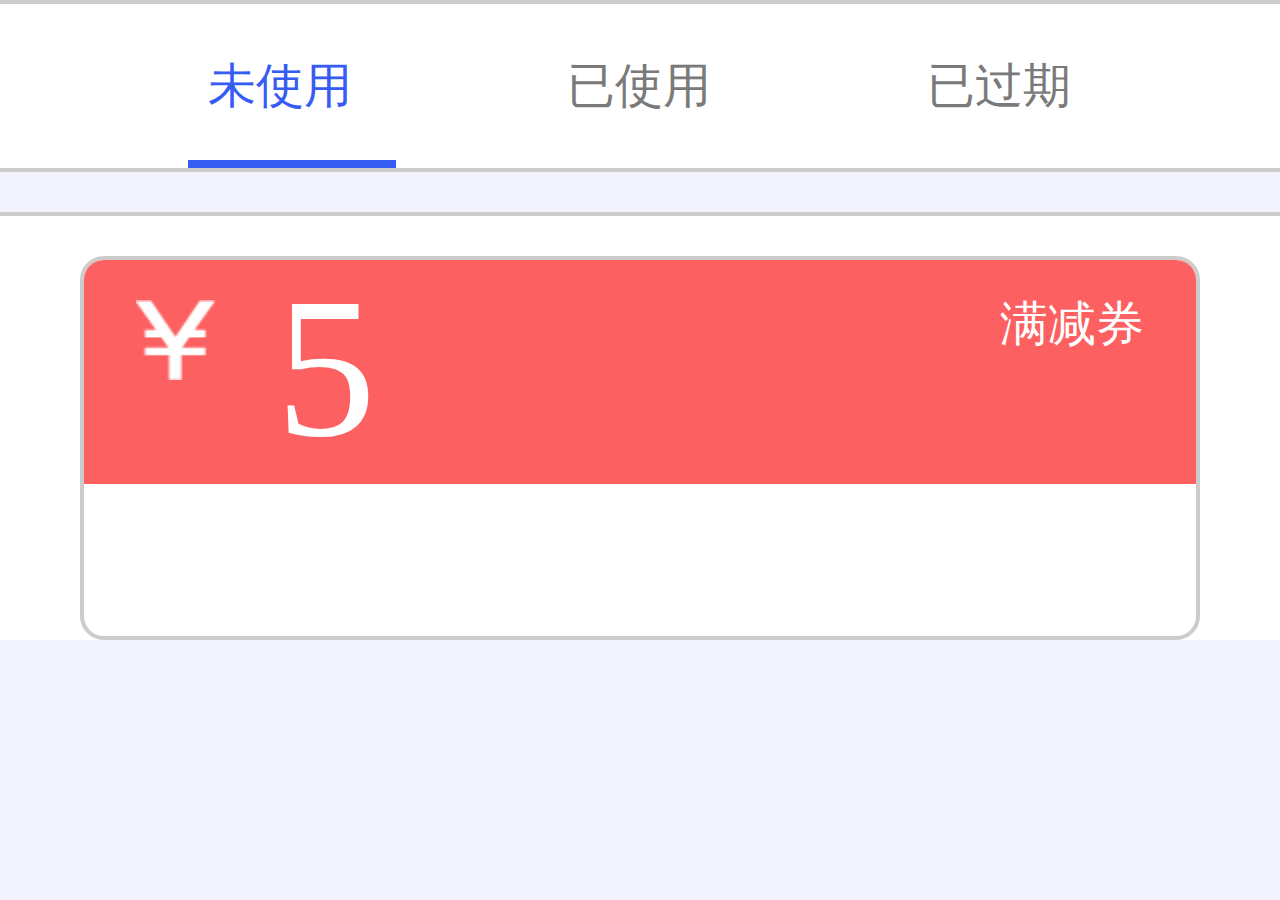
<file: 7.7/index.html>
<!DOCTYPE html>
<html lang="en">
<head>
	<meta charset="UTF-8">
	<title>Document</title>
	<link rel="stylesheet" href="css/style.css">
	<meta name="viewport" content="width=device-width, user-scalable=no, initial-scale=1.0, maximum-scale=1.0, minimum-scale=1.0">
</head>
<body>
	<div class="wrap">
		<header>
			<div class="header">
				<ul>
					<li class="bg">未使用</li>
					<li>已使用</li>
					<li>已过期</li>
					<li class="last"></li>
				</ul>
			</div>
		</header>
		<section>
			<div class="section">
				<div class="content">
					<div class="up">
						<p>
							<span></span>
							<b>5</b>
						</p>
						<strong>满减券</strong>
					</div>
					<div class="down">
						
					</div>
				</div>
			</div>
		</section>
	</div>
	<script>
		document.documentElement.style.fontSize = window.innerWidth/3.20+ 'px';
		window.onresize=function(){
			document.documentElement.style.fontSize = window.innerWidth/3.20+ 'px';
		}
	</script>
</body>
</html>
</file>
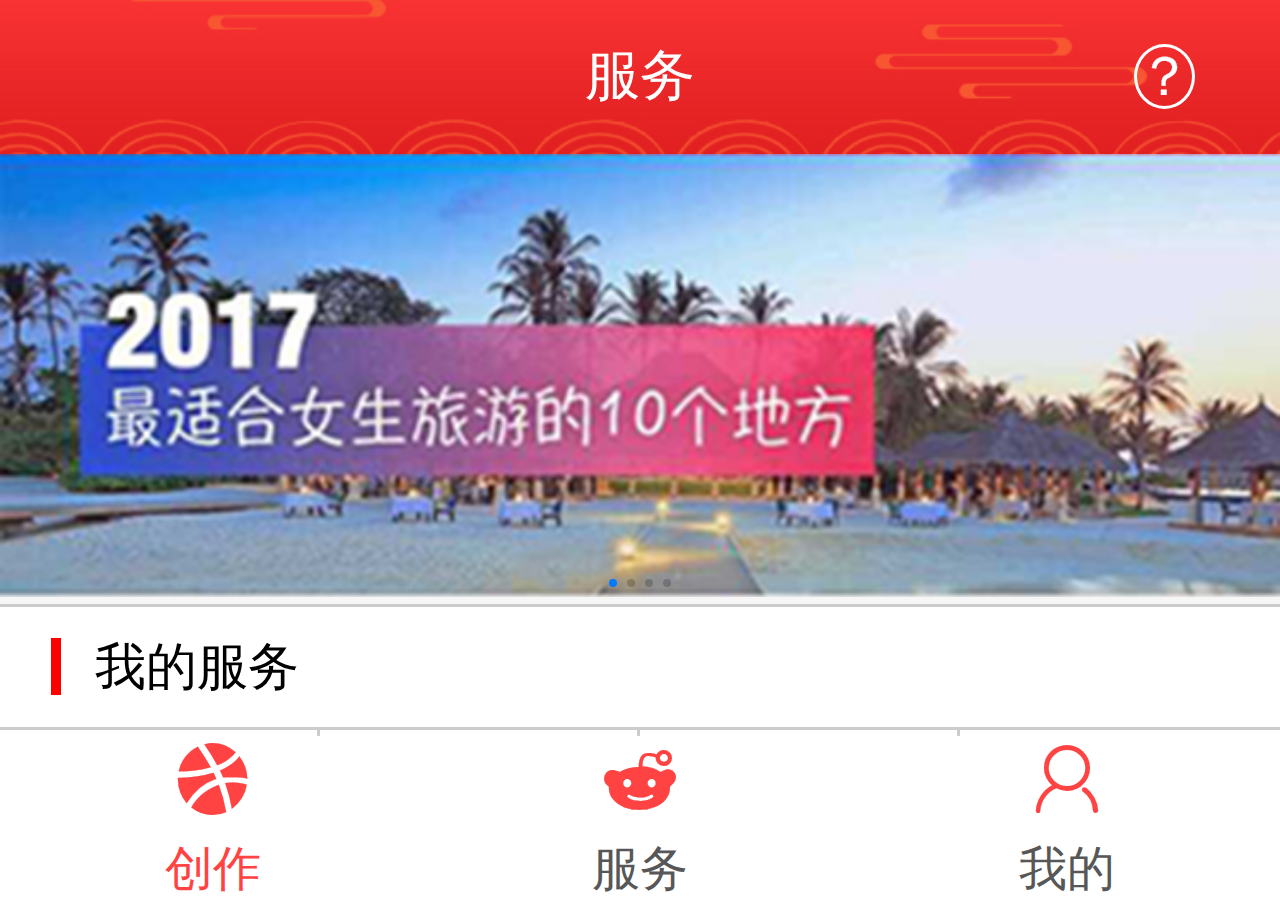
<file: exam-zk/index.html>
<!DOCTYPE html>
<html lang="en">
<head>
	<meta charset="UTF-8">
	<title>Document</title>
	<meta name="viewport" content="width=device-width, user-scalable=no, initial-scale=1.0, maximum-scale=1.0, minimum-scale=1.0">
	<link rel="stylesheet" href="css/style.css">
	<link rel="stylesheet" href="css/swiper.css">
</head>
<body>
	<div class="wrap">
		<header>
			<div class="header">
				<span></span>
				服务
				<span><i class="iconfont">？</i></span>
			</div>
		</header>
		<section>
			<div class="section">
				<div class="swiper-container">
					<div class="swiper-wrapper">
						<div class="swiper-slide"><img src="images/banner_02.jpg" alt=""></div>
						<div class="swiper-slide"><img src="images/banner_02.jpg" alt=""></div>
						<div class="swiper-slide"><img src="images/banner_02.jpg" alt=""></div>
						<div class="swiper-slide"><img src="images/banner_02.jpg" alt=""></div>
					</div>
					<div class="swiper-pagination"></div>
				</div>
				<div class="content">
					<h2><span>我的服务</span></h2>
					<ul>
						<li><i class="iconfont">&#xe6b7;</i>场景审核</li>
						<li><i class="iconfont">&#xe67f;</i>去尾页</li>
						<li><i class="iconfont">&#xe68e;</i>短信推广</li>
						<li class="last"><i class="iconfont">&#xe662;</i>保障服务</li>
						<li><i class="iconfont">&#xe672;</i>红人点点</li>
						<li><i class="iconfont">&#xe67d;</i>秀场推广</li>
						<li></li>
						<li class="last"></li>
					</ul>
				</div>
				<div class="content">
					<h2><span>场景相关</span></h2>
					<ul>
						<li><i class="iconfont">&#xe680;</i>我的场景</li>
						<li><i class="iconfont">&#xe6f8;</i>子账号场景</li>
						<li><i class="iconfont">&#xe6b6;</i>字体商城</li>
						<li class="last"></li>
					</ul>
				</div>
			</div>
		</section>
		<footer>
			<div class="footer">
				<ul>
					<li class="bg"><i class="iconfont">&#xe69f;</i>创作</li>
					<li><i class="iconfont">&#xe6a4;</i>服务</li>
					<li><i class="iconfont">&#xe647;</i>我的</li>
				</ul>
			</div>
		</footer>
	</div>
	<script src='js/swiper.js'></script>
	<script>
		document.documentElement.style.fontSize = window.innerWidth/3.75+ 'px';
		window.onresize=function(){
			document.documentElement.style.fontSize = window.innerWidth/3.75+ 'px';
		}
		new Swiper('.swiper-container',{
			loop:true,
			autoplay:1000,
			speed:1500,
			pagination:'.swiper-pagination'
		})
	</script>
</body>
</html>
</file>
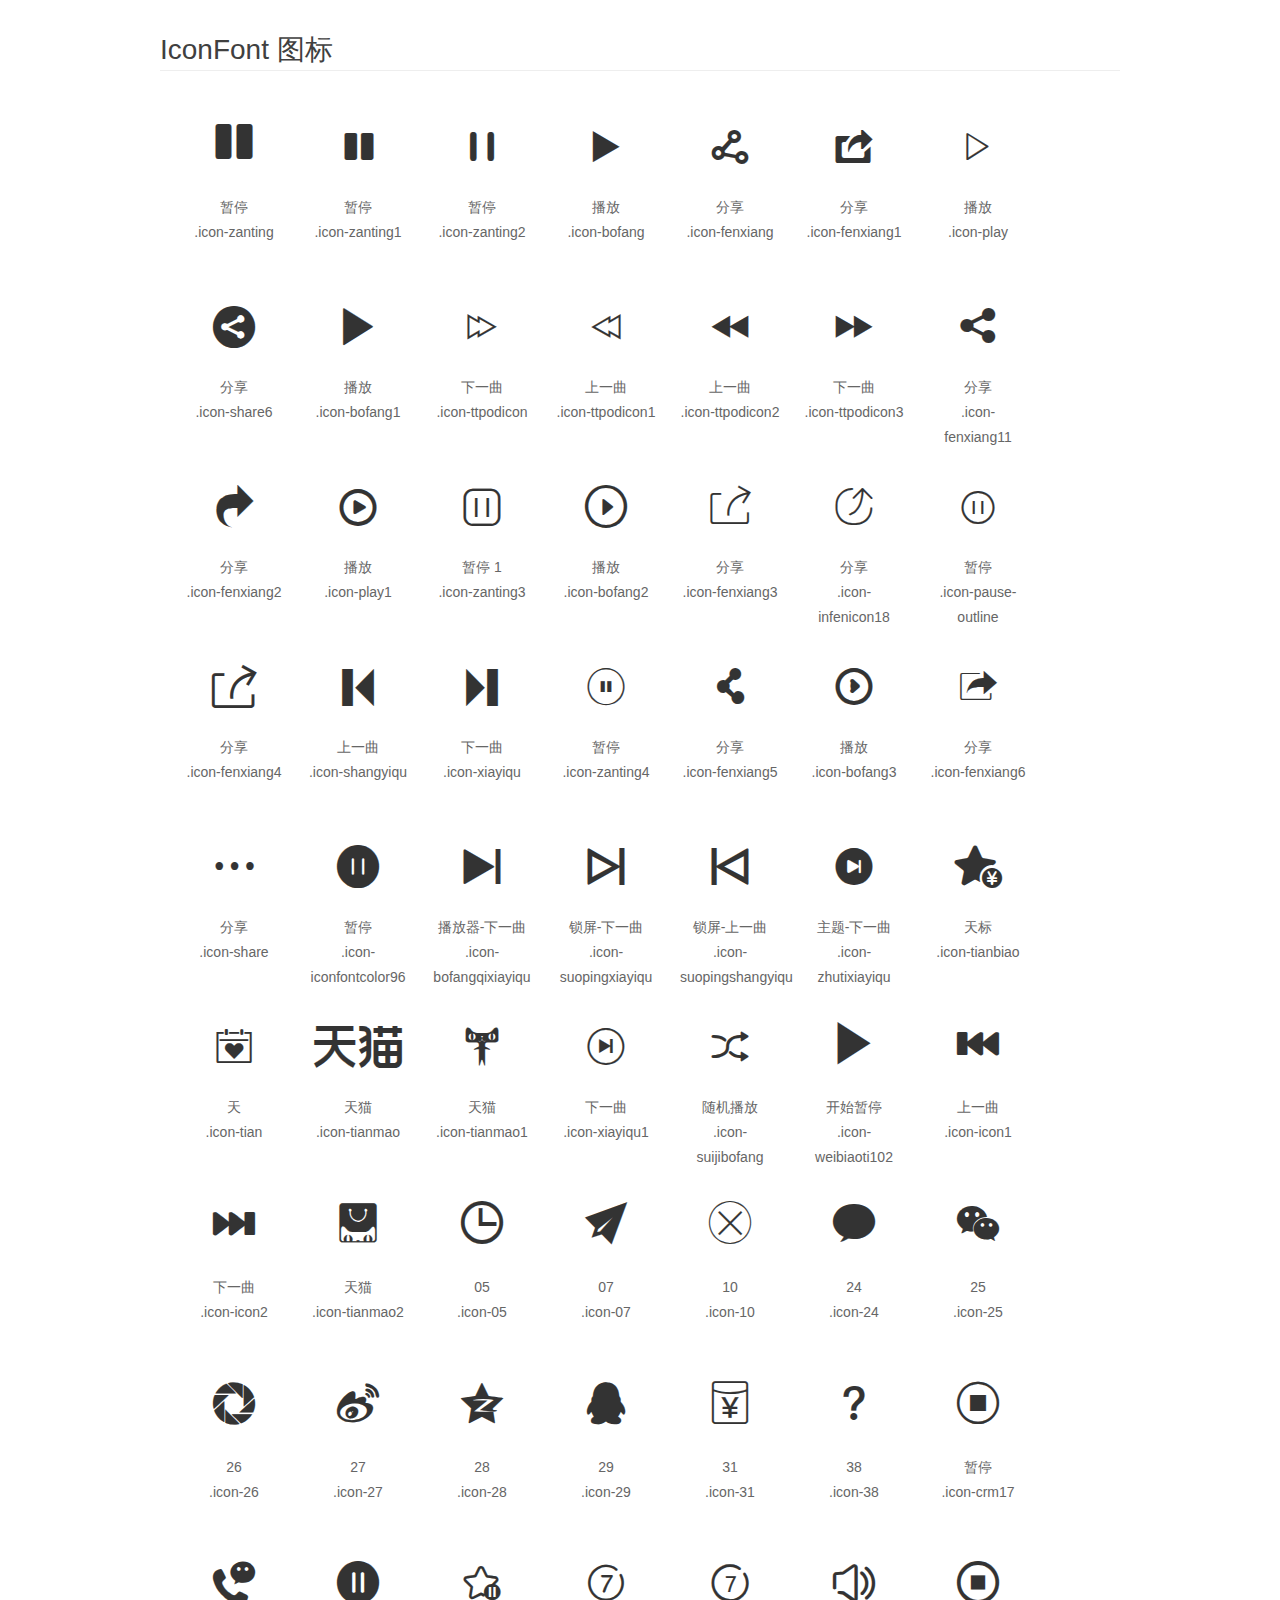
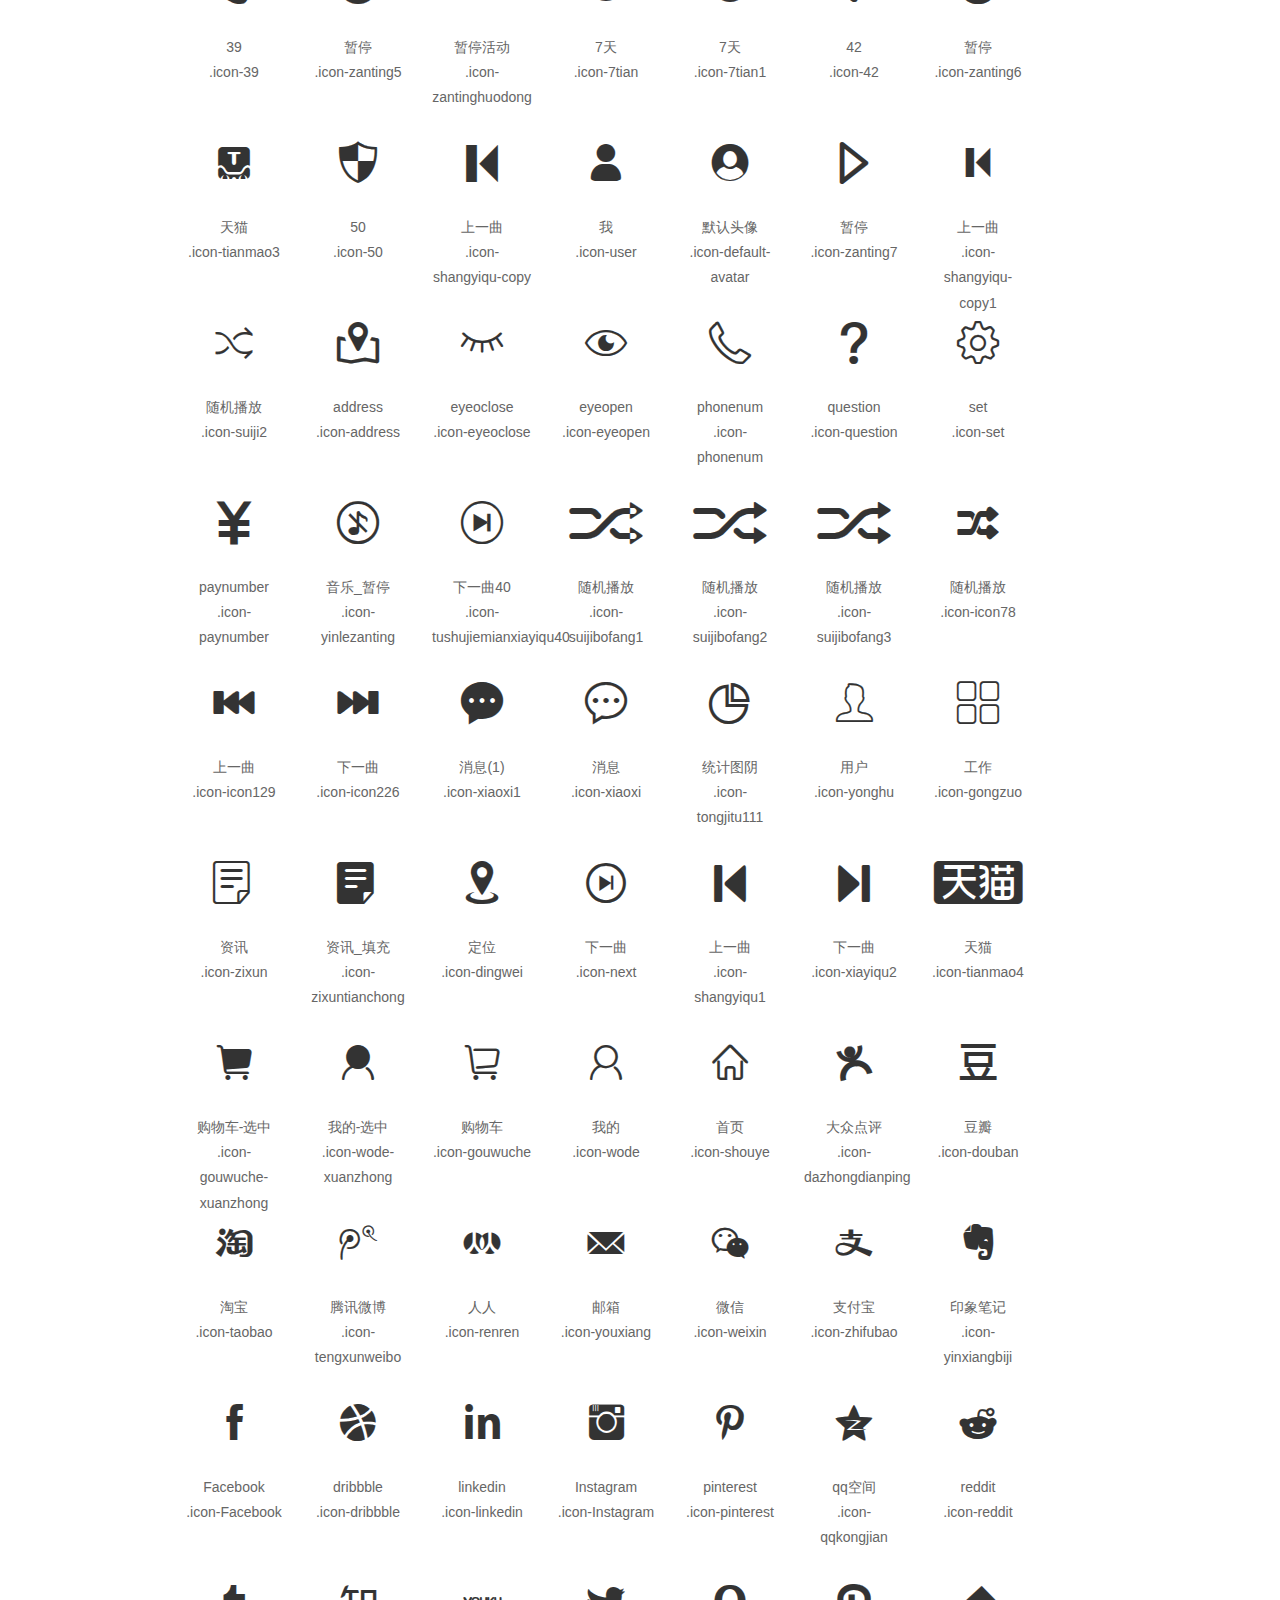
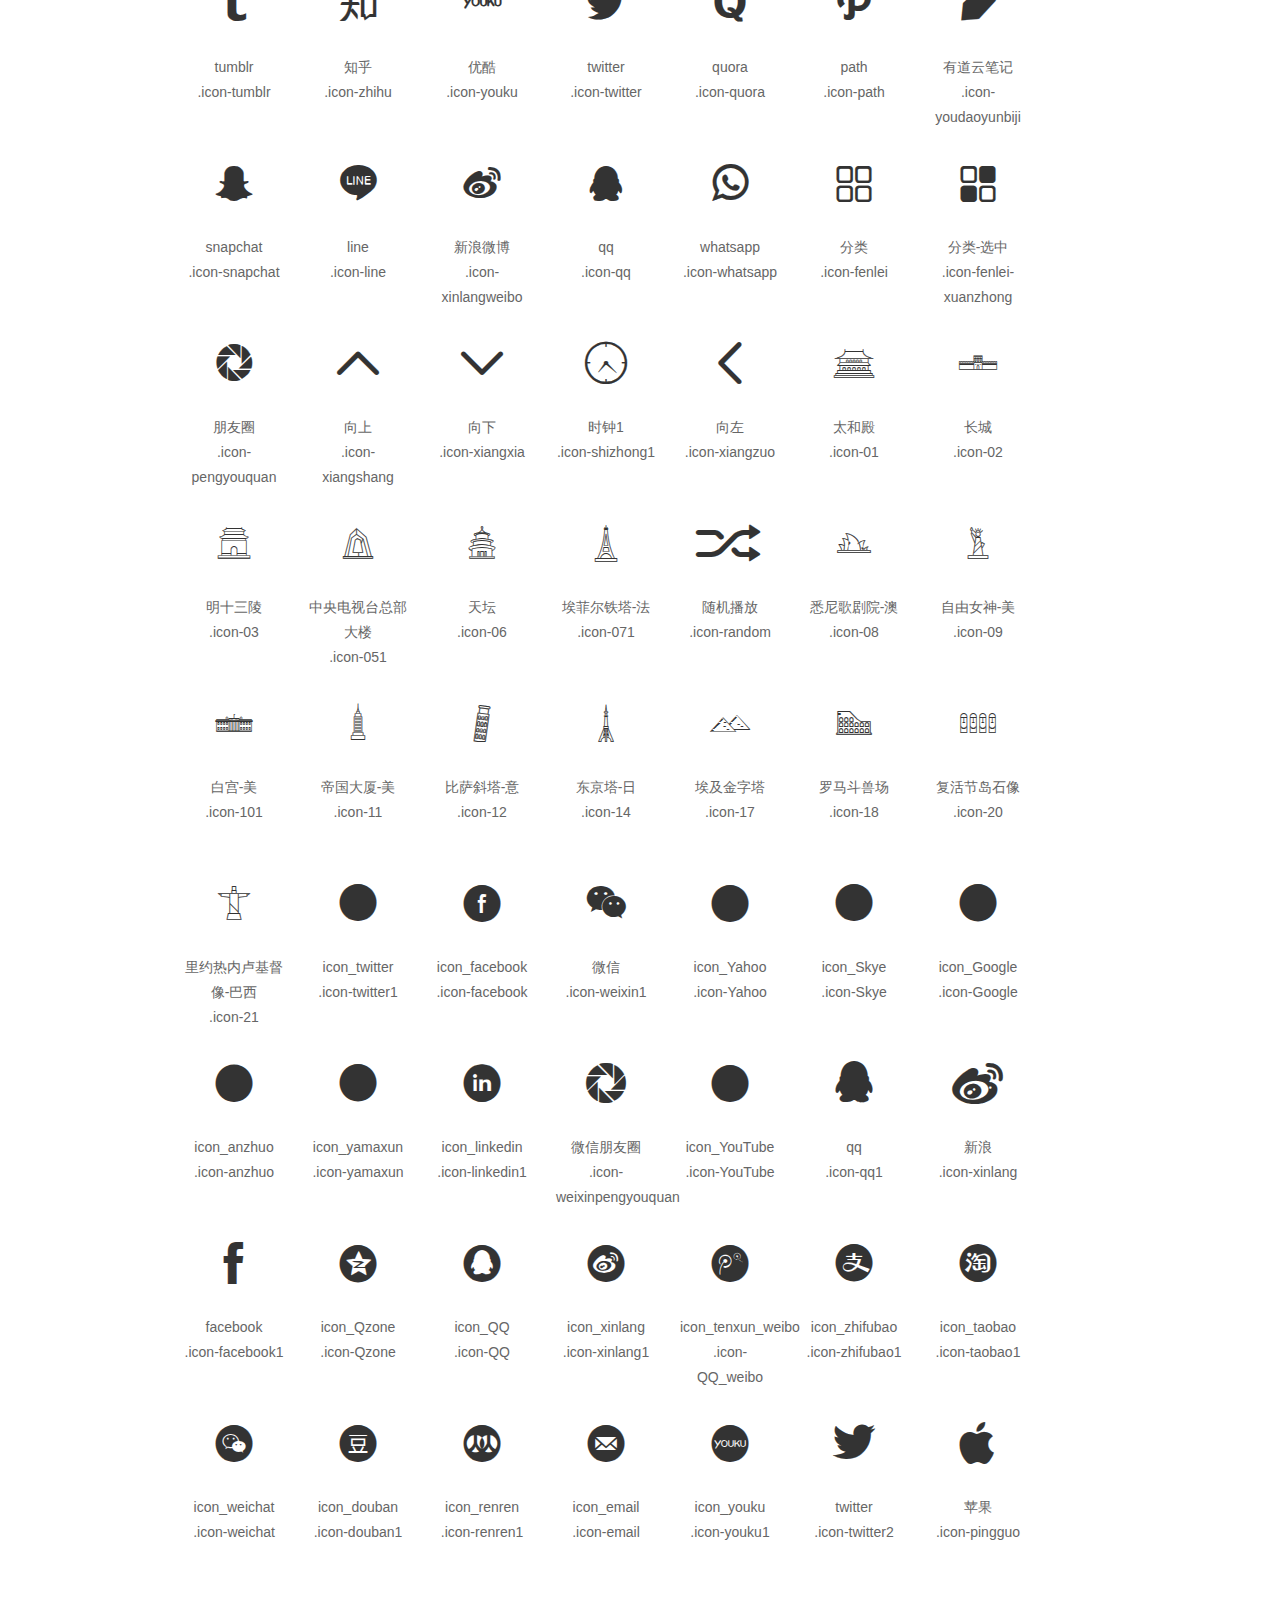
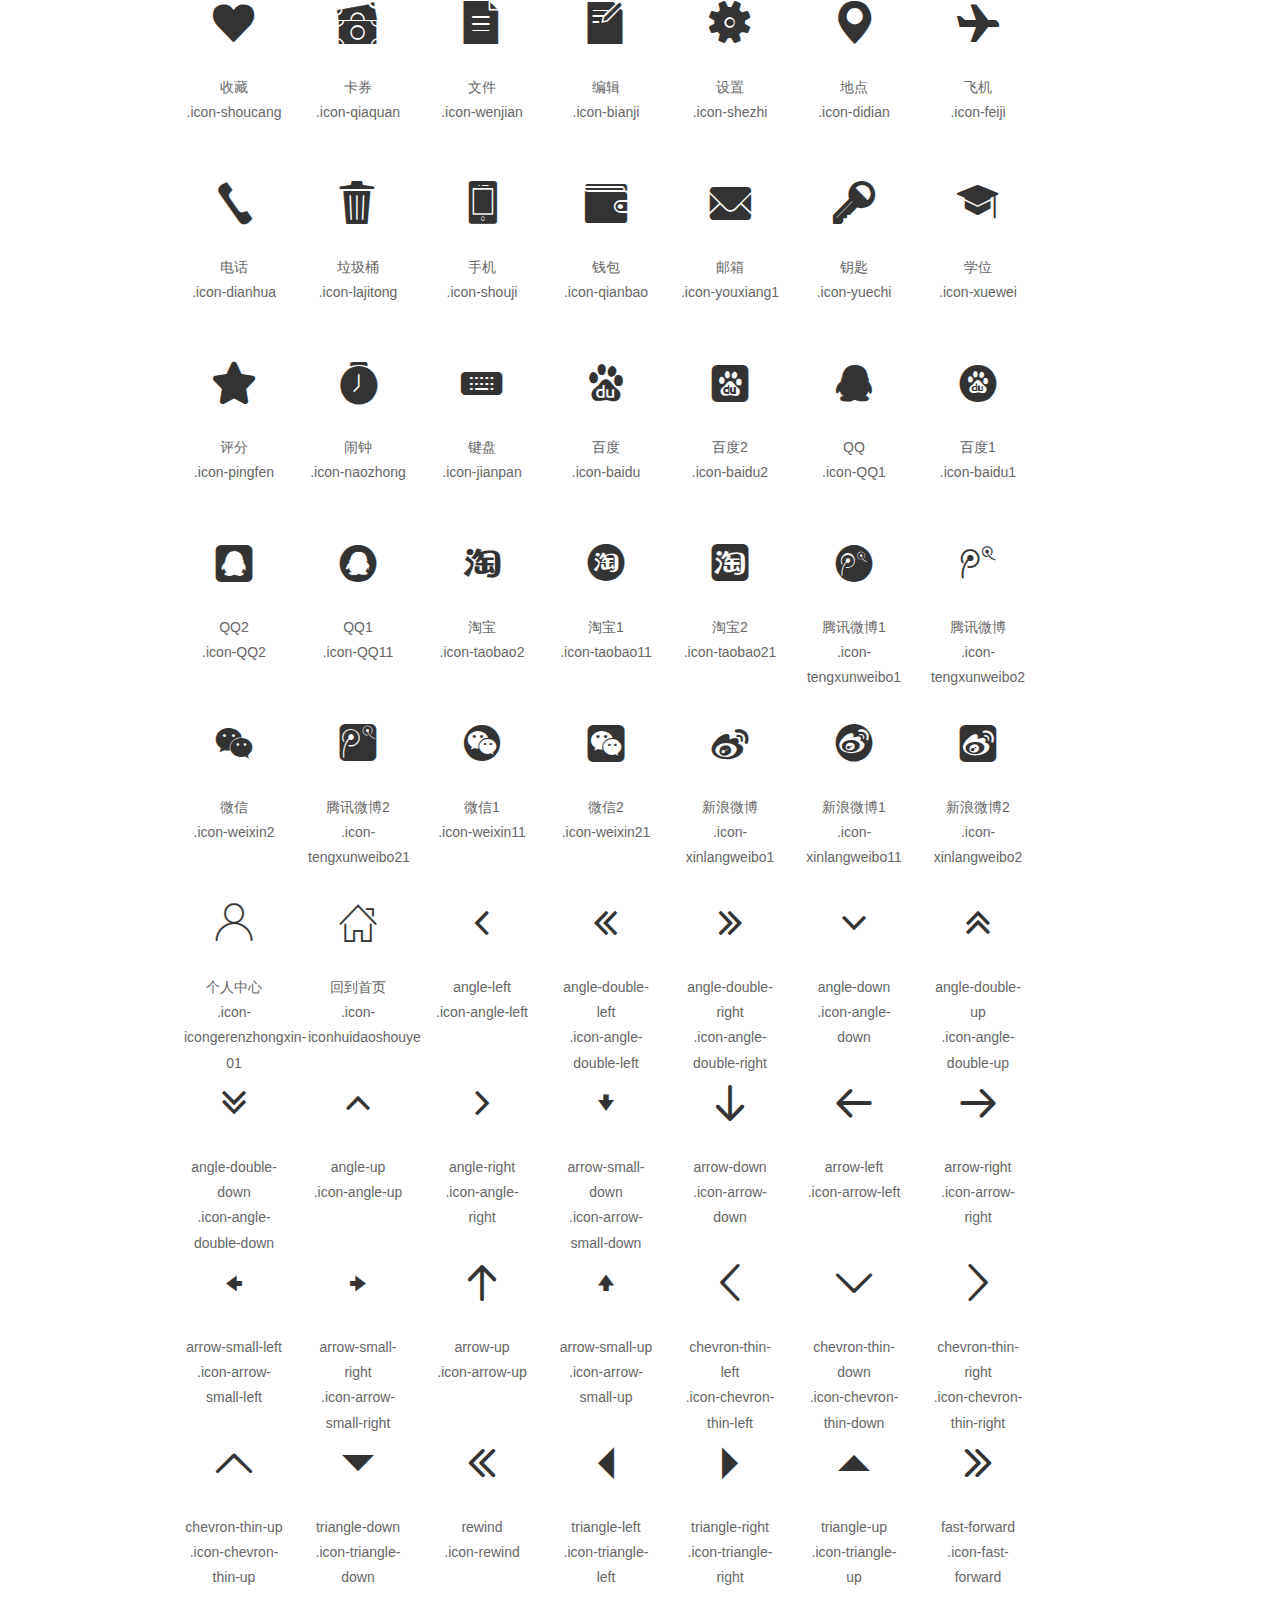
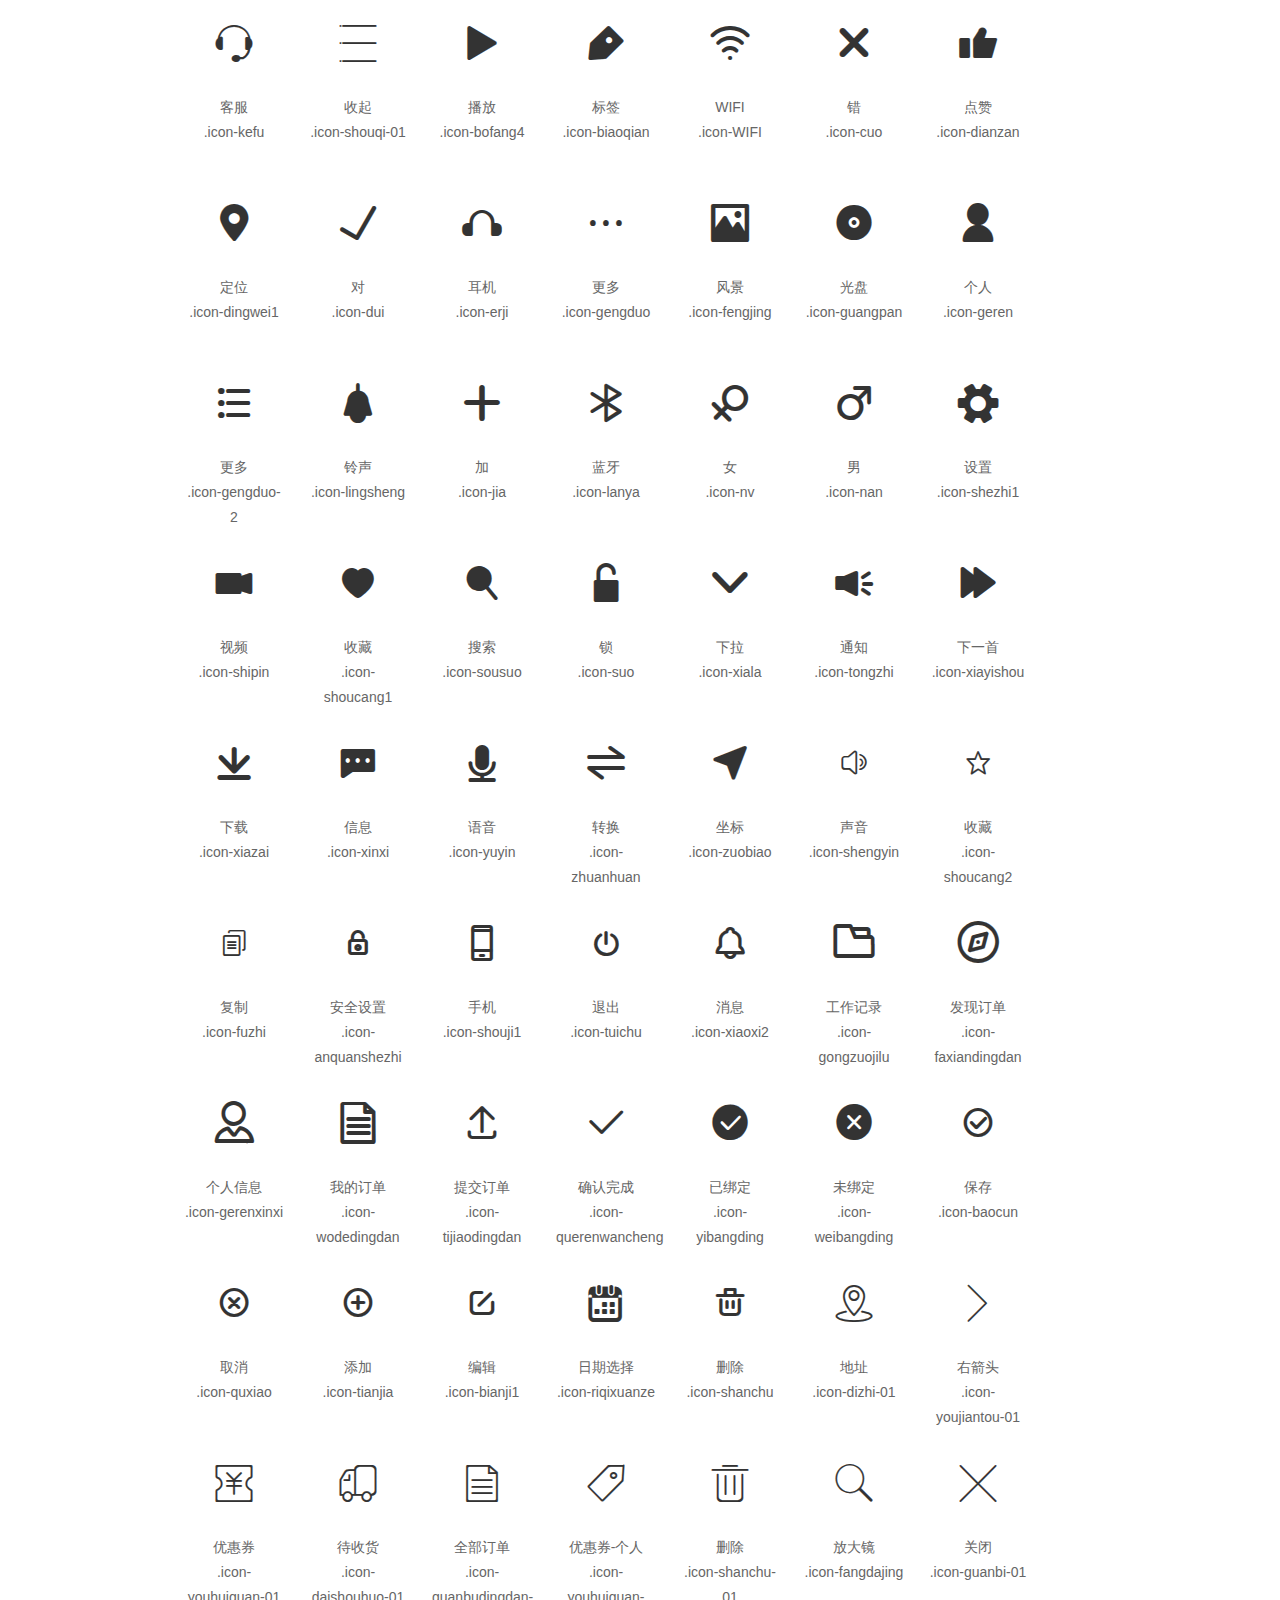
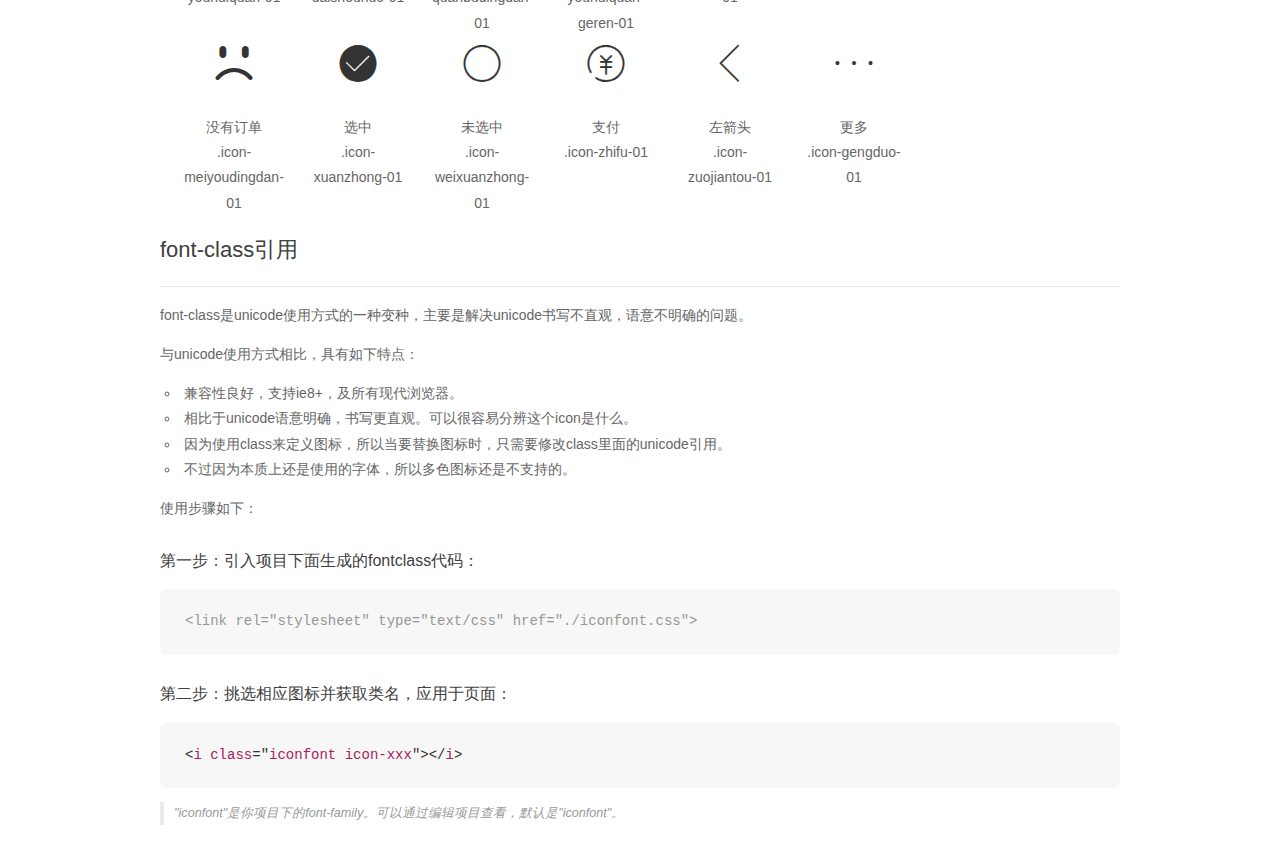
<file: exam-zk/fonts/demo_fontclass.html>
<!DOCTYPE html>
<html>
<head>
    <meta charset="utf-8"/>
    <title>IconFont</title>
    <link rel="stylesheet" href="demo.css">
    <link rel="stylesheet" href="iconfont.css">
</head>
<body>
    <div class="main markdown">
        <h1>IconFont 图标</h1>
        <ul class="icon_lists clear">
            
                <li>
                <i class="icon iconfont icon-zanting"></i>
                    <div class="name">暂停</div>
                    <div class="fontclass">.icon-zanting</div>
                </li>
            
                <li>
                <i class="icon iconfont icon-zanting1"></i>
                    <div class="name">暂停</div>
                    <div class="fontclass">.icon-zanting1</div>
                </li>
            
                <li>
                <i class="icon iconfont icon-zanting2"></i>
                    <div class="name">暂停</div>
                    <div class="fontclass">.icon-zanting2</div>
                </li>
            
                <li>
                <i class="icon iconfont icon-bofang"></i>
                    <div class="name">播放</div>
                    <div class="fontclass">.icon-bofang</div>
                </li>
            
                <li>
                <i class="icon iconfont icon-fenxiang"></i>
                    <div class="name">分享</div>
                    <div class="fontclass">.icon-fenxiang</div>
                </li>
            
                <li>
                <i class="icon iconfont icon-fenxiang1"></i>
                    <div class="name">分享</div>
                    <div class="fontclass">.icon-fenxiang1</div>
                </li>
            
                <li>
                <i class="icon iconfont icon-play"></i>
                    <div class="name">播放</div>
                    <div class="fontclass">.icon-play</div>
                </li>
            
                <li>
                <i class="icon iconfont icon-share6"></i>
                    <div class="name">分享</div>
                    <div class="fontclass">.icon-share6</div>
                </li>
            
                <li>
                <i class="icon iconfont icon-bofang1"></i>
                    <div class="name">播放</div>
                    <div class="fontclass">.icon-bofang1</div>
                </li>
            
                <li>
                <i class="icon iconfont icon-ttpodicon"></i>
                    <div class="name">下一曲</div>
                    <div class="fontclass">.icon-ttpodicon</div>
                </li>
            
                <li>
                <i class="icon iconfont icon-ttpodicon1"></i>
                    <div class="name">上一曲</div>
                    <div class="fontclass">.icon-ttpodicon1</div>
                </li>
            
                <li>
                <i class="icon iconfont icon-ttpodicon2"></i>
                    <div class="name">上一曲</div>
                    <div class="fontclass">.icon-ttpodicon2</div>
                </li>
            
                <li>
                <i class="icon iconfont icon-ttpodicon3"></i>
                    <div class="name">下一曲</div>
                    <div class="fontclass">.icon-ttpodicon3</div>
                </li>
            
                <li>
                <i class="icon iconfont icon-fenxiang11"></i>
                    <div class="name">分享</div>
                    <div class="fontclass">.icon-fenxiang11</div>
                </li>
            
                <li>
                <i class="icon iconfont icon-fenxiang2"></i>
                    <div class="name">分享</div>
                    <div class="fontclass">.icon-fenxiang2</div>
                </li>
            
                <li>
                <i class="icon iconfont icon-play1"></i>
                    <div class="name">播放</div>
                    <div class="fontclass">.icon-play1</div>
                </li>
            
                <li>
                <i class="icon iconfont icon-zanting3"></i>
                    <div class="name">暂停 1</div>
                    <div class="fontclass">.icon-zanting3</div>
                </li>
            
                <li>
                <i class="icon iconfont icon-bofang2"></i>
                    <div class="name">播放</div>
                    <div class="fontclass">.icon-bofang2</div>
                </li>
            
                <li>
                <i class="icon iconfont icon-fenxiang3"></i>
                    <div class="name">分享</div>
                    <div class="fontclass">.icon-fenxiang3</div>
                </li>
            
                <li>
                <i class="icon iconfont icon-infenicon18"></i>
                    <div class="name">分享</div>
                    <div class="fontclass">.icon-infenicon18</div>
                </li>
            
                <li>
                <i class="icon iconfont icon-pause-outline"></i>
                    <div class="name">暂停</div>
                    <div class="fontclass">.icon-pause-outline</div>
                </li>
            
                <li>
                <i class="icon iconfont icon-fenxiang4"></i>
                    <div class="name">分享</div>
                    <div class="fontclass">.icon-fenxiang4</div>
                </li>
            
                <li>
                <i class="icon iconfont icon-shangyiqu"></i>
                    <div class="name">上一曲</div>
                    <div class="fontclass">.icon-shangyiqu</div>
                </li>
            
                <li>
                <i class="icon iconfont icon-xiayiqu"></i>
                    <div class="name">下一曲</div>
                    <div class="fontclass">.icon-xiayiqu</div>
                </li>
            
                <li>
                <i class="icon iconfont icon-zanting4"></i>
                    <div class="name">暂停</div>
                    <div class="fontclass">.icon-zanting4</div>
                </li>
            
                <li>
                <i class="icon iconfont icon-fenxiang5"></i>
                    <div class="name">分享</div>
                    <div class="fontclass">.icon-fenxiang5</div>
                </li>
            
                <li>
                <i class="icon iconfont icon-bofang3"></i>
                    <div class="name">播放</div>
                    <div class="fontclass">.icon-bofang3</div>
                </li>
            
                <li>
                <i class="icon iconfont icon-fenxiang6"></i>
                    <div class="name">分享</div>
                    <div class="fontclass">.icon-fenxiang6</div>
                </li>
            
                <li>
                <i class="icon iconfont icon-share"></i>
                    <div class="name">分享</div>
                    <div class="fontclass">.icon-share</div>
                </li>
            
                <li>
                <i class="icon iconfont icon-iconfontcolor96"></i>
                    <div class="name">暂停</div>
                    <div class="fontclass">.icon-iconfontcolor96</div>
                </li>
            
                <li>
                <i class="icon iconfont icon-bofangqixiayiqu"></i>
                    <div class="name">播放器-下一曲</div>
                    <div class="fontclass">.icon-bofangqixiayiqu</div>
                </li>
            
                <li>
                <i class="icon iconfont icon-suopingxiayiqu"></i>
                    <div class="name">锁屏-下一曲</div>
                    <div class="fontclass">.icon-suopingxiayiqu</div>
                </li>
            
                <li>
                <i class="icon iconfont icon-suopingshangyiqu"></i>
                    <div class="name">锁屏-上一曲</div>
                    <div class="fontclass">.icon-suopingshangyiqu</div>
                </li>
            
                <li>
                <i class="icon iconfont icon-zhutixiayiqu"></i>
                    <div class="name">主题-下一曲</div>
                    <div class="fontclass">.icon-zhutixiayiqu</div>
                </li>
            
                <li>
                <i class="icon iconfont icon-tianbiao"></i>
                    <div class="name">天标</div>
                    <div class="fontclass">.icon-tianbiao</div>
                </li>
            
                <li>
                <i class="icon iconfont icon-tian"></i>
                    <div class="name">天</div>
                    <div class="fontclass">.icon-tian</div>
                </li>
            
                <li>
                <i class="icon iconfont icon-tianmao"></i>
                    <div class="name">天猫</div>
                    <div class="fontclass">.icon-tianmao</div>
                </li>
            
                <li>
                <i class="icon iconfont icon-tianmao1"></i>
                    <div class="name">天猫</div>
                    <div class="fontclass">.icon-tianmao1</div>
                </li>
            
                <li>
                <i class="icon iconfont icon-xiayiqu1"></i>
                    <div class="name">下一曲</div>
                    <div class="fontclass">.icon-xiayiqu1</div>
                </li>
            
                <li>
                <i class="icon iconfont icon-suijibofang"></i>
                    <div class="name">随机播放</div>
                    <div class="fontclass">.icon-suijibofang</div>
                </li>
            
                <li>
                <i class="icon iconfont icon-weibiaoti102"></i>
                    <div class="name">开始暂停</div>
                    <div class="fontclass">.icon-weibiaoti102</div>
                </li>
            
                <li>
                <i class="icon iconfont icon-icon1"></i>
                    <div class="name">上一曲</div>
                    <div class="fontclass">.icon-icon1</div>
                </li>
            
                <li>
                <i class="icon iconfont icon-icon2"></i>
                    <div class="name">下一曲</div>
                    <div class="fontclass">.icon-icon2</div>
                </li>
            
                <li>
                <i class="icon iconfont icon-tianmao2"></i>
                    <div class="name">天猫</div>
                    <div class="fontclass">.icon-tianmao2</div>
                </li>
            
                <li>
                <i class="icon iconfont icon-05"></i>
                    <div class="name">05</div>
                    <div class="fontclass">.icon-05</div>
                </li>
            
                <li>
                <i class="icon iconfont icon-07"></i>
                    <div class="name">07</div>
                    <div class="fontclass">.icon-07</div>
                </li>
            
                <li>
                <i class="icon iconfont icon-10"></i>
                    <div class="name">10</div>
                    <div class="fontclass">.icon-10</div>
                </li>
            
                <li>
                <i class="icon iconfont icon-24"></i>
                    <div class="name">24</div>
                    <div class="fontclass">.icon-24</div>
                </li>
            
                <li>
                <i class="icon iconfont icon-25"></i>
                    <div class="name">25</div>
                    <div class="fontclass">.icon-25</div>
                </li>
            
                <li>
                <i class="icon iconfont icon-26"></i>
                    <div class="name">26</div>
                    <div class="fontclass">.icon-26</div>
                </li>
            
                <li>
                <i class="icon iconfont icon-27"></i>
                    <div class="name">27</div>
                    <div class="fontclass">.icon-27</div>
                </li>
            
                <li>
                <i class="icon iconfont icon-28"></i>
                    <div class="name">28</div>
                    <div class="fontclass">.icon-28</div>
                </li>
            
                <li>
                <i class="icon iconfont icon-29"></i>
                    <div class="name">29</div>
                    <div class="fontclass">.icon-29</div>
                </li>
            
                <li>
                <i class="icon iconfont icon-31"></i>
                    <div class="name">31</div>
                    <div class="fontclass">.icon-31</div>
                </li>
            
                <li>
                <i class="icon iconfont icon-38"></i>
                    <div class="name">38</div>
                    <div class="fontclass">.icon-38</div>
                </li>
            
                <li>
                <i class="icon iconfont icon-crm17"></i>
                    <div class="name">暂停</div>
                    <div class="fontclass">.icon-crm17</div>
                </li>
            
                <li>
                <i class="icon iconfont icon-39"></i>
                    <div class="name">39</div>
                    <div class="fontclass">.icon-39</div>
                </li>
            
                <li>
                <i class="icon iconfont icon-zanting5"></i>
                    <div class="name">暂停</div>
                    <div class="fontclass">.icon-zanting5</div>
                </li>
            
                <li>
                <i class="icon iconfont icon-zantinghuodong"></i>
                    <div class="name">暂停活动</div>
                    <div class="fontclass">.icon-zantinghuodong</div>
                </li>
            
                <li>
                <i class="icon iconfont icon-7tian"></i>
                    <div class="name">7天</div>
                    <div class="fontclass">.icon-7tian</div>
                </li>
            
                <li>
                <i class="icon iconfont icon-7tian1"></i>
                    <div class="name">7天</div>
                    <div class="fontclass">.icon-7tian1</div>
                </li>
            
                <li>
                <i class="icon iconfont icon-42"></i>
                    <div class="name">42</div>
                    <div class="fontclass">.icon-42</div>
                </li>
            
                <li>
                <i class="icon iconfont icon-zanting6"></i>
                    <div class="name">暂停</div>
                    <div class="fontclass">.icon-zanting6</div>
                </li>
            
                <li>
                <i class="icon iconfont icon-tianmao3"></i>
                    <div class="name">天猫</div>
                    <div class="fontclass">.icon-tianmao3</div>
                </li>
            
                <li>
                <i class="icon iconfont icon-50"></i>
                    <div class="name">50</div>
                    <div class="fontclass">.icon-50</div>
                </li>
            
                <li>
                <i class="icon iconfont icon-shangyiqu-copy"></i>
                    <div class="name">上一曲</div>
                    <div class="fontclass">.icon-shangyiqu-copy</div>
                </li>
            
                <li>
                <i class="icon iconfont icon-user"></i>
                    <div class="name">我</div>
                    <div class="fontclass">.icon-user</div>
                </li>
            
                <li>
                <i class="icon iconfont icon-default-avatar"></i>
                    <div class="name">默认头像</div>
                    <div class="fontclass">.icon-default-avatar</div>
                </li>
            
                <li>
                <i class="icon iconfont icon-zanting7"></i>
                    <div class="name">暂停</div>
                    <div class="fontclass">.icon-zanting7</div>
                </li>
            
                <li>
                <i class="icon iconfont icon-shangyiqu-copy1"></i>
                    <div class="name">上一曲</div>
                    <div class="fontclass">.icon-shangyiqu-copy1</div>
                </li>
            
                <li>
                <i class="icon iconfont icon-suiji2"></i>
                    <div class="name">随机播放</div>
                    <div class="fontclass">.icon-suiji2</div>
                </li>
            
                <li>
                <i class="icon iconfont icon-address"></i>
                    <div class="name">address</div>
                    <div class="fontclass">.icon-address</div>
                </li>
            
                <li>
                <i class="icon iconfont icon-eyeoclose"></i>
                    <div class="name">eyeoclose</div>
                    <div class="fontclass">.icon-eyeoclose</div>
                </li>
            
                <li>
                <i class="icon iconfont icon-eyeopen"></i>
                    <div class="name">eyeopen</div>
                    <div class="fontclass">.icon-eyeopen</div>
                </li>
            
                <li>
                <i class="icon iconfont icon-phonenum"></i>
                    <div class="name">phonenum</div>
                    <div class="fontclass">.icon-phonenum</div>
                </li>
            
                <li>
                <i class="icon iconfont icon-question"></i>
                    <div class="name">question</div>
                    <div class="fontclass">.icon-question</div>
                </li>
            
                <li>
                <i class="icon iconfont icon-set"></i>
                    <div class="name">set</div>
                    <div class="fontclass">.icon-set</div>
                </li>
            
                <li>
                <i class="icon iconfont icon-paynumber"></i>
                    <div class="name">paynumber</div>
                    <div class="fontclass">.icon-paynumber</div>
                </li>
            
                <li>
                <i class="icon iconfont icon-yinlezanting"></i>
                    <div class="name">音乐_暂停</div>
                    <div class="fontclass">.icon-yinlezanting</div>
                </li>
            
                <li>
                <i class="icon iconfont icon-tushujiemianxiayiqu40"></i>
                    <div class="name">下一曲40</div>
                    <div class="fontclass">.icon-tushujiemianxiayiqu40</div>
                </li>
            
                <li>
                <i class="icon iconfont icon-suijibofang1"></i>
                    <div class="name">随机播放</div>
                    <div class="fontclass">.icon-suijibofang1</div>
                </li>
            
                <li>
                <i class="icon iconfont icon-suijibofang2"></i>
                    <div class="name">随机播放</div>
                    <div class="fontclass">.icon-suijibofang2</div>
                </li>
            
                <li>
                <i class="icon iconfont icon-suijibofang3"></i>
                    <div class="name">随机播放</div>
                    <div class="fontclass">.icon-suijibofang3</div>
                </li>
            
                <li>
                <i class="icon iconfont icon-icon78"></i>
                    <div class="name">随机播放</div>
                    <div class="fontclass">.icon-icon78</div>
                </li>
            
                <li>
                <i class="icon iconfont icon-icon129"></i>
                    <div class="name">上一曲</div>
                    <div class="fontclass">.icon-icon129</div>
                </li>
            
                <li>
                <i class="icon iconfont icon-icon226"></i>
                    <div class="name">下一曲</div>
                    <div class="fontclass">.icon-icon226</div>
                </li>
            
                <li>
                <i class="icon iconfont icon-xiaoxi1"></i>
                    <div class="name">消息(1)</div>
                    <div class="fontclass">.icon-xiaoxi1</div>
                </li>
            
                <li>
                <i class="icon iconfont icon-xiaoxi"></i>
                    <div class="name">消息</div>
                    <div class="fontclass">.icon-xiaoxi</div>
                </li>
            
                <li>
                <i class="icon iconfont icon-tongjitu111"></i>
                    <div class="name">统计图阴</div>
                    <div class="fontclass">.icon-tongjitu111</div>
                </li>
            
                <li>
                <i class="icon iconfont icon-yonghu"></i>
                    <div class="name">用户</div>
                    <div class="fontclass">.icon-yonghu</div>
                </li>
            
                <li>
                <i class="icon iconfont icon-gongzuo"></i>
                    <div class="name">工作</div>
                    <div class="fontclass">.icon-gongzuo</div>
                </li>
            
                <li>
                <i class="icon iconfont icon-zixun"></i>
                    <div class="name">资讯</div>
                    <div class="fontclass">.icon-zixun</div>
                </li>
            
                <li>
                <i class="icon iconfont icon-zixuntianchong"></i>
                    <div class="name">资讯_填充</div>
                    <div class="fontclass">.icon-zixuntianchong</div>
                </li>
            
                <li>
                <i class="icon iconfont icon-dingwei"></i>
                    <div class="name">定位</div>
                    <div class="fontclass">.icon-dingwei</div>
                </li>
            
                <li>
                <i class="icon iconfont icon-next"></i>
                    <div class="name">下一曲</div>
                    <div class="fontclass">.icon-next</div>
                </li>
            
                <li>
                <i class="icon iconfont icon-shangyiqu1"></i>
                    <div class="name">上一曲</div>
                    <div class="fontclass">.icon-shangyiqu1</div>
                </li>
            
                <li>
                <i class="icon iconfont icon-xiayiqu2"></i>
                    <div class="name">下一曲</div>
                    <div class="fontclass">.icon-xiayiqu2</div>
                </li>
            
                <li>
                <i class="icon iconfont icon-tianmao4"></i>
                    <div class="name">天猫</div>
                    <div class="fontclass">.icon-tianmao4</div>
                </li>
            
                <li>
                <i class="icon iconfont icon-gouwuche-xuanzhong"></i>
                    <div class="name">购物车-选中</div>
                    <div class="fontclass">.icon-gouwuche-xuanzhong</div>
                </li>
            
                <li>
                <i class="icon iconfont icon-wode-xuanzhong"></i>
                    <div class="name">我的-选中</div>
                    <div class="fontclass">.icon-wode-xuanzhong</div>
                </li>
            
                <li>
                <i class="icon iconfont icon-gouwuche"></i>
                    <div class="name">购物车</div>
                    <div class="fontclass">.icon-gouwuche</div>
                </li>
            
                <li>
                <i class="icon iconfont icon-wode"></i>
                    <div class="name">我的</div>
                    <div class="fontclass">.icon-wode</div>
                </li>
            
                <li>
                <i class="icon iconfont icon-shouye"></i>
                    <div class="name">首页</div>
                    <div class="fontclass">.icon-shouye</div>
                </li>
            
                <li>
                <i class="icon iconfont icon-dazhongdianping"></i>
                    <div class="name">大众点评</div>
                    <div class="fontclass">.icon-dazhongdianping</div>
                </li>
            
                <li>
                <i class="icon iconfont icon-douban"></i>
                    <div class="name">豆瓣</div>
                    <div class="fontclass">.icon-douban</div>
                </li>
            
                <li>
                <i class="icon iconfont icon-taobao"></i>
                    <div class="name">淘宝</div>
                    <div class="fontclass">.icon-taobao</div>
                </li>
            
                <li>
                <i class="icon iconfont icon-tengxunweibo"></i>
                    <div class="name">腾讯微博</div>
                    <div class="fontclass">.icon-tengxunweibo</div>
                </li>
            
                <li>
                <i class="icon iconfont icon-renren"></i>
                    <div class="name">人人</div>
                    <div class="fontclass">.icon-renren</div>
                </li>
            
                <li>
                <i class="icon iconfont icon-youxiang"></i>
                    <div class="name">邮箱</div>
                    <div class="fontclass">.icon-youxiang</div>
                </li>
            
                <li>
                <i class="icon iconfont icon-weixin"></i>
                    <div class="name">微信</div>
                    <div class="fontclass">.icon-weixin</div>
                </li>
            
                <li>
                <i class="icon iconfont icon-zhifubao"></i>
                    <div class="name">支付宝</div>
                    <div class="fontclass">.icon-zhifubao</div>
                </li>
            
                <li>
                <i class="icon iconfont icon-yinxiangbiji"></i>
                    <div class="name">印象笔记</div>
                    <div class="fontclass">.icon-yinxiangbiji</div>
                </li>
            
                <li>
                <i class="icon iconfont icon-Facebook"></i>
                    <div class="name">Facebook</div>
                    <div class="fontclass">.icon-Facebook</div>
                </li>
            
                <li>
                <i class="icon iconfont icon-dribbble"></i>
                    <div class="name">dribbble</div>
                    <div class="fontclass">.icon-dribbble</div>
                </li>
            
                <li>
                <i class="icon iconfont icon-linkedin"></i>
                    <div class="name">linkedin</div>
                    <div class="fontclass">.icon-linkedin</div>
                </li>
            
                <li>
                <i class="icon iconfont icon-Instagram"></i>
                    <div class="name">Instagram</div>
                    <div class="fontclass">.icon-Instagram</div>
                </li>
            
                <li>
                <i class="icon iconfont icon-pinterest"></i>
                    <div class="name">pinterest</div>
                    <div class="fontclass">.icon-pinterest</div>
                </li>
            
                <li>
                <i class="icon iconfont icon-qqkongjian"></i>
                    <div class="name">qq空间</div>
                    <div class="fontclass">.icon-qqkongjian</div>
                </li>
            
                <li>
                <i class="icon iconfont icon-reddit"></i>
                    <div class="name">reddit</div>
                    <div class="fontclass">.icon-reddit</div>
                </li>
            
                <li>
                <i class="icon iconfont icon-tumblr"></i>
                    <div class="name">tumblr</div>
                    <div class="fontclass">.icon-tumblr</div>
                </li>
            
                <li>
                <i class="icon iconfont icon-zhihu"></i>
                    <div class="name">知乎</div>
                    <div class="fontclass">.icon-zhihu</div>
                </li>
            
                <li>
                <i class="icon iconfont icon-youku"></i>
                    <div class="name">优酷</div>
                    <div class="fontclass">.icon-youku</div>
                </li>
            
                <li>
                <i class="icon iconfont icon-twitter"></i>
                    <div class="name">twitter</div>
                    <div class="fontclass">.icon-twitter</div>
                </li>
            
                <li>
                <i class="icon iconfont icon-quora"></i>
                    <div class="name">quora</div>
                    <div class="fontclass">.icon-quora</div>
                </li>
            
                <li>
                <i class="icon iconfont icon-path"></i>
                    <div class="name">path</div>
                    <div class="fontclass">.icon-path</div>
                </li>
            
                <li>
                <i class="icon iconfont icon-youdaoyunbiji"></i>
                    <div class="name">有道云笔记</div>
                    <div class="fontclass">.icon-youdaoyunbiji</div>
                </li>
            
                <li>
                <i class="icon iconfont icon-snapchat"></i>
                    <div class="name">snapchat</div>
                    <div class="fontclass">.icon-snapchat</div>
                </li>
            
                <li>
                <i class="icon iconfont icon-line"></i>
                    <div class="name">line</div>
                    <div class="fontclass">.icon-line</div>
                </li>
            
                <li>
                <i class="icon iconfont icon-xinlangweibo"></i>
                    <div class="name">新浪微博</div>
                    <div class="fontclass">.icon-xinlangweibo</div>
                </li>
            
                <li>
                <i class="icon iconfont icon-qq"></i>
                    <div class="name">qq</div>
                    <div class="fontclass">.icon-qq</div>
                </li>
            
                <li>
                <i class="icon iconfont icon-whatsapp"></i>
                    <div class="name">whatsapp</div>
                    <div class="fontclass">.icon-whatsapp</div>
                </li>
            
                <li>
                <i class="icon iconfont icon-fenlei"></i>
                    <div class="name">分类</div>
                    <div class="fontclass">.icon-fenlei</div>
                </li>
            
                <li>
                <i class="icon iconfont icon-fenlei-xuanzhong"></i>
                    <div class="name">分类-选中</div>
                    <div class="fontclass">.icon-fenlei-xuanzhong</div>
                </li>
            
                <li>
                <i class="icon iconfont icon-pengyouquan"></i>
                    <div class="name">朋友圈</div>
                    <div class="fontclass">.icon-pengyouquan</div>
                </li>
            
                <li>
                <i class="icon iconfont icon-xiangshang"></i>
                    <div class="name">向上</div>
                    <div class="fontclass">.icon-xiangshang</div>
                </li>
            
                <li>
                <i class="icon iconfont icon-xiangxia"></i>
                    <div class="name">向下</div>
                    <div class="fontclass">.icon-xiangxia</div>
                </li>
            
                <li>
                <i class="icon iconfont icon-shizhong1"></i>
                    <div class="name">时钟1</div>
                    <div class="fontclass">.icon-shizhong1</div>
                </li>
            
                <li>
                <i class="icon iconfont icon-xiangzuo"></i>
                    <div class="name">向左</div>
                    <div class="fontclass">.icon-xiangzuo</div>
                </li>
            
                <li>
                <i class="icon iconfont icon-01"></i>
                    <div class="name">太和殿</div>
                    <div class="fontclass">.icon-01</div>
                </li>
            
                <li>
                <i class="icon iconfont icon-02"></i>
                    <div class="name">长城</div>
                    <div class="fontclass">.icon-02</div>
                </li>
            
                <li>
                <i class="icon iconfont icon-03"></i>
                    <div class="name">明十三陵</div>
                    <div class="fontclass">.icon-03</div>
                </li>
            
                <li>
                <i class="icon iconfont icon-051"></i>
                    <div class="name">中央电视台总部大楼</div>
                    <div class="fontclass">.icon-051</div>
                </li>
            
                <li>
                <i class="icon iconfont icon-06"></i>
                    <div class="name">天坛</div>
                    <div class="fontclass">.icon-06</div>
                </li>
            
                <li>
                <i class="icon iconfont icon-071"></i>
                    <div class="name">埃菲尔铁塔-法</div>
                    <div class="fontclass">.icon-071</div>
                </li>
            
                <li>
                <i class="icon iconfont icon-random"></i>
                    <div class="name">随机播放</div>
                    <div class="fontclass">.icon-random</div>
                </li>
            
                <li>
                <i class="icon iconfont icon-08"></i>
                    <div class="name">悉尼歌剧院-澳</div>
                    <div class="fontclass">.icon-08</div>
                </li>
            
                <li>
                <i class="icon iconfont icon-09"></i>
                    <div class="name">自由女神-美</div>
                    <div class="fontclass">.icon-09</div>
                </li>
            
                <li>
                <i class="icon iconfont icon-101"></i>
                    <div class="name">白宫-美</div>
                    <div class="fontclass">.icon-101</div>
                </li>
            
                <li>
                <i class="icon iconfont icon-11"></i>
                    <div class="name">帝国大厦-美</div>
                    <div class="fontclass">.icon-11</div>
                </li>
            
                <li>
                <i class="icon iconfont icon-12"></i>
                    <div class="name">比萨斜塔-意</div>
                    <div class="fontclass">.icon-12</div>
                </li>
            
                <li>
                <i class="icon iconfont icon-14"></i>
                    <div class="name">东京塔-日</div>
                    <div class="fontclass">.icon-14</div>
                </li>
            
                <li>
                <i class="icon iconfont icon-17"></i>
                    <div class="name">埃及金字塔</div>
                    <div class="fontclass">.icon-17</div>
                </li>
            
                <li>
                <i class="icon iconfont icon-18"></i>
                    <div class="name">罗马斗兽场</div>
                    <div class="fontclass">.icon-18</div>
                </li>
            
                <li>
                <i class="icon iconfont icon-20"></i>
                    <div class="name">复活节岛石像</div>
                    <div class="fontclass">.icon-20</div>
                </li>
            
                <li>
                <i class="icon iconfont icon-21"></i>
                    <div class="name">里约热内卢基督像-巴西</div>
                    <div class="fontclass">.icon-21</div>
                </li>
            
                <li>
                <i class="icon iconfont icon-twitter1"></i>
                    <div class="name">icon_twitter</div>
                    <div class="fontclass">.icon-twitter1</div>
                </li>
            
                <li>
                <i class="icon iconfont icon-facebook"></i>
                    <div class="name">icon_facebook</div>
                    <div class="fontclass">.icon-facebook</div>
                </li>
            
                <li>
                <i class="icon iconfont icon-weixin1"></i>
                    <div class="name">微信</div>
                    <div class="fontclass">.icon-weixin1</div>
                </li>
            
                <li>
                <i class="icon iconfont icon-Yahoo"></i>
                    <div class="name">icon_Yahoo</div>
                    <div class="fontclass">.icon-Yahoo</div>
                </li>
            
                <li>
                <i class="icon iconfont icon-Skye"></i>
                    <div class="name">icon_Skye</div>
                    <div class="fontclass">.icon-Skye</div>
                </li>
            
                <li>
                <i class="icon iconfont icon-Google"></i>
                    <div class="name">icon_Google</div>
                    <div class="fontclass">.icon-Google</div>
                </li>
            
                <li>
                <i class="icon iconfont icon-anzhuo"></i>
                    <div class="name">icon_anzhuo</div>
                    <div class="fontclass">.icon-anzhuo</div>
                </li>
            
                <li>
                <i class="icon iconfont icon-yamaxun"></i>
                    <div class="name">icon_yamaxun</div>
                    <div class="fontclass">.icon-yamaxun</div>
                </li>
            
                <li>
                <i class="icon iconfont icon-linkedin1"></i>
                    <div class="name">icon_linkedin</div>
                    <div class="fontclass">.icon-linkedin1</div>
                </li>
            
                <li>
                <i class="icon iconfont icon-weixinpengyouquan"></i>
                    <div class="name">微信朋友圈</div>
                    <div class="fontclass">.icon-weixinpengyouquan</div>
                </li>
            
                <li>
                <i class="icon iconfont icon-YouTube"></i>
                    <div class="name">icon_YouTube</div>
                    <div class="fontclass">.icon-YouTube</div>
                </li>
            
                <li>
                <i class="icon iconfont icon-qq1"></i>
                    <div class="name">qq</div>
                    <div class="fontclass">.icon-qq1</div>
                </li>
            
                <li>
                <i class="icon iconfont icon-xinlang"></i>
                    <div class="name">新浪</div>
                    <div class="fontclass">.icon-xinlang</div>
                </li>
            
                <li>
                <i class="icon iconfont icon-facebook1"></i>
                    <div class="name">facebook</div>
                    <div class="fontclass">.icon-facebook1</div>
                </li>
            
                <li>
                <i class="icon iconfont icon-Qzone"></i>
                    <div class="name">icon_Qzone</div>
                    <div class="fontclass">.icon-Qzone</div>
                </li>
            
                <li>
                <i class="icon iconfont icon-QQ"></i>
                    <div class="name">icon_QQ</div>
                    <div class="fontclass">.icon-QQ</div>
                </li>
            
                <li>
                <i class="icon iconfont icon-xinlang1"></i>
                    <div class="name">icon_xinlang</div>
                    <div class="fontclass">.icon-xinlang1</div>
                </li>
            
                <li>
                <i class="icon iconfont icon-QQ_weibo"></i>
                    <div class="name">icon_tenxun_weibo</div>
                    <div class="fontclass">.icon-QQ_weibo</div>
                </li>
            
                <li>
                <i class="icon iconfont icon-zhifubao1"></i>
                    <div class="name">icon_zhifubao</div>
                    <div class="fontclass">.icon-zhifubao1</div>
                </li>
            
                <li>
                <i class="icon iconfont icon-taobao1"></i>
                    <div class="name">icon_taobao</div>
                    <div class="fontclass">.icon-taobao1</div>
                </li>
            
                <li>
                <i class="icon iconfont icon-weichat"></i>
                    <div class="name">icon_weichat</div>
                    <div class="fontclass">.icon-weichat</div>
                </li>
            
                <li>
                <i class="icon iconfont icon-douban1"></i>
                    <div class="name">icon_douban</div>
                    <div class="fontclass">.icon-douban1</div>
                </li>
            
                <li>
                <i class="icon iconfont icon-renren1"></i>
                    <div class="name">icon_renren</div>
                    <div class="fontclass">.icon-renren1</div>
                </li>
            
                <li>
                <i class="icon iconfont icon-email"></i>
                    <div class="name">icon_email</div>
                    <div class="fontclass">.icon-email</div>
                </li>
            
                <li>
                <i class="icon iconfont icon-youku1"></i>
                    <div class="name">icon_youku</div>
                    <div class="fontclass">.icon-youku1</div>
                </li>
            
                <li>
                <i class="icon iconfont icon-twitter2"></i>
                    <div class="name">twitter</div>
                    <div class="fontclass">.icon-twitter2</div>
                </li>
            
                <li>
                <i class="icon iconfont icon-pingguo"></i>
                    <div class="name">苹果</div>
                    <div class="fontclass">.icon-pingguo</div>
                </li>
            
                <li>
                <i class="icon iconfont icon-shoucang"></i>
                    <div class="name">收藏</div>
                    <div class="fontclass">.icon-shoucang</div>
                </li>
            
                <li>
                <i class="icon iconfont icon-qiaquan"></i>
                    <div class="name">卡券</div>
                    <div class="fontclass">.icon-qiaquan</div>
                </li>
            
                <li>
                <i class="icon iconfont icon-wenjian"></i>
                    <div class="name">文件</div>
                    <div class="fontclass">.icon-wenjian</div>
                </li>
            
                <li>
                <i class="icon iconfont icon-bianji"></i>
                    <div class="name">编辑</div>
                    <div class="fontclass">.icon-bianji</div>
                </li>
            
                <li>
                <i class="icon iconfont icon-shezhi"></i>
                    <div class="name">设置</div>
                    <div class="fontclass">.icon-shezhi</div>
                </li>
            
                <li>
                <i class="icon iconfont icon-didian"></i>
                    <div class="name">地点</div>
                    <div class="fontclass">.icon-didian</div>
                </li>
            
                <li>
                <i class="icon iconfont icon-feiji"></i>
                    <div class="name">飞机</div>
                    <div class="fontclass">.icon-feiji</div>
                </li>
            
                <li>
                <i class="icon iconfont icon-dianhua"></i>
                    <div class="name">电话</div>
                    <div class="fontclass">.icon-dianhua</div>
                </li>
            
                <li>
                <i class="icon iconfont icon-lajitong"></i>
                    <div class="name">垃圾桶</div>
                    <div class="fontclass">.icon-lajitong</div>
                </li>
            
                <li>
                <i class="icon iconfont icon-shouji"></i>
                    <div class="name">手机</div>
                    <div class="fontclass">.icon-shouji</div>
                </li>
            
                <li>
                <i class="icon iconfont icon-qianbao"></i>
                    <div class="name">钱包</div>
                    <div class="fontclass">.icon-qianbao</div>
                </li>
            
                <li>
                <i class="icon iconfont icon-youxiang1"></i>
                    <div class="name">邮箱</div>
                    <div class="fontclass">.icon-youxiang1</div>
                </li>
            
                <li>
                <i class="icon iconfont icon-yuechi"></i>
                    <div class="name">钥匙</div>
                    <div class="fontclass">.icon-yuechi</div>
                </li>
            
                <li>
                <i class="icon iconfont icon-xuewei"></i>
                    <div class="name">学位</div>
                    <div class="fontclass">.icon-xuewei</div>
                </li>
            
                <li>
                <i class="icon iconfont icon-pingfen"></i>
                    <div class="name">评分</div>
                    <div class="fontclass">.icon-pingfen</div>
                </li>
            
                <li>
                <i class="icon iconfont icon-naozhong"></i>
                    <div class="name">闹钟</div>
                    <div class="fontclass">.icon-naozhong</div>
                </li>
            
                <li>
                <i class="icon iconfont icon-jianpan"></i>
                    <div class="name">键盘</div>
                    <div class="fontclass">.icon-jianpan</div>
                </li>
            
                <li>
                <i class="icon iconfont icon-baidu"></i>
                    <div class="name">百度</div>
                    <div class="fontclass">.icon-baidu</div>
                </li>
            
                <li>
                <i class="icon iconfont icon-baidu2"></i>
                    <div class="name">百度2</div>
                    <div class="fontclass">.icon-baidu2</div>
                </li>
            
                <li>
                <i class="icon iconfont icon-QQ1"></i>
                    <div class="name">QQ</div>
                    <div class="fontclass">.icon-QQ1</div>
                </li>
            
                <li>
                <i class="icon iconfont icon-baidu1"></i>
                    <div class="name">百度1</div>
                    <div class="fontclass">.icon-baidu1</div>
                </li>
            
                <li>
                <i class="icon iconfont icon-QQ2"></i>
                    <div class="name">QQ2</div>
                    <div class="fontclass">.icon-QQ2</div>
                </li>
            
                <li>
                <i class="icon iconfont icon-QQ11"></i>
                    <div class="name">QQ1</div>
                    <div class="fontclass">.icon-QQ11</div>
                </li>
            
                <li>
                <i class="icon iconfont icon-taobao2"></i>
                    <div class="name">淘宝</div>
                    <div class="fontclass">.icon-taobao2</div>
                </li>
            
                <li>
                <i class="icon iconfont icon-taobao11"></i>
                    <div class="name">淘宝1</div>
                    <div class="fontclass">.icon-taobao11</div>
                </li>
            
                <li>
                <i class="icon iconfont icon-taobao21"></i>
                    <div class="name">淘宝2</div>
                    <div class="fontclass">.icon-taobao21</div>
                </li>
            
                <li>
                <i class="icon iconfont icon-tengxunweibo1"></i>
                    <div class="name">腾讯微博1</div>
                    <div class="fontclass">.icon-tengxunweibo1</div>
                </li>
            
                <li>
                <i class="icon iconfont icon-tengxunweibo2"></i>
                    <div class="name">腾讯微博</div>
                    <div class="fontclass">.icon-tengxunweibo2</div>
                </li>
            
                <li>
                <i class="icon iconfont icon-weixin2"></i>
                    <div class="name">微信</div>
                    <div class="fontclass">.icon-weixin2</div>
                </li>
            
                <li>
                <i class="icon iconfont icon-tengxunweibo21"></i>
                    <div class="name">腾讯微博2</div>
                    <div class="fontclass">.icon-tengxunweibo21</div>
                </li>
            
                <li>
                <i class="icon iconfont icon-weixin11"></i>
                    <div class="name">微信1</div>
                    <div class="fontclass">.icon-weixin11</div>
                </li>
            
                <li>
                <i class="icon iconfont icon-weixin21"></i>
                    <div class="name">微信2</div>
                    <div class="fontclass">.icon-weixin21</div>
                </li>
            
                <li>
                <i class="icon iconfont icon-xinlangweibo1"></i>
                    <div class="name">新浪微博</div>
                    <div class="fontclass">.icon-xinlangweibo1</div>
                </li>
            
                <li>
                <i class="icon iconfont icon-xinlangweibo11"></i>
                    <div class="name">新浪微博1</div>
                    <div class="fontclass">.icon-xinlangweibo11</div>
                </li>
            
                <li>
                <i class="icon iconfont icon-xinlangweibo2"></i>
                    <div class="name">新浪微博2</div>
                    <div class="fontclass">.icon-xinlangweibo2</div>
                </li>
            
                <li>
                <i class="icon iconfont icon-icongerenzhongxin-01"></i>
                    <div class="name">个人中心</div>
                    <div class="fontclass">.icon-icongerenzhongxin-01</div>
                </li>
            
                <li>
                <i class="icon iconfont icon-iconhuidaoshouye"></i>
                    <div class="name">回到首页</div>
                    <div class="fontclass">.icon-iconhuidaoshouye</div>
                </li>
            
                <li>
                <i class="icon iconfont icon-angle-left"></i>
                    <div class="name">angle-left</div>
                    <div class="fontclass">.icon-angle-left</div>
                </li>
            
                <li>
                <i class="icon iconfont icon-angle-double-left"></i>
                    <div class="name">angle-double-left</div>
                    <div class="fontclass">.icon-angle-double-left</div>
                </li>
            
                <li>
                <i class="icon iconfont icon-angle-double-right"></i>
                    <div class="name">angle-double-right</div>
                    <div class="fontclass">.icon-angle-double-right</div>
                </li>
            
                <li>
                <i class="icon iconfont icon-angle-down"></i>
                    <div class="name">angle-down</div>
                    <div class="fontclass">.icon-angle-down</div>
                </li>
            
                <li>
                <i class="icon iconfont icon-angle-double-up"></i>
                    <div class="name">angle-double-up</div>
                    <div class="fontclass">.icon-angle-double-up</div>
                </li>
            
                <li>
                <i class="icon iconfont icon-angle-double-down"></i>
                    <div class="name">angle-double-down</div>
                    <div class="fontclass">.icon-angle-double-down</div>
                </li>
            
                <li>
                <i class="icon iconfont icon-angle-up"></i>
                    <div class="name">angle-up</div>
                    <div class="fontclass">.icon-angle-up</div>
                </li>
            
                <li>
                <i class="icon iconfont icon-angle-right"></i>
                    <div class="name">angle-right</div>
                    <div class="fontclass">.icon-angle-right</div>
                </li>
            
                <li>
                <i class="icon iconfont icon-arrow-small-down"></i>
                    <div class="name">arrow-small-down</div>
                    <div class="fontclass">.icon-arrow-small-down</div>
                </li>
            
                <li>
                <i class="icon iconfont icon-arrow-down"></i>
                    <div class="name">arrow-down</div>
                    <div class="fontclass">.icon-arrow-down</div>
                </li>
            
                <li>
                <i class="icon iconfont icon-arrow-left"></i>
                    <div class="name">arrow-left</div>
                    <div class="fontclass">.icon-arrow-left</div>
                </li>
            
                <li>
                <i class="icon iconfont icon-arrow-right"></i>
                    <div class="name">arrow-right</div>
                    <div class="fontclass">.icon-arrow-right</div>
                </li>
            
                <li>
                <i class="icon iconfont icon-arrow-small-left"></i>
                    <div class="name">arrow-small-left</div>
                    <div class="fontclass">.icon-arrow-small-left</div>
                </li>
            
                <li>
                <i class="icon iconfont icon-arrow-small-right"></i>
                    <div class="name">arrow-small-right</div>
                    <div class="fontclass">.icon-arrow-small-right</div>
                </li>
            
                <li>
                <i class="icon iconfont icon-arrow-up"></i>
                    <div class="name">arrow-up</div>
                    <div class="fontclass">.icon-arrow-up</div>
                </li>
            
                <li>
                <i class="icon iconfont icon-arrow-small-up"></i>
                    <div class="name">arrow-small-up</div>
                    <div class="fontclass">.icon-arrow-small-up</div>
                </li>
            
                <li>
                <i class="icon iconfont icon-chevron-thin-left"></i>
                    <div class="name">chevron-thin-left</div>
                    <div class="fontclass">.icon-chevron-thin-left</div>
                </li>
            
                <li>
                <i class="icon iconfont icon-chevron-thin-down"></i>
                    <div class="name">chevron-thin-down</div>
                    <div class="fontclass">.icon-chevron-thin-down</div>
                </li>
            
                <li>
                <i class="icon iconfont icon-chevron-thin-right"></i>
                    <div class="name">chevron-thin-right</div>
                    <div class="fontclass">.icon-chevron-thin-right</div>
                </li>
            
                <li>
                <i class="icon iconfont icon-chevron-thin-up"></i>
                    <div class="name">chevron-thin-up</div>
                    <div class="fontclass">.icon-chevron-thin-up</div>
                </li>
            
                <li>
                <i class="icon iconfont icon-triangle-down"></i>
                    <div class="name">triangle-down</div>
                    <div class="fontclass">.icon-triangle-down</div>
                </li>
            
                <li>
                <i class="icon iconfont icon-rewind"></i>
                    <div class="name">rewind</div>
                    <div class="fontclass">.icon-rewind</div>
                </li>
            
                <li>
                <i class="icon iconfont icon-triangle-left"></i>
                    <div class="name">triangle-left</div>
                    <div class="fontclass">.icon-triangle-left</div>
                </li>
            
                <li>
                <i class="icon iconfont icon-triangle-right"></i>
                    <div class="name">triangle-right</div>
                    <div class="fontclass">.icon-triangle-right</div>
                </li>
            
                <li>
                <i class="icon iconfont icon-triangle-up"></i>
                    <div class="name">triangle-up</div>
                    <div class="fontclass">.icon-triangle-up</div>
                </li>
            
                <li>
                <i class="icon iconfont icon-fast-forward"></i>
                    <div class="name">fast-forward</div>
                    <div class="fontclass">.icon-fast-forward</div>
                </li>
            
                <li>
                <i class="icon iconfont icon-kefu"></i>
                    <div class="name">客服</div>
                    <div class="fontclass">.icon-kefu</div>
                </li>
            
                <li>
                <i class="icon iconfont icon-shouqi-01"></i>
                    <div class="name">收起</div>
                    <div class="fontclass">.icon-shouqi-01</div>
                </li>
            
                <li>
                <i class="icon iconfont icon-bofang4"></i>
                    <div class="name">播放</div>
                    <div class="fontclass">.icon-bofang4</div>
                </li>
            
                <li>
                <i class="icon iconfont icon-biaoqian"></i>
                    <div class="name">标签</div>
                    <div class="fontclass">.icon-biaoqian</div>
                </li>
            
                <li>
                <i class="icon iconfont icon-WIFI"></i>
                    <div class="name">WIFI</div>
                    <div class="fontclass">.icon-WIFI</div>
                </li>
            
                <li>
                <i class="icon iconfont icon-cuo"></i>
                    <div class="name">错</div>
                    <div class="fontclass">.icon-cuo</div>
                </li>
            
                <li>
                <i class="icon iconfont icon-dianzan"></i>
                    <div class="name">点赞</div>
                    <div class="fontclass">.icon-dianzan</div>
                </li>
            
                <li>
                <i class="icon iconfont icon-dingwei1"></i>
                    <div class="name">定位</div>
                    <div class="fontclass">.icon-dingwei1</div>
                </li>
            
                <li>
                <i class="icon iconfont icon-dui"></i>
                    <div class="name">对</div>
                    <div class="fontclass">.icon-dui</div>
                </li>
            
                <li>
                <i class="icon iconfont icon-erji"></i>
                    <div class="name">耳机</div>
                    <div class="fontclass">.icon-erji</div>
                </li>
            
                <li>
                <i class="icon iconfont icon-gengduo"></i>
                    <div class="name">更多</div>
                    <div class="fontclass">.icon-gengduo</div>
                </li>
            
                <li>
                <i class="icon iconfont icon-fengjing"></i>
                    <div class="name">风景</div>
                    <div class="fontclass">.icon-fengjing</div>
                </li>
            
                <li>
                <i class="icon iconfont icon-guangpan"></i>
                    <div class="name">光盘</div>
                    <div class="fontclass">.icon-guangpan</div>
                </li>
            
                <li>
                <i class="icon iconfont icon-geren"></i>
                    <div class="name">个人</div>
                    <div class="fontclass">.icon-geren</div>
                </li>
            
                <li>
                <i class="icon iconfont icon-gengduo-2"></i>
                    <div class="name">更多</div>
                    <div class="fontclass">.icon-gengduo-2</div>
                </li>
            
                <li>
                <i class="icon iconfont icon-lingsheng"></i>
                    <div class="name">铃声</div>
                    <div class="fontclass">.icon-lingsheng</div>
                </li>
            
                <li>
                <i class="icon iconfont icon-jia"></i>
                    <div class="name">加</div>
                    <div class="fontclass">.icon-jia</div>
                </li>
            
                <li>
                <i class="icon iconfont icon-lanya"></i>
                    <div class="name">蓝牙</div>
                    <div class="fontclass">.icon-lanya</div>
                </li>
            
                <li>
                <i class="icon iconfont icon-nv"></i>
                    <div class="name">女</div>
                    <div class="fontclass">.icon-nv</div>
                </li>
            
                <li>
                <i class="icon iconfont icon-nan"></i>
                    <div class="name">男</div>
                    <div class="fontclass">.icon-nan</div>
                </li>
            
                <li>
                <i class="icon iconfont icon-shezhi1"></i>
                    <div class="name">设置</div>
                    <div class="fontclass">.icon-shezhi1</div>
                </li>
            
                <li>
                <i class="icon iconfont icon-shipin"></i>
                    <div class="name">视频</div>
                    <div class="fontclass">.icon-shipin</div>
                </li>
            
                <li>
                <i class="icon iconfont icon-shoucang1"></i>
                    <div class="name">收藏</div>
                    <div class="fontclass">.icon-shoucang1</div>
                </li>
            
                <li>
                <i class="icon iconfont icon-sousuo"></i>
                    <div class="name">搜索</div>
                    <div class="fontclass">.icon-sousuo</div>
                </li>
            
                <li>
                <i class="icon iconfont icon-suo"></i>
                    <div class="name">锁</div>
                    <div class="fontclass">.icon-suo</div>
                </li>
            
                <li>
                <i class="icon iconfont icon-xiala"></i>
                    <div class="name">下拉</div>
                    <div class="fontclass">.icon-xiala</div>
                </li>
            
                <li>
                <i class="icon iconfont icon-tongzhi"></i>
                    <div class="name">通知</div>
                    <div class="fontclass">.icon-tongzhi</div>
                </li>
            
                <li>
                <i class="icon iconfont icon-xiayishou"></i>
                    <div class="name">下一首</div>
                    <div class="fontclass">.icon-xiayishou</div>
                </li>
            
                <li>
                <i class="icon iconfont icon-xiazai"></i>
                    <div class="name">下载</div>
                    <div class="fontclass">.icon-xiazai</div>
                </li>
            
                <li>
                <i class="icon iconfont icon-xinxi"></i>
                    <div class="name">信息</div>
                    <div class="fontclass">.icon-xinxi</div>
                </li>
            
                <li>
                <i class="icon iconfont icon-yuyin"></i>
                    <div class="name">语音</div>
                    <div class="fontclass">.icon-yuyin</div>
                </li>
            
                <li>
                <i class="icon iconfont icon-zhuanhuan"></i>
                    <div class="name">转换</div>
                    <div class="fontclass">.icon-zhuanhuan</div>
                </li>
            
                <li>
                <i class="icon iconfont icon-zuobiao"></i>
                    <div class="name">坐标</div>
                    <div class="fontclass">.icon-zuobiao</div>
                </li>
            
                <li>
                <i class="icon iconfont icon-shengyin"></i>
                    <div class="name">声音</div>
                    <div class="fontclass">.icon-shengyin</div>
                </li>
            
                <li>
                <i class="icon iconfont icon-shoucang2"></i>
                    <div class="name">收藏</div>
                    <div class="fontclass">.icon-shoucang2</div>
                </li>
            
                <li>
                <i class="icon iconfont icon-fuzhi"></i>
                    <div class="name">复制</div>
                    <div class="fontclass">.icon-fuzhi</div>
                </li>
            
                <li>
                <i class="icon iconfont icon-anquanshezhi"></i>
                    <div class="name">安全设置</div>
                    <div class="fontclass">.icon-anquanshezhi</div>
                </li>
            
                <li>
                <i class="icon iconfont icon-shouji1"></i>
                    <div class="name">手机</div>
                    <div class="fontclass">.icon-shouji1</div>
                </li>
            
                <li>
                <i class="icon iconfont icon-tuichu"></i>
                    <div class="name">退出</div>
                    <div class="fontclass">.icon-tuichu</div>
                </li>
            
                <li>
                <i class="icon iconfont icon-xiaoxi2"></i>
                    <div class="name">消息</div>
                    <div class="fontclass">.icon-xiaoxi2</div>
                </li>
            
                <li>
                <i class="icon iconfont icon-gongzuojilu"></i>
                    <div class="name">工作记录</div>
                    <div class="fontclass">.icon-gongzuojilu</div>
                </li>
            
                <li>
                <i class="icon iconfont icon-faxiandingdan"></i>
                    <div class="name">发现订单</div>
                    <div class="fontclass">.icon-faxiandingdan</div>
                </li>
            
                <li>
                <i class="icon iconfont icon-gerenxinxi"></i>
                    <div class="name">个人信息</div>
                    <div class="fontclass">.icon-gerenxinxi</div>
                </li>
            
                <li>
                <i class="icon iconfont icon-wodedingdan"></i>
                    <div class="name">我的订单</div>
                    <div class="fontclass">.icon-wodedingdan</div>
                </li>
            
                <li>
                <i class="icon iconfont icon-tijiaodingdan"></i>
                    <div class="name">提交订单</div>
                    <div class="fontclass">.icon-tijiaodingdan</div>
                </li>
            
                <li>
                <i class="icon iconfont icon-querenwancheng"></i>
                    <div class="name">确认完成</div>
                    <div class="fontclass">.icon-querenwancheng</div>
                </li>
            
                <li>
                <i class="icon iconfont icon-yibangding"></i>
                    <div class="name">已绑定</div>
                    <div class="fontclass">.icon-yibangding</div>
                </li>
            
                <li>
                <i class="icon iconfont icon-weibangding"></i>
                    <div class="name">未绑定</div>
                    <div class="fontclass">.icon-weibangding</div>
                </li>
            
                <li>
                <i class="icon iconfont icon-baocun"></i>
                    <div class="name">保存</div>
                    <div class="fontclass">.icon-baocun</div>
                </li>
            
                <li>
                <i class="icon iconfont icon-quxiao"></i>
                    <div class="name">取消</div>
                    <div class="fontclass">.icon-quxiao</div>
                </li>
            
                <li>
                <i class="icon iconfont icon-tianjia"></i>
                    <div class="name">添加</div>
                    <div class="fontclass">.icon-tianjia</div>
                </li>
            
                <li>
                <i class="icon iconfont icon-bianji1"></i>
                    <div class="name">编辑</div>
                    <div class="fontclass">.icon-bianji1</div>
                </li>
            
                <li>
                <i class="icon iconfont icon-riqixuanze"></i>
                    <div class="name">日期选择</div>
                    <div class="fontclass">.icon-riqixuanze</div>
                </li>
            
                <li>
                <i class="icon iconfont icon-shanchu"></i>
                    <div class="name">删除</div>
                    <div class="fontclass">.icon-shanchu</div>
                </li>
            
                <li>
                <i class="icon iconfont icon-dizhi-01"></i>
                    <div class="name">地址</div>
                    <div class="fontclass">.icon-dizhi-01</div>
                </li>
            
                <li>
                <i class="icon iconfont icon-youjiantou-01"></i>
                    <div class="name">右箭头</div>
                    <div class="fontclass">.icon-youjiantou-01</div>
                </li>
            
                <li>
                <i class="icon iconfont icon-youhuiquan-01"></i>
                    <div class="name">优惠券</div>
                    <div class="fontclass">.icon-youhuiquan-01</div>
                </li>
            
                <li>
                <i class="icon iconfont icon-daishouhuo-01"></i>
                    <div class="name">待收货</div>
                    <div class="fontclass">.icon-daishouhuo-01</div>
                </li>
            
                <li>
                <i class="icon iconfont icon-quanbudingdan-01"></i>
                    <div class="name">全部订单</div>
                    <div class="fontclass">.icon-quanbudingdan-01</div>
                </li>
            
                <li>
                <i class="icon iconfont icon-youhuiquan-geren-01"></i>
                    <div class="name">优惠券-个人</div>
                    <div class="fontclass">.icon-youhuiquan-geren-01</div>
                </li>
            
                <li>
                <i class="icon iconfont icon-shanchu-01"></i>
                    <div class="name">删除</div>
                    <div class="fontclass">.icon-shanchu-01</div>
                </li>
            
                <li>
                <i class="icon iconfont icon-fangdajing"></i>
                    <div class="name">放大镜</div>
                    <div class="fontclass">.icon-fangdajing</div>
                </li>
            
                <li>
                <i class="icon iconfont icon-guanbi-01"></i>
                    <div class="name">关闭</div>
                    <div class="fontclass">.icon-guanbi-01</div>
                </li>
            
                <li>
                <i class="icon iconfont icon-meiyoudingdan-01"></i>
                    <div class="name">没有订单</div>
                    <div class="fontclass">.icon-meiyoudingdan-01</div>
                </li>
            
                <li>
                <i class="icon iconfont icon-xuanzhong-01"></i>
                    <div class="name">选中</div>
                    <div class="fontclass">.icon-xuanzhong-01</div>
                </li>
            
                <li>
                <i class="icon iconfont icon-weixuanzhong-01"></i>
                    <div class="name">未选中</div>
                    <div class="fontclass">.icon-weixuanzhong-01</div>
                </li>
            
                <li>
                <i class="icon iconfont icon-zhifu-01"></i>
                    <div class="name">支付</div>
                    <div class="fontclass">.icon-zhifu-01</div>
                </li>
            
                <li>
                <i class="icon iconfont icon-zuojiantou-01"></i>
                    <div class="name">左箭头</div>
                    <div class="fontclass">.icon-zuojiantou-01</div>
                </li>
            
                <li>
                <i class="icon iconfont icon-gengduo-01"></i>
                    <div class="name">更多</div>
                    <div class="fontclass">.icon-gengduo-01</div>
                </li>
            
        </ul>

        <h2 id="font-class-">font-class引用</h2>
        <hr>

        <p>font-class是unicode使用方式的一种变种，主要是解决unicode书写不直观，语意不明确的问题。</p>
        <p>与unicode使用方式相比，具有如下特点：</p>
        <ul>
        <li>兼容性良好，支持ie8+，及所有现代浏览器。</li>
        <li>相比于unicode语意明确，书写更直观。可以很容易分辨这个icon是什么。</li>
        <li>因为使用class来定义图标，所以当要替换图标时，只需要修改class里面的unicode引用。</li>
        <li>不过因为本质上还是使用的字体，所以多色图标还是不支持的。</li>
        </ul>
        <p>使用步骤如下：</p>
        <h3 id="-fontclass-">第一步：引入项目下面生成的fontclass代码：</h3>


        <pre><code class="lang-js hljs javascript"><span class="hljs-comment">&lt;link rel="stylesheet" type="text/css" href="./iconfont.css"&gt;</span></code></pre>
        <h3 id="-">第二步：挑选相应图标并获取类名，应用于页面：</h3>
        <pre><code class="lang-css hljs">&lt;<span class="hljs-selector-tag">i</span> <span class="hljs-selector-tag">class</span>="<span class="hljs-selector-tag">iconfont</span> <span class="hljs-selector-tag">icon-xxx</span>"&gt;&lt;/<span class="hljs-selector-tag">i</span>&gt;</code></pre>
        <blockquote>
        <p>"iconfont"是你项目下的font-family。可以通过编辑项目查看，默认是"iconfont"。</p>
        </blockquote>
    </div>
</body>
</html>
</file>
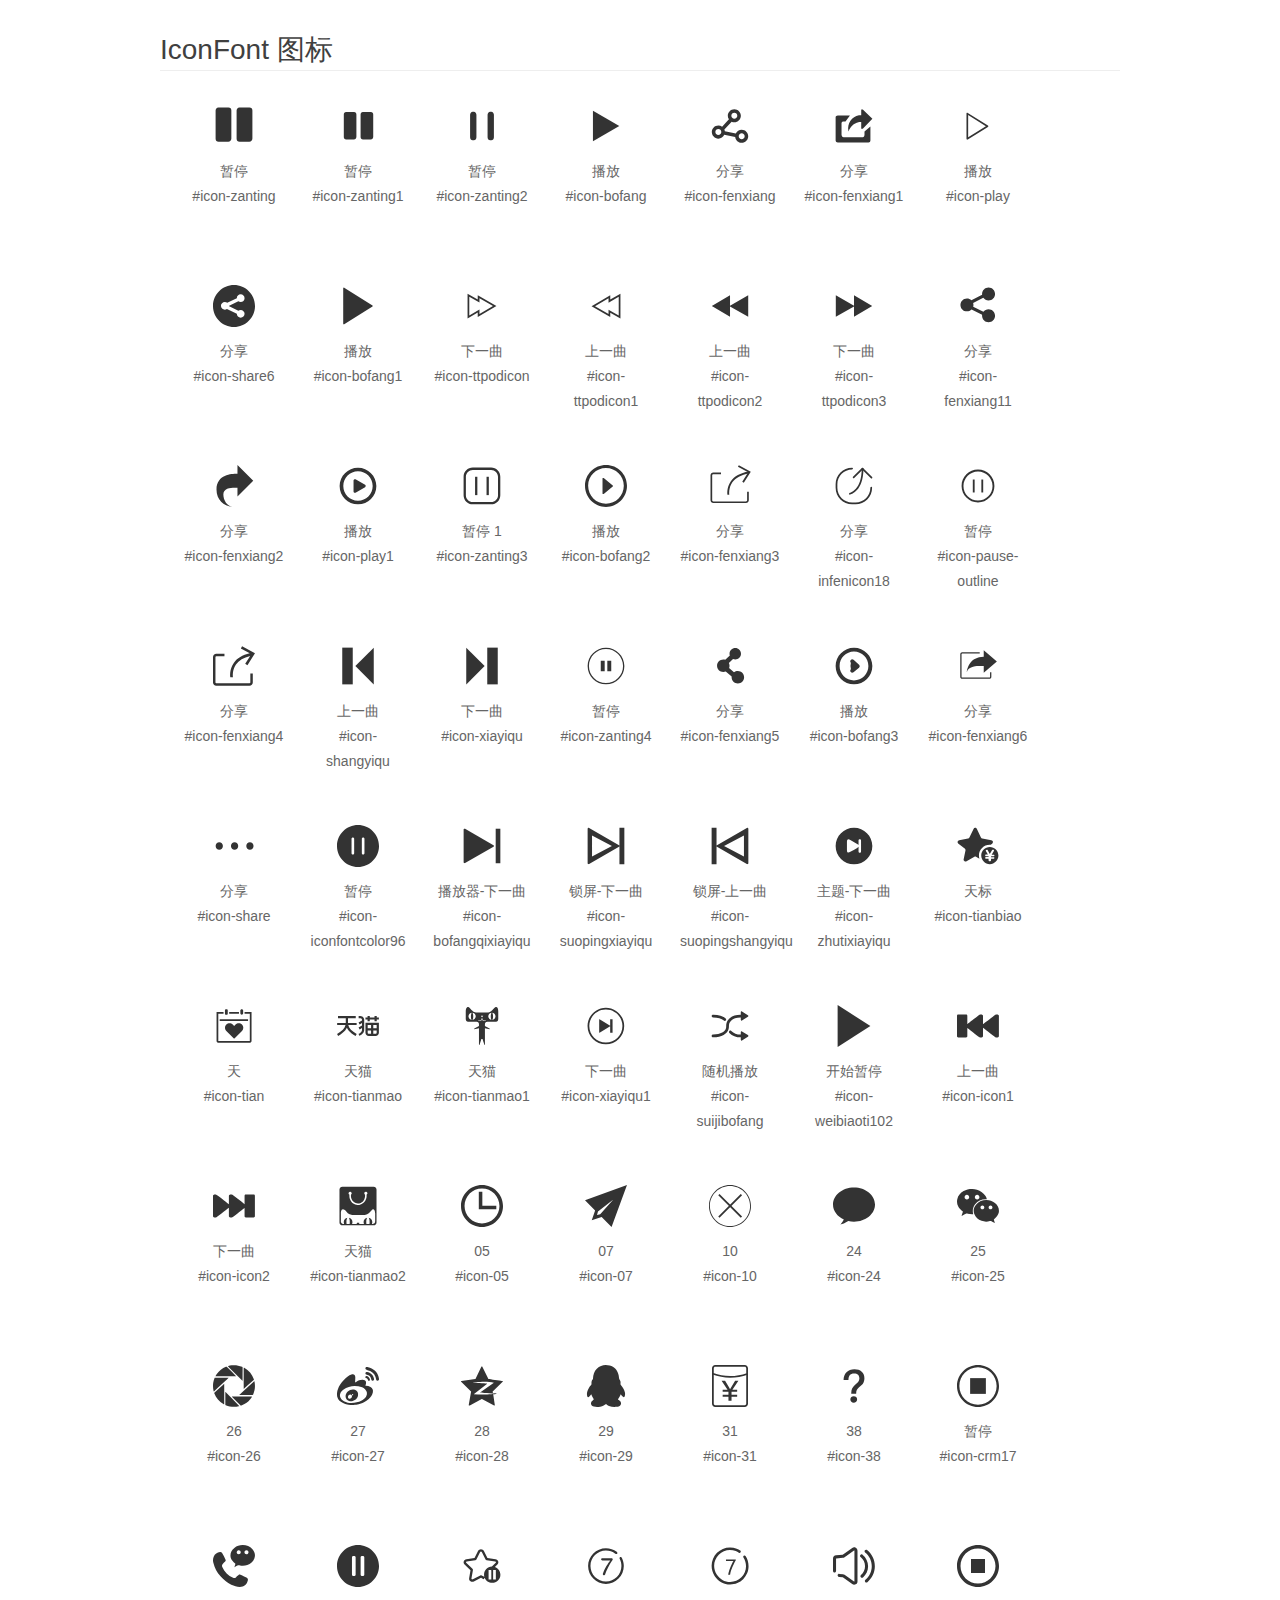
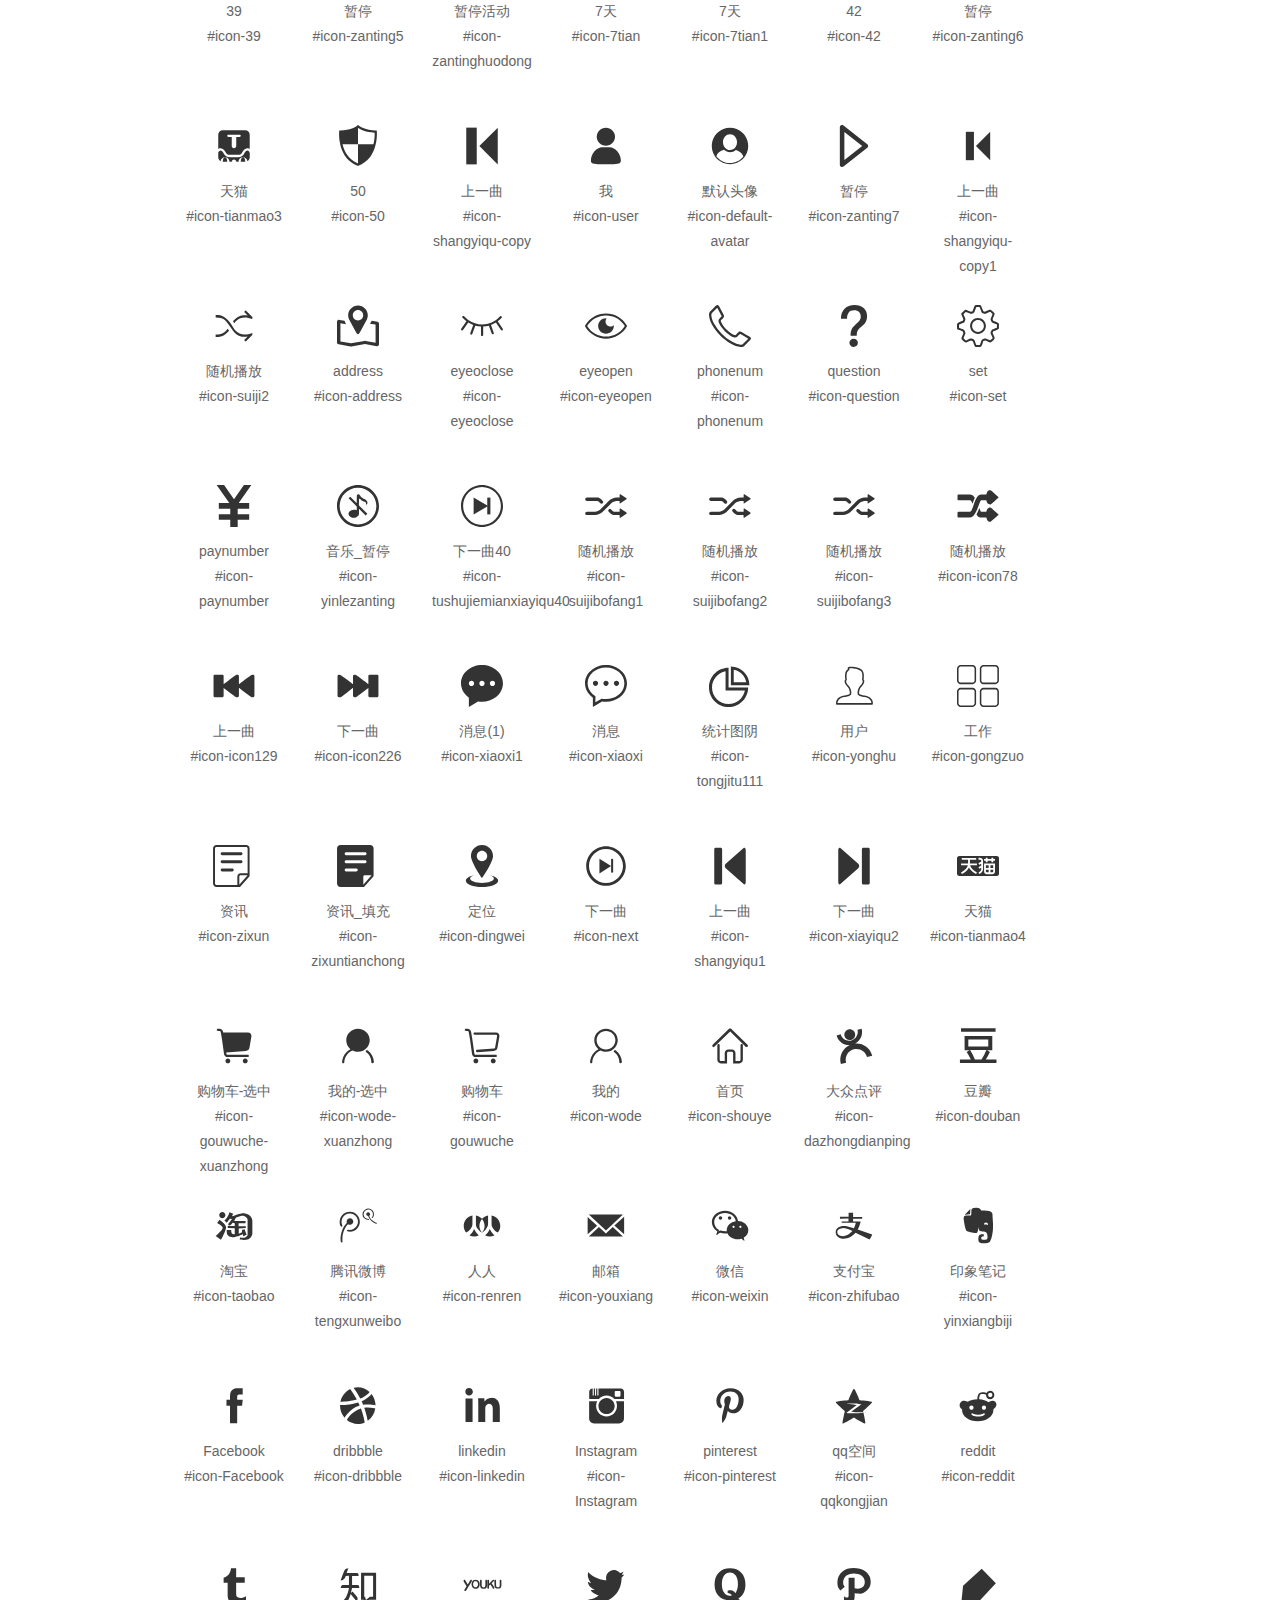
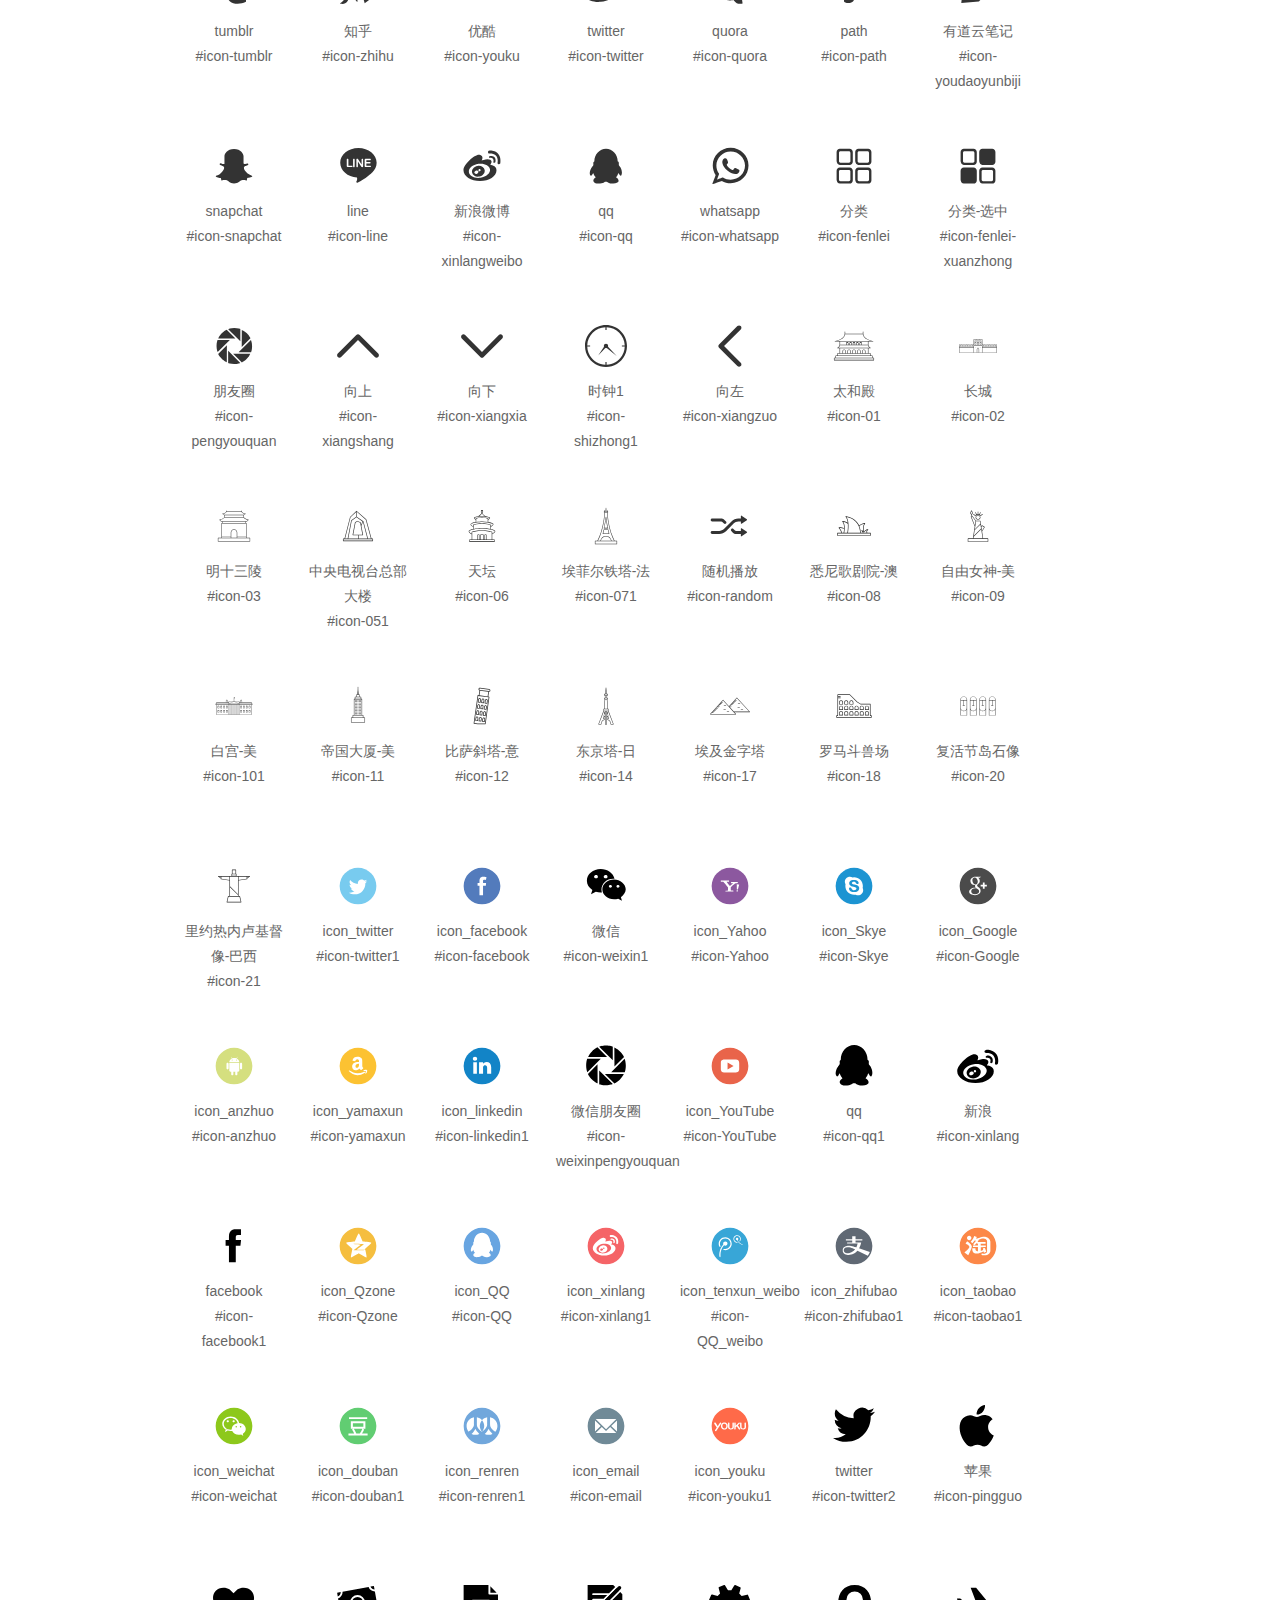
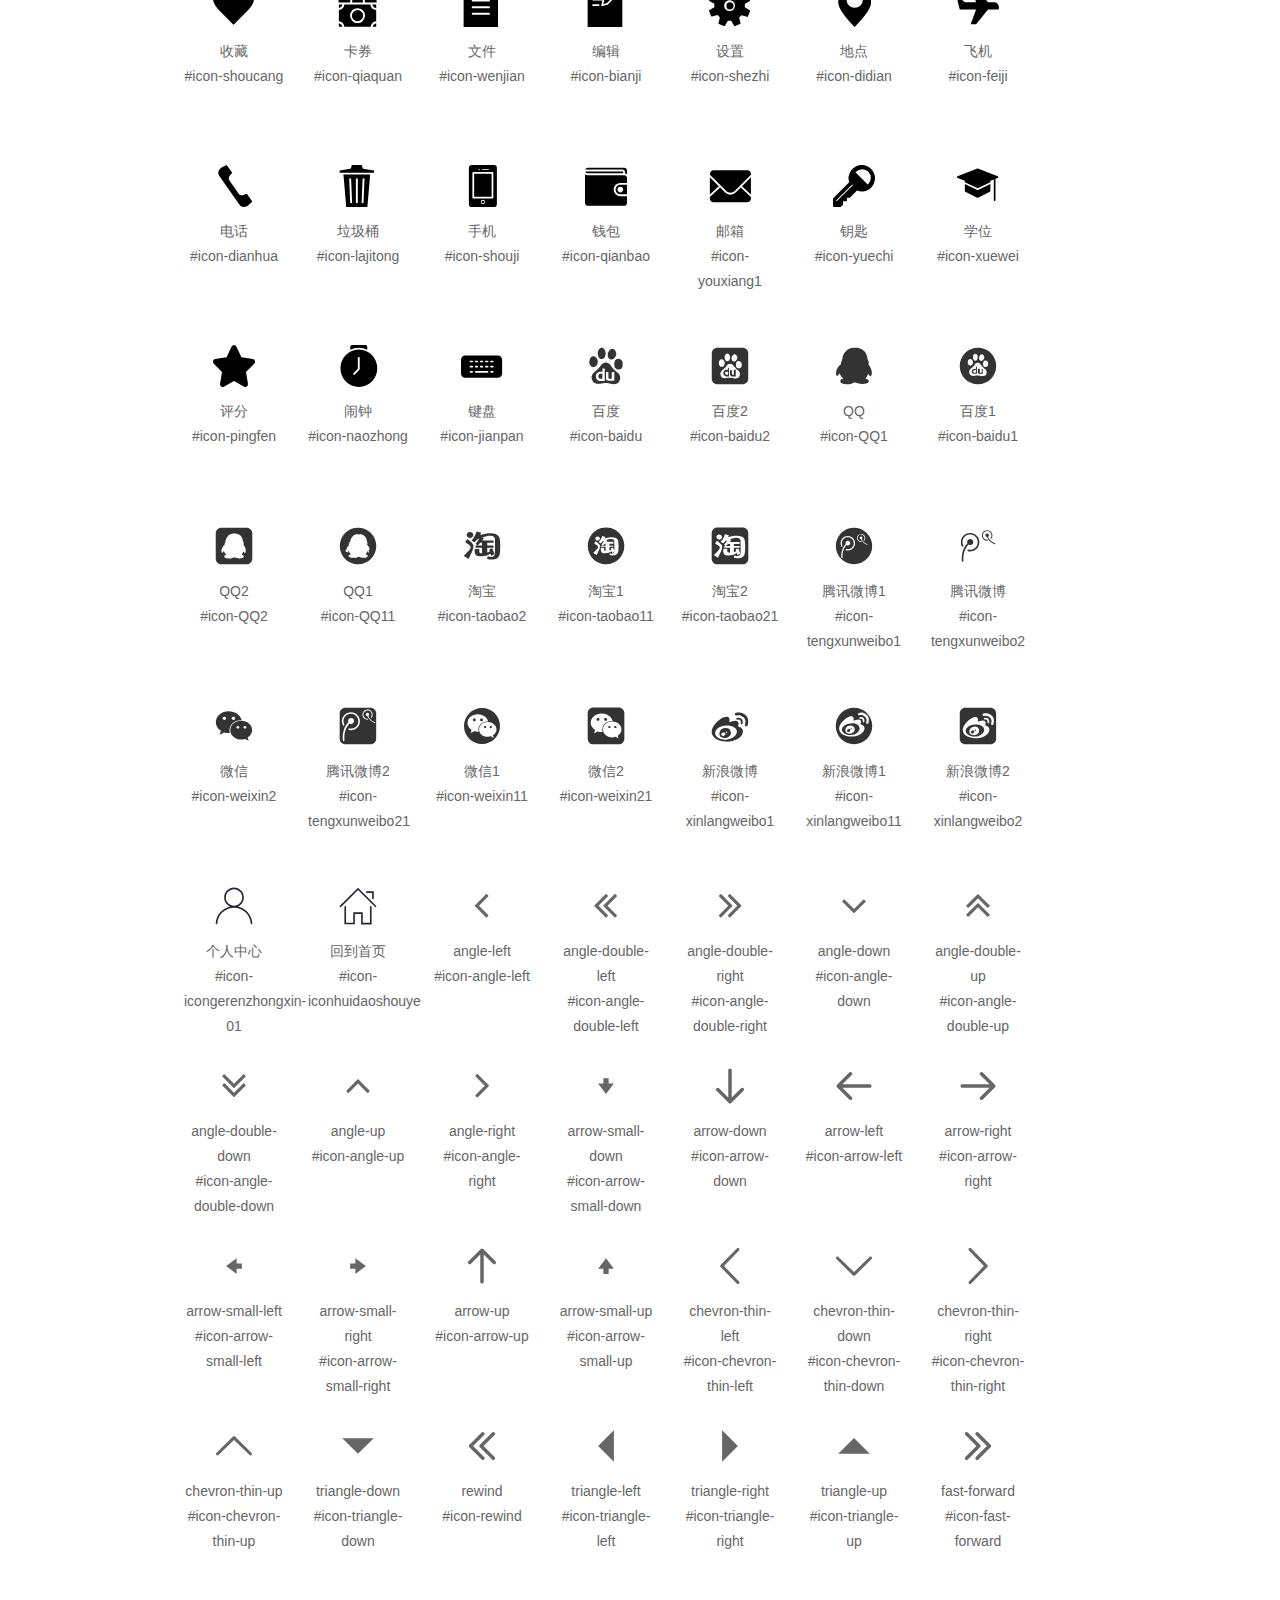
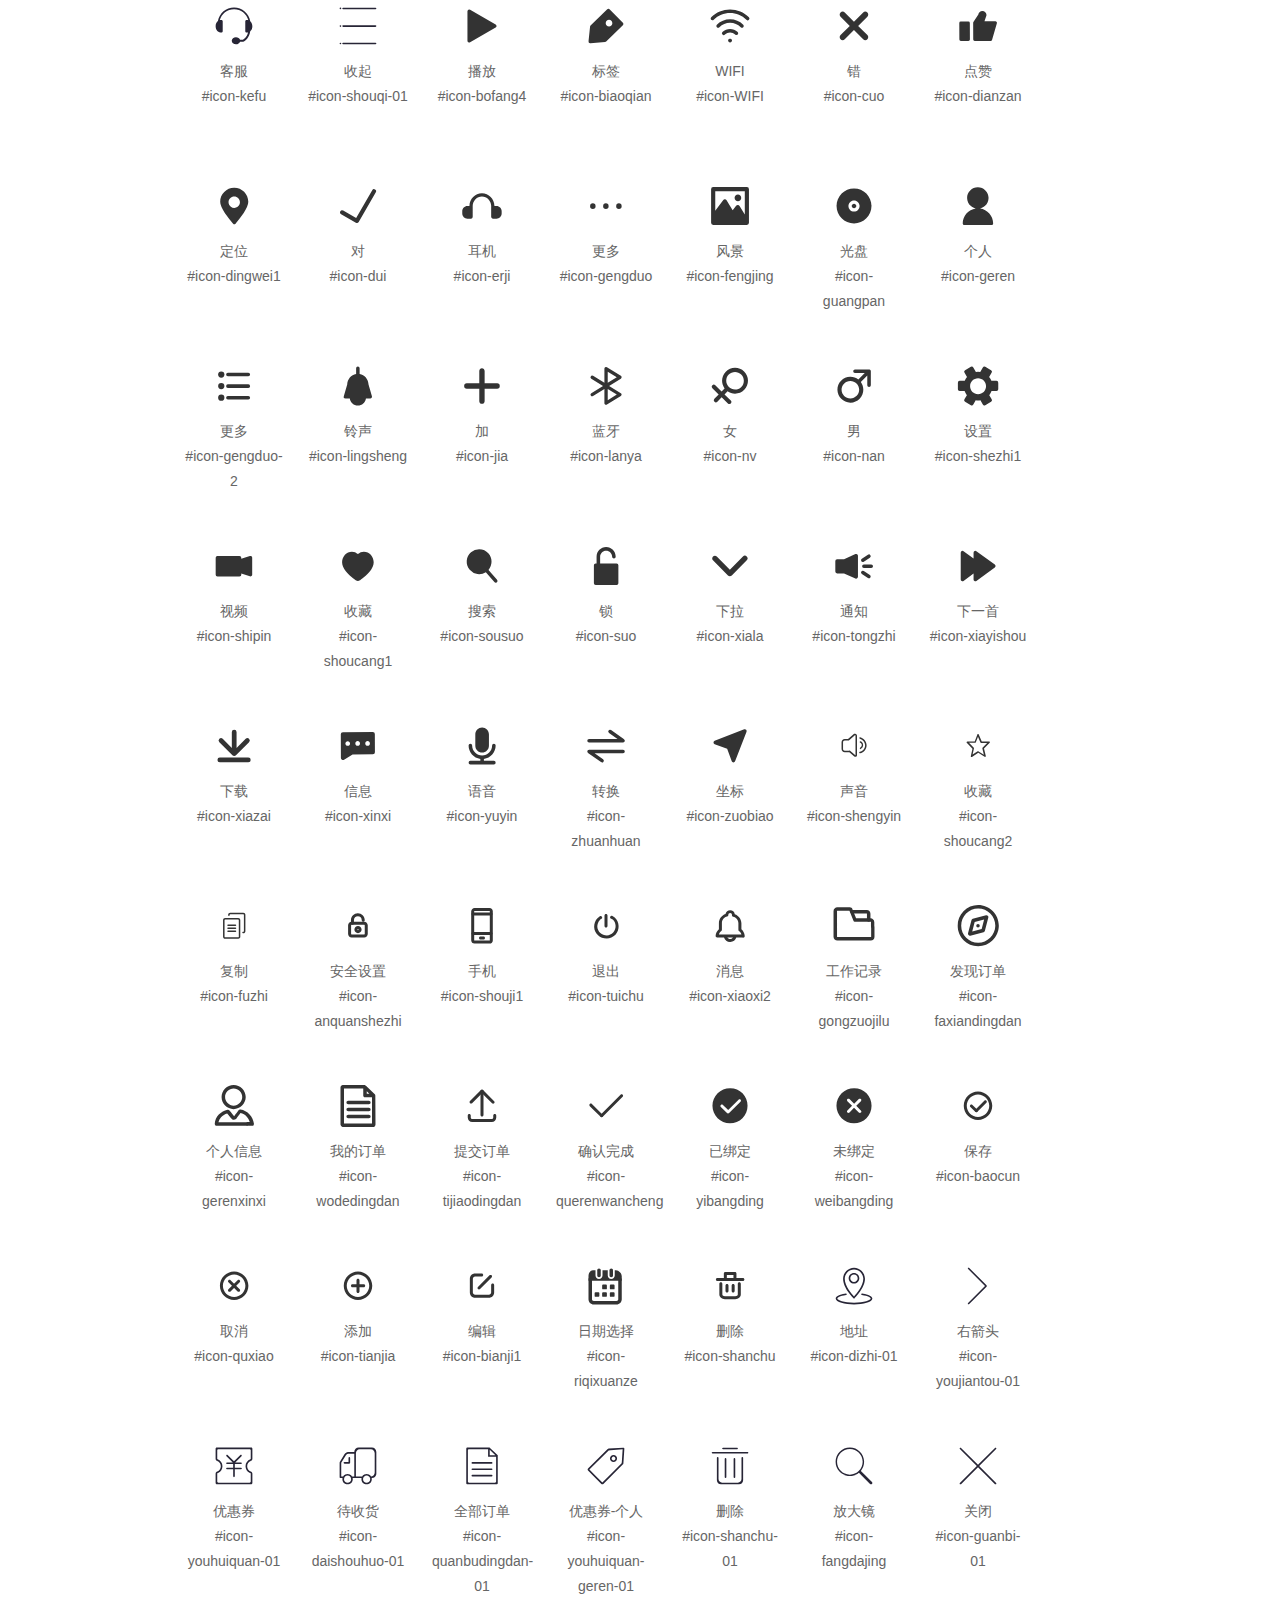
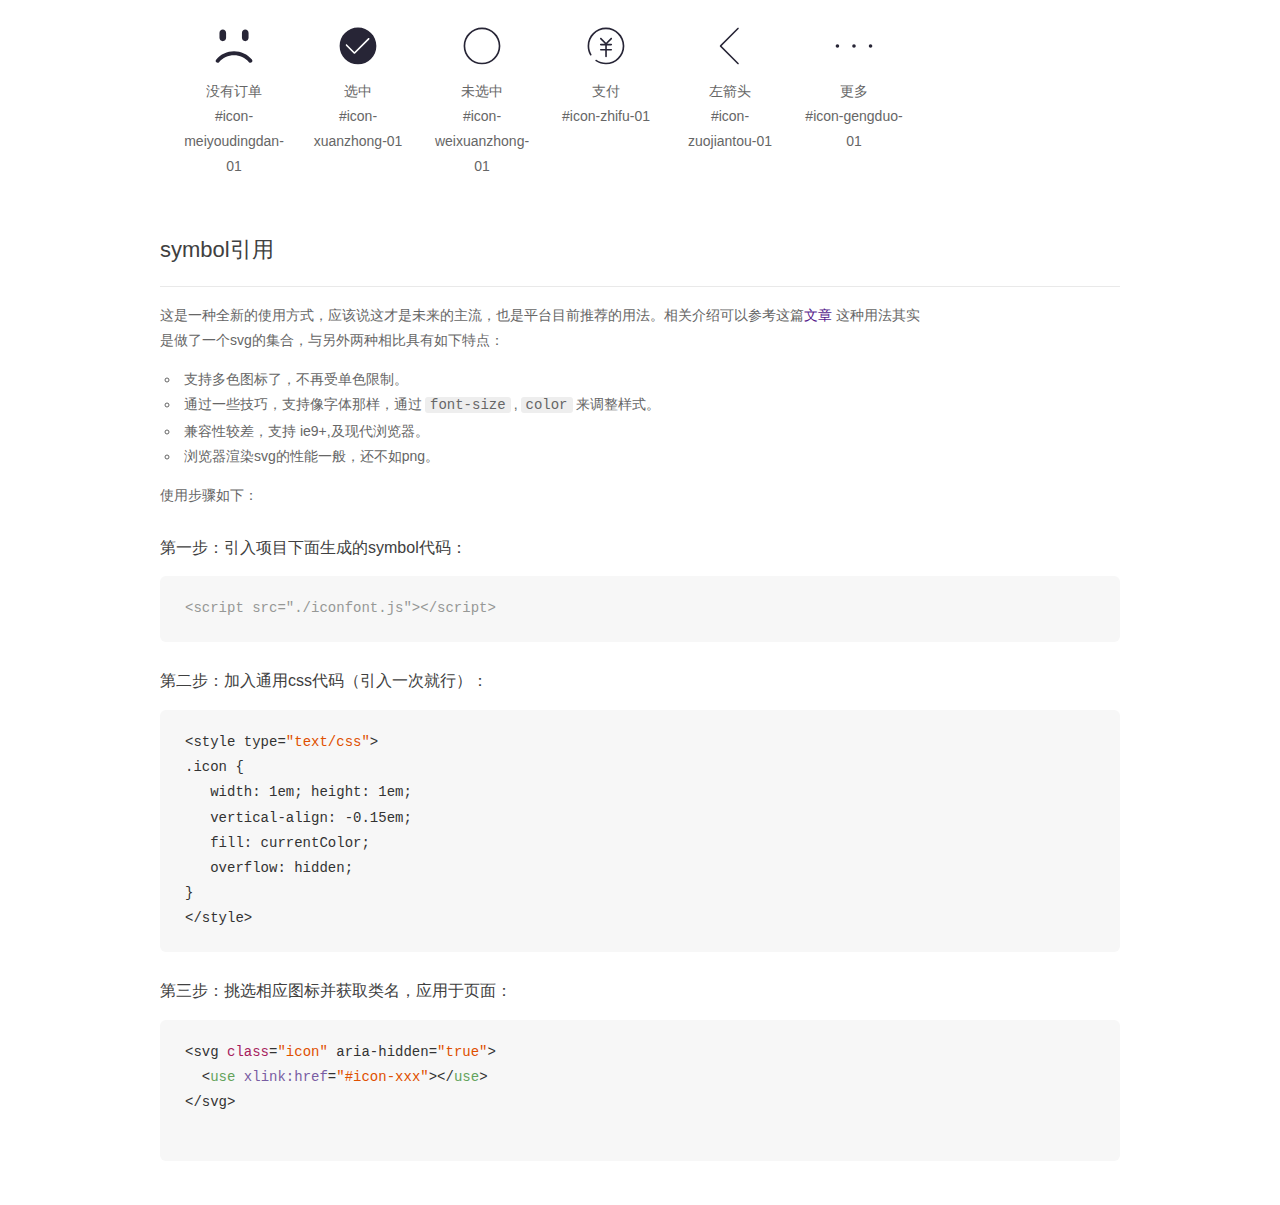
<file: exam-zk/fonts/demo_symbol.html>
<!DOCTYPE html>
<html>
<head>
    <meta charset="utf-8"/>
    <title>IconFont</title>
    <link rel="stylesheet" href="demo.css">
    <script src="iconfont.js"></script>

    <style type="text/css">
        .icon {
          /* 通过设置 font-size 来改变图标大小 */
          width: 1em; height: 1em;
          /* 图标和文字相邻时，垂直对齐 */
          vertical-align: -0.15em;
          /* 通过设置 color 来改变 SVG 的颜色/fill */
          fill: currentColor;
          /* path 和 stroke 溢出 viewBox 部分在 IE 下会显示
             normalize.css 中也包含这行 */
          overflow: hidden;
        }

    </style>
</head>
<body>
    <div class="main markdown">
        <h1>IconFont 图标</h1>
        <ul class="icon_lists clear">
            
                <li>
                    <svg class="icon" aria-hidden="true">
                        <use xlink:href="#icon-zanting"></use>
                    </svg>
                    <div class="name">暂停</div>
                    <div class="fontclass">#icon-zanting</div>
                </li>
            
                <li>
                    <svg class="icon" aria-hidden="true">
                        <use xlink:href="#icon-zanting1"></use>
                    </svg>
                    <div class="name">暂停</div>
                    <div class="fontclass">#icon-zanting1</div>
                </li>
            
                <li>
                    <svg class="icon" aria-hidden="true">
                        <use xlink:href="#icon-zanting2"></use>
                    </svg>
                    <div class="name">暂停</div>
                    <div class="fontclass">#icon-zanting2</div>
                </li>
            
                <li>
                    <svg class="icon" aria-hidden="true">
                        <use xlink:href="#icon-bofang"></use>
                    </svg>
                    <div class="name">播放</div>
                    <div class="fontclass">#icon-bofang</div>
                </li>
            
                <li>
                    <svg class="icon" aria-hidden="true">
                        <use xlink:href="#icon-fenxiang"></use>
                    </svg>
                    <div class="name">分享</div>
                    <div class="fontclass">#icon-fenxiang</div>
                </li>
            
                <li>
                    <svg class="icon" aria-hidden="true">
                        <use xlink:href="#icon-fenxiang1"></use>
                    </svg>
                    <div class="name">分享</div>
                    <div class="fontclass">#icon-fenxiang1</div>
                </li>
            
                <li>
                    <svg class="icon" aria-hidden="true">
                        <use xlink:href="#icon-play"></use>
                    </svg>
                    <div class="name">播放</div>
                    <div class="fontclass">#icon-play</div>
                </li>
            
                <li>
                    <svg class="icon" aria-hidden="true">
                        <use xlink:href="#icon-share6"></use>
                    </svg>
                    <div class="name">分享</div>
                    <div class="fontclass">#icon-share6</div>
                </li>
            
                <li>
                    <svg class="icon" aria-hidden="true">
                        <use xlink:href="#icon-bofang1"></use>
                    </svg>
                    <div class="name">播放</div>
                    <div class="fontclass">#icon-bofang1</div>
                </li>
            
                <li>
                    <svg class="icon" aria-hidden="true">
                        <use xlink:href="#icon-ttpodicon"></use>
                    </svg>
                    <div class="name">下一曲</div>
                    <div class="fontclass">#icon-ttpodicon</div>
                </li>
            
                <li>
                    <svg class="icon" aria-hidden="true">
                        <use xlink:href="#icon-ttpodicon1"></use>
                    </svg>
                    <div class="name">上一曲</div>
                    <div class="fontclass">#icon-ttpodicon1</div>
                </li>
            
                <li>
                    <svg class="icon" aria-hidden="true">
                        <use xlink:href="#icon-ttpodicon2"></use>
                    </svg>
                    <div class="name">上一曲</div>
                    <div class="fontclass">#icon-ttpodicon2</div>
                </li>
            
                <li>
                    <svg class="icon" aria-hidden="true">
                        <use xlink:href="#icon-ttpodicon3"></use>
                    </svg>
                    <div class="name">下一曲</div>
                    <div class="fontclass">#icon-ttpodicon3</div>
                </li>
            
                <li>
                    <svg class="icon" aria-hidden="true">
                        <use xlink:href="#icon-fenxiang11"></use>
                    </svg>
                    <div class="name">分享</div>
                    <div class="fontclass">#icon-fenxiang11</div>
                </li>
            
                <li>
                    <svg class="icon" aria-hidden="true">
                        <use xlink:href="#icon-fenxiang2"></use>
                    </svg>
                    <div class="name">分享</div>
                    <div class="fontclass">#icon-fenxiang2</div>
                </li>
            
                <li>
                    <svg class="icon" aria-hidden="true">
                        <use xlink:href="#icon-play1"></use>
                    </svg>
                    <div class="name">播放</div>
                    <div class="fontclass">#icon-play1</div>
                </li>
            
                <li>
                    <svg class="icon" aria-hidden="true">
                        <use xlink:href="#icon-zanting3"></use>
                    </svg>
                    <div class="name">暂停 1</div>
                    <div class="fontclass">#icon-zanting3</div>
                </li>
            
                <li>
                    <svg class="icon" aria-hidden="true">
                        <use xlink:href="#icon-bofang2"></use>
                    </svg>
                    <div class="name">播放</div>
                    <div class="fontclass">#icon-bofang2</div>
                </li>
            
                <li>
                    <svg class="icon" aria-hidden="true">
                        <use xlink:href="#icon-fenxiang3"></use>
                    </svg>
                    <div class="name">分享</div>
                    <div class="fontclass">#icon-fenxiang3</div>
                </li>
            
                <li>
                    <svg class="icon" aria-hidden="true">
                        <use xlink:href="#icon-infenicon18"></use>
                    </svg>
                    <div class="name">分享</div>
                    <div class="fontclass">#icon-infenicon18</div>
                </li>
            
                <li>
                    <svg class="icon" aria-hidden="true">
                        <use xlink:href="#icon-pause-outline"></use>
                    </svg>
                    <div class="name">暂停</div>
                    <div class="fontclass">#icon-pause-outline</div>
                </li>
            
                <li>
                    <svg class="icon" aria-hidden="true">
                        <use xlink:href="#icon-fenxiang4"></use>
                    </svg>
                    <div class="name">分享</div>
                    <div class="fontclass">#icon-fenxiang4</div>
                </li>
            
                <li>
                    <svg class="icon" aria-hidden="true">
                        <use xlink:href="#icon-shangyiqu"></use>
                    </svg>
                    <div class="name">上一曲</div>
                    <div class="fontclass">#icon-shangyiqu</div>
                </li>
            
                <li>
                    <svg class="icon" aria-hidden="true">
                        <use xlink:href="#icon-xiayiqu"></use>
                    </svg>
                    <div class="name">下一曲</div>
                    <div class="fontclass">#icon-xiayiqu</div>
                </li>
            
                <li>
                    <svg class="icon" aria-hidden="true">
                        <use xlink:href="#icon-zanting4"></use>
                    </svg>
                    <div class="name">暂停</div>
                    <div class="fontclass">#icon-zanting4</div>
                </li>
            
                <li>
                    <svg class="icon" aria-hidden="true">
                        <use xlink:href="#icon-fenxiang5"></use>
                    </svg>
                    <div class="name">分享</div>
                    <div class="fontclass">#icon-fenxiang5</div>
                </li>
            
                <li>
                    <svg class="icon" aria-hidden="true">
                        <use xlink:href="#icon-bofang3"></use>
                    </svg>
                    <div class="name">播放</div>
                    <div class="fontclass">#icon-bofang3</div>
                </li>
            
                <li>
                    <svg class="icon" aria-hidden="true">
                        <use xlink:href="#icon-fenxiang6"></use>
                    </svg>
                    <div class="name">分享</div>
                    <div class="fontclass">#icon-fenxiang6</div>
                </li>
            
                <li>
                    <svg class="icon" aria-hidden="true">
                        <use xlink:href="#icon-share"></use>
                    </svg>
                    <div class="name">分享</div>
                    <div class="fontclass">#icon-share</div>
                </li>
            
                <li>
                    <svg class="icon" aria-hidden="true">
                        <use xlink:href="#icon-iconfontcolor96"></use>
                    </svg>
                    <div class="name">暂停</div>
                    <div class="fontclass">#icon-iconfontcolor96</div>
                </li>
            
                <li>
                    <svg class="icon" aria-hidden="true">
                        <use xlink:href="#icon-bofangqixiayiqu"></use>
                    </svg>
                    <div class="name">播放器-下一曲</div>
                    <div class="fontclass">#icon-bofangqixiayiqu</div>
                </li>
            
                <li>
                    <svg class="icon" aria-hidden="true">
                        <use xlink:href="#icon-suopingxiayiqu"></use>
                    </svg>
                    <div class="name">锁屏-下一曲</div>
                    <div class="fontclass">#icon-suopingxiayiqu</div>
                </li>
            
                <li>
                    <svg class="icon" aria-hidden="true">
                        <use xlink:href="#icon-suopingshangyiqu"></use>
                    </svg>
                    <div class="name">锁屏-上一曲</div>
                    <div class="fontclass">#icon-suopingshangyiqu</div>
                </li>
            
                <li>
                    <svg class="icon" aria-hidden="true">
                        <use xlink:href="#icon-zhutixiayiqu"></use>
                    </svg>
                    <div class="name">主题-下一曲</div>
                    <div class="fontclass">#icon-zhutixiayiqu</div>
                </li>
            
                <li>
                    <svg class="icon" aria-hidden="true">
                        <use xlink:href="#icon-tianbiao"></use>
                    </svg>
                    <div class="name">天标</div>
                    <div class="fontclass">#icon-tianbiao</div>
                </li>
            
                <li>
                    <svg class="icon" aria-hidden="true">
                        <use xlink:href="#icon-tian"></use>
                    </svg>
                    <div class="name">天</div>
                    <div class="fontclass">#icon-tian</div>
                </li>
            
                <li>
                    <svg class="icon" aria-hidden="true">
                        <use xlink:href="#icon-tianmao"></use>
                    </svg>
                    <div class="name">天猫</div>
                    <div class="fontclass">#icon-tianmao</div>
                </li>
            
                <li>
                    <svg class="icon" aria-hidden="true">
                        <use xlink:href="#icon-tianmao1"></use>
                    </svg>
                    <div class="name">天猫</div>
                    <div class="fontclass">#icon-tianmao1</div>
                </li>
            
                <li>
                    <svg class="icon" aria-hidden="true">
                        <use xlink:href="#icon-xiayiqu1"></use>
                    </svg>
                    <div class="name">下一曲</div>
                    <div class="fontclass">#icon-xiayiqu1</div>
                </li>
            
                <li>
                    <svg class="icon" aria-hidden="true">
                        <use xlink:href="#icon-suijibofang"></use>
                    </svg>
                    <div class="name">随机播放</div>
                    <div class="fontclass">#icon-suijibofang</div>
                </li>
            
                <li>
                    <svg class="icon" aria-hidden="true">
                        <use xlink:href="#icon-weibiaoti102"></use>
                    </svg>
                    <div class="name">开始暂停</div>
                    <div class="fontclass">#icon-weibiaoti102</div>
                </li>
            
                <li>
                    <svg class="icon" aria-hidden="true">
                        <use xlink:href="#icon-icon1"></use>
                    </svg>
                    <div class="name">上一曲</div>
                    <div class="fontclass">#icon-icon1</div>
                </li>
            
                <li>
                    <svg class="icon" aria-hidden="true">
                        <use xlink:href="#icon-icon2"></use>
                    </svg>
                    <div class="name">下一曲</div>
                    <div class="fontclass">#icon-icon2</div>
                </li>
            
                <li>
                    <svg class="icon" aria-hidden="true">
                        <use xlink:href="#icon-tianmao2"></use>
                    </svg>
                    <div class="name">天猫</div>
                    <div class="fontclass">#icon-tianmao2</div>
                </li>
            
                <li>
                    <svg class="icon" aria-hidden="true">
                        <use xlink:href="#icon-05"></use>
                    </svg>
                    <div class="name">05</div>
                    <div class="fontclass">#icon-05</div>
                </li>
            
                <li>
                    <svg class="icon" aria-hidden="true">
                        <use xlink:href="#icon-07"></use>
                    </svg>
                    <div class="name">07</div>
                    <div class="fontclass">#icon-07</div>
                </li>
            
                <li>
                    <svg class="icon" aria-hidden="true">
                        <use xlink:href="#icon-10"></use>
                    </svg>
                    <div class="name">10</div>
                    <div class="fontclass">#icon-10</div>
                </li>
            
                <li>
                    <svg class="icon" aria-hidden="true">
                        <use xlink:href="#icon-24"></use>
                    </svg>
                    <div class="name">24</div>
                    <div class="fontclass">#icon-24</div>
                </li>
            
                <li>
                    <svg class="icon" aria-hidden="true">
                        <use xlink:href="#icon-25"></use>
                    </svg>
                    <div class="name">25</div>
                    <div class="fontclass">#icon-25</div>
                </li>
            
                <li>
                    <svg class="icon" aria-hidden="true">
                        <use xlink:href="#icon-26"></use>
                    </svg>
                    <div class="name">26</div>
                    <div class="fontclass">#icon-26</div>
                </li>
            
                <li>
                    <svg class="icon" aria-hidden="true">
                        <use xlink:href="#icon-27"></use>
                    </svg>
                    <div class="name">27</div>
                    <div class="fontclass">#icon-27</div>
                </li>
            
                <li>
                    <svg class="icon" aria-hidden="true">
                        <use xlink:href="#icon-28"></use>
                    </svg>
                    <div class="name">28</div>
                    <div class="fontclass">#icon-28</div>
                </li>
            
                <li>
                    <svg class="icon" aria-hidden="true">
                        <use xlink:href="#icon-29"></use>
                    </svg>
                    <div class="name">29</div>
                    <div class="fontclass">#icon-29</div>
                </li>
            
                <li>
                    <svg class="icon" aria-hidden="true">
                        <use xlink:href="#icon-31"></use>
                    </svg>
                    <div class="name">31</div>
                    <div class="fontclass">#icon-31</div>
                </li>
            
                <li>
                    <svg class="icon" aria-hidden="true">
                        <use xlink:href="#icon-38"></use>
                    </svg>
                    <div class="name">38</div>
                    <div class="fontclass">#icon-38</div>
                </li>
            
                <li>
                    <svg class="icon" aria-hidden="true">
                        <use xlink:href="#icon-crm17"></use>
                    </svg>
                    <div class="name">暂停</div>
                    <div class="fontclass">#icon-crm17</div>
                </li>
            
                <li>
                    <svg class="icon" aria-hidden="true">
                        <use xlink:href="#icon-39"></use>
                    </svg>
                    <div class="name">39</div>
                    <div class="fontclass">#icon-39</div>
                </li>
            
                <li>
                    <svg class="icon" aria-hidden="true">
                        <use xlink:href="#icon-zanting5"></use>
                    </svg>
                    <div class="name">暂停</div>
                    <div class="fontclass">#icon-zanting5</div>
                </li>
            
                <li>
                    <svg class="icon" aria-hidden="true">
                        <use xlink:href="#icon-zantinghuodong"></use>
                    </svg>
                    <div class="name">暂停活动</div>
                    <div class="fontclass">#icon-zantinghuodong</div>
                </li>
            
                <li>
                    <svg class="icon" aria-hidden="true">
                        <use xlink:href="#icon-7tian"></use>
                    </svg>
                    <div class="name">7天</div>
                    <div class="fontclass">#icon-7tian</div>
                </li>
            
                <li>
                    <svg class="icon" aria-hidden="true">
                        <use xlink:href="#icon-7tian1"></use>
                    </svg>
                    <div class="name">7天</div>
                    <div class="fontclass">#icon-7tian1</div>
                </li>
            
                <li>
                    <svg class="icon" aria-hidden="true">
                        <use xlink:href="#icon-42"></use>
                    </svg>
                    <div class="name">42</div>
                    <div class="fontclass">#icon-42</div>
                </li>
            
                <li>
                    <svg class="icon" aria-hidden="true">
                        <use xlink:href="#icon-zanting6"></use>
                    </svg>
                    <div class="name">暂停</div>
                    <div class="fontclass">#icon-zanting6</div>
                </li>
            
                <li>
                    <svg class="icon" aria-hidden="true">
                        <use xlink:href="#icon-tianmao3"></use>
                    </svg>
                    <div class="name">天猫</div>
                    <div class="fontclass">#icon-tianmao3</div>
                </li>
            
                <li>
                    <svg class="icon" aria-hidden="true">
                        <use xlink:href="#icon-50"></use>
                    </svg>
                    <div class="name">50</div>
                    <div class="fontclass">#icon-50</div>
                </li>
            
                <li>
                    <svg class="icon" aria-hidden="true">
                        <use xlink:href="#icon-shangyiqu-copy"></use>
                    </svg>
                    <div class="name">上一曲</div>
                    <div class="fontclass">#icon-shangyiqu-copy</div>
                </li>
            
                <li>
                    <svg class="icon" aria-hidden="true">
                        <use xlink:href="#icon-user"></use>
                    </svg>
                    <div class="name">我</div>
                    <div class="fontclass">#icon-user</div>
                </li>
            
                <li>
                    <svg class="icon" aria-hidden="true">
                        <use xlink:href="#icon-default-avatar"></use>
                    </svg>
                    <div class="name">默认头像</div>
                    <div class="fontclass">#icon-default-avatar</div>
                </li>
            
                <li>
                    <svg class="icon" aria-hidden="true">
                        <use xlink:href="#icon-zanting7"></use>
                    </svg>
                    <div class="name">暂停</div>
                    <div class="fontclass">#icon-zanting7</div>
                </li>
            
                <li>
                    <svg class="icon" aria-hidden="true">
                        <use xlink:href="#icon-shangyiqu-copy1"></use>
                    </svg>
                    <div class="name">上一曲</div>
                    <div class="fontclass">#icon-shangyiqu-copy1</div>
                </li>
            
                <li>
                    <svg class="icon" aria-hidden="true">
                        <use xlink:href="#icon-suiji2"></use>
                    </svg>
                    <div class="name">随机播放</div>
                    <div class="fontclass">#icon-suiji2</div>
                </li>
            
                <li>
                    <svg class="icon" aria-hidden="true">
                        <use xlink:href="#icon-address"></use>
                    </svg>
                    <div class="name">address</div>
                    <div class="fontclass">#icon-address</div>
                </li>
            
                <li>
                    <svg class="icon" aria-hidden="true">
                        <use xlink:href="#icon-eyeoclose"></use>
                    </svg>
                    <div class="name">eyeoclose</div>
                    <div class="fontclass">#icon-eyeoclose</div>
                </li>
            
                <li>
                    <svg class="icon" aria-hidden="true">
                        <use xlink:href="#icon-eyeopen"></use>
                    </svg>
                    <div class="name">eyeopen</div>
                    <div class="fontclass">#icon-eyeopen</div>
                </li>
            
                <li>
                    <svg class="icon" aria-hidden="true">
                        <use xlink:href="#icon-phonenum"></use>
                    </svg>
                    <div class="name">phonenum</div>
                    <div class="fontclass">#icon-phonenum</div>
                </li>
            
                <li>
                    <svg class="icon" aria-hidden="true">
                        <use xlink:href="#icon-question"></use>
                    </svg>
                    <div class="name">question</div>
                    <div class="fontclass">#icon-question</div>
                </li>
            
                <li>
                    <svg class="icon" aria-hidden="true">
                        <use xlink:href="#icon-set"></use>
                    </svg>
                    <div class="name">set</div>
                    <div class="fontclass">#icon-set</div>
                </li>
            
                <li>
                    <svg class="icon" aria-hidden="true">
                        <use xlink:href="#icon-paynumber"></use>
                    </svg>
                    <div class="name">paynumber</div>
                    <div class="fontclass">#icon-paynumber</div>
                </li>
            
                <li>
                    <svg class="icon" aria-hidden="true">
                        <use xlink:href="#icon-yinlezanting"></use>
                    </svg>
                    <div class="name">音乐_暂停</div>
                    <div class="fontclass">#icon-yinlezanting</div>
                </li>
            
                <li>
                    <svg class="icon" aria-hidden="true">
                        <use xlink:href="#icon-tushujiemianxiayiqu40"></use>
                    </svg>
                    <div class="name">下一曲40</div>
                    <div class="fontclass">#icon-tushujiemianxiayiqu40</div>
                </li>
            
                <li>
                    <svg class="icon" aria-hidden="true">
                        <use xlink:href="#icon-suijibofang1"></use>
                    </svg>
                    <div class="name">随机播放</div>
                    <div class="fontclass">#icon-suijibofang1</div>
                </li>
            
                <li>
                    <svg class="icon" aria-hidden="true">
                        <use xlink:href="#icon-suijibofang2"></use>
                    </svg>
                    <div class="name">随机播放</div>
                    <div class="fontclass">#icon-suijibofang2</div>
                </li>
            
                <li>
                    <svg class="icon" aria-hidden="true">
                        <use xlink:href="#icon-suijibofang3"></use>
                    </svg>
                    <div class="name">随机播放</div>
                    <div class="fontclass">#icon-suijibofang3</div>
                </li>
            
                <li>
                    <svg class="icon" aria-hidden="true">
                        <use xlink:href="#icon-icon78"></use>
                    </svg>
                    <div class="name">随机播放</div>
                    <div class="fontclass">#icon-icon78</div>
                </li>
            
                <li>
                    <svg class="icon" aria-hidden="true">
                        <use xlink:href="#icon-icon129"></use>
                    </svg>
                    <div class="name">上一曲</div>
                    <div class="fontclass">#icon-icon129</div>
                </li>
            
                <li>
                    <svg class="icon" aria-hidden="true">
                        <use xlink:href="#icon-icon226"></use>
                    </svg>
                    <div class="name">下一曲</div>
                    <div class="fontclass">#icon-icon226</div>
                </li>
            
                <li>
                    <svg class="icon" aria-hidden="true">
                        <use xlink:href="#icon-xiaoxi1"></use>
                    </svg>
                    <div class="name">消息(1)</div>
                    <div class="fontclass">#icon-xiaoxi1</div>
                </li>
            
                <li>
                    <svg class="icon" aria-hidden="true">
                        <use xlink:href="#icon-xiaoxi"></use>
                    </svg>
                    <div class="name">消息</div>
                    <div class="fontclass">#icon-xiaoxi</div>
                </li>
            
                <li>
                    <svg class="icon" aria-hidden="true">
                        <use xlink:href="#icon-tongjitu111"></use>
                    </svg>
                    <div class="name">统计图阴</div>
                    <div class="fontclass">#icon-tongjitu111</div>
                </li>
            
                <li>
                    <svg class="icon" aria-hidden="true">
                        <use xlink:href="#icon-yonghu"></use>
                    </svg>
                    <div class="name">用户</div>
                    <div class="fontclass">#icon-yonghu</div>
                </li>
            
                <li>
                    <svg class="icon" aria-hidden="true">
                        <use xlink:href="#icon-gongzuo"></use>
                    </svg>
                    <div class="name">工作</div>
                    <div class="fontclass">#icon-gongzuo</div>
                </li>
            
                <li>
                    <svg class="icon" aria-hidden="true">
                        <use xlink:href="#icon-zixun"></use>
                    </svg>
                    <div class="name">资讯</div>
                    <div class="fontclass">#icon-zixun</div>
                </li>
            
                <li>
                    <svg class="icon" aria-hidden="true">
                        <use xlink:href="#icon-zixuntianchong"></use>
                    </svg>
                    <div class="name">资讯_填充</div>
                    <div class="fontclass">#icon-zixuntianchong</div>
                </li>
            
                <li>
                    <svg class="icon" aria-hidden="true">
                        <use xlink:href="#icon-dingwei"></use>
                    </svg>
                    <div class="name">定位</div>
                    <div class="fontclass">#icon-dingwei</div>
                </li>
            
                <li>
                    <svg class="icon" aria-hidden="true">
                        <use xlink:href="#icon-next"></use>
                    </svg>
                    <div class="name">下一曲</div>
                    <div class="fontclass">#icon-next</div>
                </li>
            
                <li>
                    <svg class="icon" aria-hidden="true">
                        <use xlink:href="#icon-shangyiqu1"></use>
                    </svg>
                    <div class="name">上一曲</div>
                    <div class="fontclass">#icon-shangyiqu1</div>
                </li>
            
                <li>
                    <svg class="icon" aria-hidden="true">
                        <use xlink:href="#icon-xiayiqu2"></use>
                    </svg>
                    <div class="name">下一曲</div>
                    <div class="fontclass">#icon-xiayiqu2</div>
                </li>
            
                <li>
                    <svg class="icon" aria-hidden="true">
                        <use xlink:href="#icon-tianmao4"></use>
                    </svg>
                    <div class="name">天猫</div>
                    <div class="fontclass">#icon-tianmao4</div>
                </li>
            
                <li>
                    <svg class="icon" aria-hidden="true">
                        <use xlink:href="#icon-gouwuche-xuanzhong"></use>
                    </svg>
                    <div class="name">购物车-选中</div>
                    <div class="fontclass">#icon-gouwuche-xuanzhong</div>
                </li>
            
                <li>
                    <svg class="icon" aria-hidden="true">
                        <use xlink:href="#icon-wode-xuanzhong"></use>
                    </svg>
                    <div class="name">我的-选中</div>
                    <div class="fontclass">#icon-wode-xuanzhong</div>
                </li>
            
                <li>
                    <svg class="icon" aria-hidden="true">
                        <use xlink:href="#icon-gouwuche"></use>
                    </svg>
                    <div class="name">购物车</div>
                    <div class="fontclass">#icon-gouwuche</div>
                </li>
            
                <li>
                    <svg class="icon" aria-hidden="true">
                        <use xlink:href="#icon-wode"></use>
                    </svg>
                    <div class="name">我的</div>
                    <div class="fontclass">#icon-wode</div>
                </li>
            
                <li>
                    <svg class="icon" aria-hidden="true">
                        <use xlink:href="#icon-shouye"></use>
                    </svg>
                    <div class="name">首页</div>
                    <div class="fontclass">#icon-shouye</div>
                </li>
            
                <li>
                    <svg class="icon" aria-hidden="true">
                        <use xlink:href="#icon-dazhongdianping"></use>
                    </svg>
                    <div class="name">大众点评</div>
                    <div class="fontclass">#icon-dazhongdianping</div>
                </li>
            
                <li>
                    <svg class="icon" aria-hidden="true">
                        <use xlink:href="#icon-douban"></use>
                    </svg>
                    <div class="name">豆瓣</div>
                    <div class="fontclass">#icon-douban</div>
                </li>
            
                <li>
                    <svg class="icon" aria-hidden="true">
                        <use xlink:href="#icon-taobao"></use>
                    </svg>
                    <div class="name">淘宝</div>
                    <div class="fontclass">#icon-taobao</div>
                </li>
            
                <li>
                    <svg class="icon" aria-hidden="true">
                        <use xlink:href="#icon-tengxunweibo"></use>
                    </svg>
                    <div class="name">腾讯微博</div>
                    <div class="fontclass">#icon-tengxunweibo</div>
                </li>
            
                <li>
                    <svg class="icon" aria-hidden="true">
                        <use xlink:href="#icon-renren"></use>
                    </svg>
                    <div class="name">人人</div>
                    <div class="fontclass">#icon-renren</div>
                </li>
            
                <li>
                    <svg class="icon" aria-hidden="true">
                        <use xlink:href="#icon-youxiang"></use>
                    </svg>
                    <div class="name">邮箱</div>
                    <div class="fontclass">#icon-youxiang</div>
                </li>
            
                <li>
                    <svg class="icon" aria-hidden="true">
                        <use xlink:href="#icon-weixin"></use>
                    </svg>
                    <div class="name">微信</div>
                    <div class="fontclass">#icon-weixin</div>
                </li>
            
                <li>
                    <svg class="icon" aria-hidden="true">
                        <use xlink:href="#icon-zhifubao"></use>
                    </svg>
                    <div class="name">支付宝</div>
                    <div class="fontclass">#icon-zhifubao</div>
                </li>
            
                <li>
                    <svg class="icon" aria-hidden="true">
                        <use xlink:href="#icon-yinxiangbiji"></use>
                    </svg>
                    <div class="name">印象笔记</div>
                    <div class="fontclass">#icon-yinxiangbiji</div>
                </li>
            
                <li>
                    <svg class="icon" aria-hidden="true">
                        <use xlink:href="#icon-Facebook"></use>
                    </svg>
                    <div class="name">Facebook</div>
                    <div class="fontclass">#icon-Facebook</div>
                </li>
            
                <li>
                    <svg class="icon" aria-hidden="true">
                        <use xlink:href="#icon-dribbble"></use>
                    </svg>
                    <div class="name">dribbble</div>
                    <div class="fontclass">#icon-dribbble</div>
                </li>
            
                <li>
                    <svg class="icon" aria-hidden="true">
                        <use xlink:href="#icon-linkedin"></use>
                    </svg>
                    <div class="name">linkedin</div>
                    <div class="fontclass">#icon-linkedin</div>
                </li>
            
                <li>
                    <svg class="icon" aria-hidden="true">
                        <use xlink:href="#icon-Instagram"></use>
                    </svg>
                    <div class="name">Instagram</div>
                    <div class="fontclass">#icon-Instagram</div>
                </li>
            
                <li>
                    <svg class="icon" aria-hidden="true">
                        <use xlink:href="#icon-pinterest"></use>
                    </svg>
                    <div class="name">pinterest</div>
                    <div class="fontclass">#icon-pinterest</div>
                </li>
            
                <li>
                    <svg class="icon" aria-hidden="true">
                        <use xlink:href="#icon-qqkongjian"></use>
                    </svg>
                    <div class="name">qq空间</div>
                    <div class="fontclass">#icon-qqkongjian</div>
                </li>
            
                <li>
                    <svg class="icon" aria-hidden="true">
                        <use xlink:href="#icon-reddit"></use>
                    </svg>
                    <div class="name">reddit</div>
                    <div class="fontclass">#icon-reddit</div>
                </li>
            
                <li>
                    <svg class="icon" aria-hidden="true">
                        <use xlink:href="#icon-tumblr"></use>
                    </svg>
                    <div class="name">tumblr</div>
                    <div class="fontclass">#icon-tumblr</div>
                </li>
            
                <li>
                    <svg class="icon" aria-hidden="true">
                        <use xlink:href="#icon-zhihu"></use>
                    </svg>
                    <div class="name">知乎</div>
                    <div class="fontclass">#icon-zhihu</div>
                </li>
            
                <li>
                    <svg class="icon" aria-hidden="true">
                        <use xlink:href="#icon-youku"></use>
                    </svg>
                    <div class="name">优酷</div>
                    <div class="fontclass">#icon-youku</div>
                </li>
            
                <li>
                    <svg class="icon" aria-hidden="true">
                        <use xlink:href="#icon-twitter"></use>
                    </svg>
                    <div class="name">twitter</div>
                    <div class="fontclass">#icon-twitter</div>
                </li>
            
                <li>
                    <svg class="icon" aria-hidden="true">
                        <use xlink:href="#icon-quora"></use>
                    </svg>
                    <div class="name">quora</div>
                    <div class="fontclass">#icon-quora</div>
                </li>
            
                <li>
                    <svg class="icon" aria-hidden="true">
                        <use xlink:href="#icon-path"></use>
                    </svg>
                    <div class="name">path</div>
                    <div class="fontclass">#icon-path</div>
                </li>
            
                <li>
                    <svg class="icon" aria-hidden="true">
                        <use xlink:href="#icon-youdaoyunbiji"></use>
                    </svg>
                    <div class="name">有道云笔记</div>
                    <div class="fontclass">#icon-youdaoyunbiji</div>
                </li>
            
                <li>
                    <svg class="icon" aria-hidden="true">
                        <use xlink:href="#icon-snapchat"></use>
                    </svg>
                    <div class="name">snapchat</div>
                    <div class="fontclass">#icon-snapchat</div>
                </li>
            
                <li>
                    <svg class="icon" aria-hidden="true">
                        <use xlink:href="#icon-line"></use>
                    </svg>
                    <div class="name">line</div>
                    <div class="fontclass">#icon-line</div>
                </li>
            
                <li>
                    <svg class="icon" aria-hidden="true">
                        <use xlink:href="#icon-xinlangweibo"></use>
                    </svg>
                    <div class="name">新浪微博</div>
                    <div class="fontclass">#icon-xinlangweibo</div>
                </li>
            
                <li>
                    <svg class="icon" aria-hidden="true">
                        <use xlink:href="#icon-qq"></use>
                    </svg>
                    <div class="name">qq</div>
                    <div class="fontclass">#icon-qq</div>
                </li>
            
                <li>
                    <svg class="icon" aria-hidden="true">
                        <use xlink:href="#icon-whatsapp"></use>
                    </svg>
                    <div class="name">whatsapp</div>
                    <div class="fontclass">#icon-whatsapp</div>
                </li>
            
                <li>
                    <svg class="icon" aria-hidden="true">
                        <use xlink:href="#icon-fenlei"></use>
                    </svg>
                    <div class="name">分类</div>
                    <div class="fontclass">#icon-fenlei</div>
                </li>
            
                <li>
                    <svg class="icon" aria-hidden="true">
                        <use xlink:href="#icon-fenlei-xuanzhong"></use>
                    </svg>
                    <div class="name">分类-选中</div>
                    <div class="fontclass">#icon-fenlei-xuanzhong</div>
                </li>
            
                <li>
                    <svg class="icon" aria-hidden="true">
                        <use xlink:href="#icon-pengyouquan"></use>
                    </svg>
                    <div class="name">朋友圈</div>
                    <div class="fontclass">#icon-pengyouquan</div>
                </li>
            
                <li>
                    <svg class="icon" aria-hidden="true">
                        <use xlink:href="#icon-xiangshang"></use>
                    </svg>
                    <div class="name">向上</div>
                    <div class="fontclass">#icon-xiangshang</div>
                </li>
            
                <li>
                    <svg class="icon" aria-hidden="true">
                        <use xlink:href="#icon-xiangxia"></use>
                    </svg>
                    <div class="name">向下</div>
                    <div class="fontclass">#icon-xiangxia</div>
                </li>
            
                <li>
                    <svg class="icon" aria-hidden="true">
                        <use xlink:href="#icon-shizhong1"></use>
                    </svg>
                    <div class="name">时钟1</div>
                    <div class="fontclass">#icon-shizhong1</div>
                </li>
            
                <li>
                    <svg class="icon" aria-hidden="true">
                        <use xlink:href="#icon-xiangzuo"></use>
                    </svg>
                    <div class="name">向左</div>
                    <div class="fontclass">#icon-xiangzuo</div>
                </li>
            
                <li>
                    <svg class="icon" aria-hidden="true">
                        <use xlink:href="#icon-01"></use>
                    </svg>
                    <div class="name">太和殿</div>
                    <div class="fontclass">#icon-01</div>
                </li>
            
                <li>
                    <svg class="icon" aria-hidden="true">
                        <use xlink:href="#icon-02"></use>
                    </svg>
                    <div class="name">长城</div>
                    <div class="fontclass">#icon-02</div>
                </li>
            
                <li>
                    <svg class="icon" aria-hidden="true">
                        <use xlink:href="#icon-03"></use>
                    </svg>
                    <div class="name">明十三陵</div>
                    <div class="fontclass">#icon-03</div>
                </li>
            
                <li>
                    <svg class="icon" aria-hidden="true">
                        <use xlink:href="#icon-051"></use>
                    </svg>
                    <div class="name">中央电视台总部大楼</div>
                    <div class="fontclass">#icon-051</div>
                </li>
            
                <li>
                    <svg class="icon" aria-hidden="true">
                        <use xlink:href="#icon-06"></use>
                    </svg>
                    <div class="name">天坛</div>
                    <div class="fontclass">#icon-06</div>
                </li>
            
                <li>
                    <svg class="icon" aria-hidden="true">
                        <use xlink:href="#icon-071"></use>
                    </svg>
                    <div class="name">埃菲尔铁塔-法</div>
                    <div class="fontclass">#icon-071</div>
                </li>
            
                <li>
                    <svg class="icon" aria-hidden="true">
                        <use xlink:href="#icon-random"></use>
                    </svg>
                    <div class="name">随机播放</div>
                    <div class="fontclass">#icon-random</div>
                </li>
            
                <li>
                    <svg class="icon" aria-hidden="true">
                        <use xlink:href="#icon-08"></use>
                    </svg>
                    <div class="name">悉尼歌剧院-澳</div>
                    <div class="fontclass">#icon-08</div>
                </li>
            
                <li>
                    <svg class="icon" aria-hidden="true">
                        <use xlink:href="#icon-09"></use>
                    </svg>
                    <div class="name">自由女神-美</div>
                    <div class="fontclass">#icon-09</div>
                </li>
            
                <li>
                    <svg class="icon" aria-hidden="true">
                        <use xlink:href="#icon-101"></use>
                    </svg>
                    <div class="name">白宫-美</div>
                    <div class="fontclass">#icon-101</div>
                </li>
            
                <li>
                    <svg class="icon" aria-hidden="true">
                        <use xlink:href="#icon-11"></use>
                    </svg>
                    <div class="name">帝国大厦-美</div>
                    <div class="fontclass">#icon-11</div>
                </li>
            
                <li>
                    <svg class="icon" aria-hidden="true">
                        <use xlink:href="#icon-12"></use>
                    </svg>
                    <div class="name">比萨斜塔-意</div>
                    <div class="fontclass">#icon-12</div>
                </li>
            
                <li>
                    <svg class="icon" aria-hidden="true">
                        <use xlink:href="#icon-14"></use>
                    </svg>
                    <div class="name">东京塔-日</div>
                    <div class="fontclass">#icon-14</div>
                </li>
            
                <li>
                    <svg class="icon" aria-hidden="true">
                        <use xlink:href="#icon-17"></use>
                    </svg>
                    <div class="name">埃及金字塔</div>
                    <div class="fontclass">#icon-17</div>
                </li>
            
                <li>
                    <svg class="icon" aria-hidden="true">
                        <use xlink:href="#icon-18"></use>
                    </svg>
                    <div class="name">罗马斗兽场</div>
                    <div class="fontclass">#icon-18</div>
                </li>
            
                <li>
                    <svg class="icon" aria-hidden="true">
                        <use xlink:href="#icon-20"></use>
                    </svg>
                    <div class="name">复活节岛石像</div>
                    <div class="fontclass">#icon-20</div>
                </li>
            
                <li>
                    <svg class="icon" aria-hidden="true">
                        <use xlink:href="#icon-21"></use>
                    </svg>
                    <div class="name">里约热内卢基督像-巴西</div>
                    <div class="fontclass">#icon-21</div>
                </li>
            
                <li>
                    <svg class="icon" aria-hidden="true">
                        <use xlink:href="#icon-twitter1"></use>
                    </svg>
                    <div class="name">icon_twitter</div>
                    <div class="fontclass">#icon-twitter1</div>
                </li>
            
                <li>
                    <svg class="icon" aria-hidden="true">
                        <use xlink:href="#icon-facebook"></use>
                    </svg>
                    <div class="name">icon_facebook</div>
                    <div class="fontclass">#icon-facebook</div>
                </li>
            
                <li>
                    <svg class="icon" aria-hidden="true">
                        <use xlink:href="#icon-weixin1"></use>
                    </svg>
                    <div class="name">微信</div>
                    <div class="fontclass">#icon-weixin1</div>
                </li>
            
                <li>
                    <svg class="icon" aria-hidden="true">
                        <use xlink:href="#icon-Yahoo"></use>
                    </svg>
                    <div class="name">icon_Yahoo</div>
                    <div class="fontclass">#icon-Yahoo</div>
                </li>
            
                <li>
                    <svg class="icon" aria-hidden="true">
                        <use xlink:href="#icon-Skye"></use>
                    </svg>
                    <div class="name">icon_Skye</div>
                    <div class="fontclass">#icon-Skye</div>
                </li>
            
                <li>
                    <svg class="icon" aria-hidden="true">
                        <use xlink:href="#icon-Google"></use>
                    </svg>
                    <div class="name">icon_Google</div>
                    <div class="fontclass">#icon-Google</div>
                </li>
            
                <li>
                    <svg class="icon" aria-hidden="true">
                        <use xlink:href="#icon-anzhuo"></use>
                    </svg>
                    <div class="name">icon_anzhuo</div>
                    <div class="fontclass">#icon-anzhuo</div>
                </li>
            
                <li>
                    <svg class="icon" aria-hidden="true">
                        <use xlink:href="#icon-yamaxun"></use>
                    </svg>
                    <div class="name">icon_yamaxun</div>
                    <div class="fontclass">#icon-yamaxun</div>
                </li>
            
                <li>
                    <svg class="icon" aria-hidden="true">
                        <use xlink:href="#icon-linkedin1"></use>
                    </svg>
                    <div class="name">icon_linkedin</div>
                    <div class="fontclass">#icon-linkedin1</div>
                </li>
            
                <li>
                    <svg class="icon" aria-hidden="true">
                        <use xlink:href="#icon-weixinpengyouquan"></use>
                    </svg>
                    <div class="name">微信朋友圈</div>
                    <div class="fontclass">#icon-weixinpengyouquan</div>
                </li>
            
                <li>
                    <svg class="icon" aria-hidden="true">
                        <use xlink:href="#icon-YouTube"></use>
                    </svg>
                    <div class="name">icon_YouTube</div>
                    <div class="fontclass">#icon-YouTube</div>
                </li>
            
                <li>
                    <svg class="icon" aria-hidden="true">
                        <use xlink:href="#icon-qq1"></use>
                    </svg>
                    <div class="name">qq</div>
                    <div class="fontclass">#icon-qq1</div>
                </li>
            
                <li>
                    <svg class="icon" aria-hidden="true">
                        <use xlink:href="#icon-xinlang"></use>
                    </svg>
                    <div class="name">新浪</div>
                    <div class="fontclass">#icon-xinlang</div>
                </li>
            
                <li>
                    <svg class="icon" aria-hidden="true">
                        <use xlink:href="#icon-facebook1"></use>
                    </svg>
                    <div class="name">facebook</div>
                    <div class="fontclass">#icon-facebook1</div>
                </li>
            
                <li>
                    <svg class="icon" aria-hidden="true">
                        <use xlink:href="#icon-Qzone"></use>
                    </svg>
                    <div class="name">icon_Qzone</div>
                    <div class="fontclass">#icon-Qzone</div>
                </li>
            
                <li>
                    <svg class="icon" aria-hidden="true">
                        <use xlink:href="#icon-QQ"></use>
                    </svg>
                    <div class="name">icon_QQ</div>
                    <div class="fontclass">#icon-QQ</div>
                </li>
            
                <li>
                    <svg class="icon" aria-hidden="true">
                        <use xlink:href="#icon-xinlang1"></use>
                    </svg>
                    <div class="name">icon_xinlang</div>
                    <div class="fontclass">#icon-xinlang1</div>
                </li>
            
                <li>
                    <svg class="icon" aria-hidden="true">
                        <use xlink:href="#icon-QQ_weibo"></use>
                    </svg>
                    <div class="name">icon_tenxun_weibo</div>
                    <div class="fontclass">#icon-QQ_weibo</div>
                </li>
            
                <li>
                    <svg class="icon" aria-hidden="true">
                        <use xlink:href="#icon-zhifubao1"></use>
                    </svg>
                    <div class="name">icon_zhifubao</div>
                    <div class="fontclass">#icon-zhifubao1</div>
                </li>
            
                <li>
                    <svg class="icon" aria-hidden="true">
                        <use xlink:href="#icon-taobao1"></use>
                    </svg>
                    <div class="name">icon_taobao</div>
                    <div class="fontclass">#icon-taobao1</div>
                </li>
            
                <li>
                    <svg class="icon" aria-hidden="true">
                        <use xlink:href="#icon-weichat"></use>
                    </svg>
                    <div class="name">icon_weichat</div>
                    <div class="fontclass">#icon-weichat</div>
                </li>
            
                <li>
                    <svg class="icon" aria-hidden="true">
                        <use xlink:href="#icon-douban1"></use>
                    </svg>
                    <div class="name">icon_douban</div>
                    <div class="fontclass">#icon-douban1</div>
                </li>
            
                <li>
                    <svg class="icon" aria-hidden="true">
                        <use xlink:href="#icon-renren1"></use>
                    </svg>
                    <div class="name">icon_renren</div>
                    <div class="fontclass">#icon-renren1</div>
                </li>
            
                <li>
                    <svg class="icon" aria-hidden="true">
                        <use xlink:href="#icon-email"></use>
                    </svg>
                    <div class="name">icon_email</div>
                    <div class="fontclass">#icon-email</div>
                </li>
            
                <li>
                    <svg class="icon" aria-hidden="true">
                        <use xlink:href="#icon-youku1"></use>
                    </svg>
                    <div class="name">icon_youku</div>
                    <div class="fontclass">#icon-youku1</div>
                </li>
            
                <li>
                    <svg class="icon" aria-hidden="true">
                        <use xlink:href="#icon-twitter2"></use>
                    </svg>
                    <div class="name">twitter</div>
                    <div class="fontclass">#icon-twitter2</div>
                </li>
            
                <li>
                    <svg class="icon" aria-hidden="true">
                        <use xlink:href="#icon-pingguo"></use>
                    </svg>
                    <div class="name">苹果</div>
                    <div class="fontclass">#icon-pingguo</div>
                </li>
            
                <li>
                    <svg class="icon" aria-hidden="true">
                        <use xlink:href="#icon-shoucang"></use>
                    </svg>
                    <div class="name">收藏</div>
                    <div class="fontclass">#icon-shoucang</div>
                </li>
            
                <li>
                    <svg class="icon" aria-hidden="true">
                        <use xlink:href="#icon-qiaquan"></use>
                    </svg>
                    <div class="name">卡券</div>
                    <div class="fontclass">#icon-qiaquan</div>
                </li>
            
                <li>
                    <svg class="icon" aria-hidden="true">
                        <use xlink:href="#icon-wenjian"></use>
                    </svg>
                    <div class="name">文件</div>
                    <div class="fontclass">#icon-wenjian</div>
                </li>
            
                <li>
                    <svg class="icon" aria-hidden="true">
                        <use xlink:href="#icon-bianji"></use>
                    </svg>
                    <div class="name">编辑</div>
                    <div class="fontclass">#icon-bianji</div>
                </li>
            
                <li>
                    <svg class="icon" aria-hidden="true">
                        <use xlink:href="#icon-shezhi"></use>
                    </svg>
                    <div class="name">设置</div>
                    <div class="fontclass">#icon-shezhi</div>
                </li>
            
                <li>
                    <svg class="icon" aria-hidden="true">
                        <use xlink:href="#icon-didian"></use>
                    </svg>
                    <div class="name">地点</div>
                    <div class="fontclass">#icon-didian</div>
                </li>
            
                <li>
                    <svg class="icon" aria-hidden="true">
                        <use xlink:href="#icon-feiji"></use>
                    </svg>
                    <div class="name">飞机</div>
                    <div class="fontclass">#icon-feiji</div>
                </li>
            
                <li>
                    <svg class="icon" aria-hidden="true">
                        <use xlink:href="#icon-dianhua"></use>
                    </svg>
                    <div class="name">电话</div>
                    <div class="fontclass">#icon-dianhua</div>
                </li>
            
                <li>
                    <svg class="icon" aria-hidden="true">
                        <use xlink:href="#icon-lajitong"></use>
                    </svg>
                    <div class="name">垃圾桶</div>
                    <div class="fontclass">#icon-lajitong</div>
                </li>
            
                <li>
                    <svg class="icon" aria-hidden="true">
                        <use xlink:href="#icon-shouji"></use>
                    </svg>
                    <div class="name">手机</div>
                    <div class="fontclass">#icon-shouji</div>
                </li>
            
                <li>
                    <svg class="icon" aria-hidden="true">
                        <use xlink:href="#icon-qianbao"></use>
                    </svg>
                    <div class="name">钱包</div>
                    <div class="fontclass">#icon-qianbao</div>
                </li>
            
                <li>
                    <svg class="icon" aria-hidden="true">
                        <use xlink:href="#icon-youxiang1"></use>
                    </svg>
                    <div class="name">邮箱</div>
                    <div class="fontclass">#icon-youxiang1</div>
                </li>
            
                <li>
                    <svg class="icon" aria-hidden="true">
                        <use xlink:href="#icon-yuechi"></use>
                    </svg>
                    <div class="name">钥匙</div>
                    <div class="fontclass">#icon-yuechi</div>
                </li>
            
                <li>
                    <svg class="icon" aria-hidden="true">
                        <use xlink:href="#icon-xuewei"></use>
                    </svg>
                    <div class="name">学位</div>
                    <div class="fontclass">#icon-xuewei</div>
                </li>
            
                <li>
                    <svg class="icon" aria-hidden="true">
                        <use xlink:href="#icon-pingfen"></use>
                    </svg>
                    <div class="name">评分</div>
                    <div class="fontclass">#icon-pingfen</div>
                </li>
            
                <li>
                    <svg class="icon" aria-hidden="true">
                        <use xlink:href="#icon-naozhong"></use>
                    </svg>
                    <div class="name">闹钟</div>
                    <div class="fontclass">#icon-naozhong</div>
                </li>
            
                <li>
                    <svg class="icon" aria-hidden="true">
                        <use xlink:href="#icon-jianpan"></use>
                    </svg>
                    <div class="name">键盘</div>
                    <div class="fontclass">#icon-jianpan</div>
                </li>
            
                <li>
                    <svg class="icon" aria-hidden="true">
                        <use xlink:href="#icon-baidu"></use>
                    </svg>
                    <div class="name">百度</div>
                    <div class="fontclass">#icon-baidu</div>
                </li>
            
                <li>
                    <svg class="icon" aria-hidden="true">
                        <use xlink:href="#icon-baidu2"></use>
                    </svg>
                    <div class="name">百度2</div>
                    <div class="fontclass">#icon-baidu2</div>
                </li>
            
                <li>
                    <svg class="icon" aria-hidden="true">
                        <use xlink:href="#icon-QQ1"></use>
                    </svg>
                    <div class="name">QQ</div>
                    <div class="fontclass">#icon-QQ1</div>
                </li>
            
                <li>
                    <svg class="icon" aria-hidden="true">
                        <use xlink:href="#icon-baidu1"></use>
                    </svg>
                    <div class="name">百度1</div>
                    <div class="fontclass">#icon-baidu1</div>
                </li>
            
                <li>
                    <svg class="icon" aria-hidden="true">
                        <use xlink:href="#icon-QQ2"></use>
                    </svg>
                    <div class="name">QQ2</div>
                    <div class="fontclass">#icon-QQ2</div>
                </li>
            
                <li>
                    <svg class="icon" aria-hidden="true">
                        <use xlink:href="#icon-QQ11"></use>
                    </svg>
                    <div class="name">QQ1</div>
                    <div class="fontclass">#icon-QQ11</div>
                </li>
            
                <li>
                    <svg class="icon" aria-hidden="true">
                        <use xlink:href="#icon-taobao2"></use>
                    </svg>
                    <div class="name">淘宝</div>
                    <div class="fontclass">#icon-taobao2</div>
                </li>
            
                <li>
                    <svg class="icon" aria-hidden="true">
                        <use xlink:href="#icon-taobao11"></use>
                    </svg>
                    <div class="name">淘宝1</div>
                    <div class="fontclass">#icon-taobao11</div>
                </li>
            
                <li>
                    <svg class="icon" aria-hidden="true">
                        <use xlink:href="#icon-taobao21"></use>
                    </svg>
                    <div class="name">淘宝2</div>
                    <div class="fontclass">#icon-taobao21</div>
                </li>
            
                <li>
                    <svg class="icon" aria-hidden="true">
                        <use xlink:href="#icon-tengxunweibo1"></use>
                    </svg>
                    <div class="name">腾讯微博1</div>
                    <div class="fontclass">#icon-tengxunweibo1</div>
                </li>
            
                <li>
                    <svg class="icon" aria-hidden="true">
                        <use xlink:href="#icon-tengxunweibo2"></use>
                    </svg>
                    <div class="name">腾讯微博</div>
                    <div class="fontclass">#icon-tengxunweibo2</div>
                </li>
            
                <li>
                    <svg class="icon" aria-hidden="true">
                        <use xlink:href="#icon-weixin2"></use>
                    </svg>
                    <div class="name">微信</div>
                    <div class="fontclass">#icon-weixin2</div>
                </li>
            
                <li>
                    <svg class="icon" aria-hidden="true">
                        <use xlink:href="#icon-tengxunweibo21"></use>
                    </svg>
                    <div class="name">腾讯微博2</div>
                    <div class="fontclass">#icon-tengxunweibo21</div>
                </li>
            
                <li>
                    <svg class="icon" aria-hidden="true">
                        <use xlink:href="#icon-weixin11"></use>
                    </svg>
                    <div class="name">微信1</div>
                    <div class="fontclass">#icon-weixin11</div>
                </li>
            
                <li>
                    <svg class="icon" aria-hidden="true">
                        <use xlink:href="#icon-weixin21"></use>
                    </svg>
                    <div class="name">微信2</div>
                    <div class="fontclass">#icon-weixin21</div>
                </li>
            
                <li>
                    <svg class="icon" aria-hidden="true">
                        <use xlink:href="#icon-xinlangweibo1"></use>
                    </svg>
                    <div class="name">新浪微博</div>
                    <div class="fontclass">#icon-xinlangweibo1</div>
                </li>
            
                <li>
                    <svg class="icon" aria-hidden="true">
                        <use xlink:href="#icon-xinlangweibo11"></use>
                    </svg>
                    <div class="name">新浪微博1</div>
                    <div class="fontclass">#icon-xinlangweibo11</div>
                </li>
            
                <li>
                    <svg class="icon" aria-hidden="true">
                        <use xlink:href="#icon-xinlangweibo2"></use>
                    </svg>
                    <div class="name">新浪微博2</div>
                    <div class="fontclass">#icon-xinlangweibo2</div>
                </li>
            
                <li>
                    <svg class="icon" aria-hidden="true">
                        <use xlink:href="#icon-icongerenzhongxin-01"></use>
                    </svg>
                    <div class="name">个人中心</div>
                    <div class="fontclass">#icon-icongerenzhongxin-01</div>
                </li>
            
                <li>
                    <svg class="icon" aria-hidden="true">
                        <use xlink:href="#icon-iconhuidaoshouye"></use>
                    </svg>
                    <div class="name">回到首页</div>
                    <div class="fontclass">#icon-iconhuidaoshouye</div>
                </li>
            
                <li>
                    <svg class="icon" aria-hidden="true">
                        <use xlink:href="#icon-angle-left"></use>
                    </svg>
                    <div class="name">angle-left</div>
                    <div class="fontclass">#icon-angle-left</div>
                </li>
            
                <li>
                    <svg class="icon" aria-hidden="true">
                        <use xlink:href="#icon-angle-double-left"></use>
                    </svg>
                    <div class="name">angle-double-left</div>
                    <div class="fontclass">#icon-angle-double-left</div>
                </li>
            
                <li>
                    <svg class="icon" aria-hidden="true">
                        <use xlink:href="#icon-angle-double-right"></use>
                    </svg>
                    <div class="name">angle-double-right</div>
                    <div class="fontclass">#icon-angle-double-right</div>
                </li>
            
                <li>
                    <svg class="icon" aria-hidden="true">
                        <use xlink:href="#icon-angle-down"></use>
                    </svg>
                    <div class="name">angle-down</div>
                    <div class="fontclass">#icon-angle-down</div>
                </li>
            
                <li>
                    <svg class="icon" aria-hidden="true">
                        <use xlink:href="#icon-angle-double-up"></use>
                    </svg>
                    <div class="name">angle-double-up</div>
                    <div class="fontclass">#icon-angle-double-up</div>
                </li>
            
                <li>
                    <svg class="icon" aria-hidden="true">
                        <use xlink:href="#icon-angle-double-down"></use>
                    </svg>
                    <div class="name">angle-double-down</div>
                    <div class="fontclass">#icon-angle-double-down</div>
                </li>
            
                <li>
                    <svg class="icon" aria-hidden="true">
                        <use xlink:href="#icon-angle-up"></use>
                    </svg>
                    <div class="name">angle-up</div>
                    <div class="fontclass">#icon-angle-up</div>
                </li>
            
                <li>
                    <svg class="icon" aria-hidden="true">
                        <use xlink:href="#icon-angle-right"></use>
                    </svg>
                    <div class="name">angle-right</div>
                    <div class="fontclass">#icon-angle-right</div>
                </li>
            
                <li>
                    <svg class="icon" aria-hidden="true">
                        <use xlink:href="#icon-arrow-small-down"></use>
                    </svg>
                    <div class="name">arrow-small-down</div>
                    <div class="fontclass">#icon-arrow-small-down</div>
                </li>
            
                <li>
                    <svg class="icon" aria-hidden="true">
                        <use xlink:href="#icon-arrow-down"></use>
                    </svg>
                    <div class="name">arrow-down</div>
                    <div class="fontclass">#icon-arrow-down</div>
                </li>
            
                <li>
                    <svg class="icon" aria-hidden="true">
                        <use xlink:href="#icon-arrow-left"></use>
                    </svg>
                    <div class="name">arrow-left</div>
                    <div class="fontclass">#icon-arrow-left</div>
                </li>
            
                <li>
                    <svg class="icon" aria-hidden="true">
                        <use xlink:href="#icon-arrow-right"></use>
                    </svg>
                    <div class="name">arrow-right</div>
                    <div class="fontclass">#icon-arrow-right</div>
                </li>
            
                <li>
                    <svg class="icon" aria-hidden="true">
                        <use xlink:href="#icon-arrow-small-left"></use>
                    </svg>
                    <div class="name">arrow-small-left</div>
                    <div class="fontclass">#icon-arrow-small-left</div>
                </li>
            
                <li>
                    <svg class="icon" aria-hidden="true">
                        <use xlink:href="#icon-arrow-small-right"></use>
                    </svg>
                    <div class="name">arrow-small-right</div>
                    <div class="fontclass">#icon-arrow-small-right</div>
                </li>
            
                <li>
                    <svg class="icon" aria-hidden="true">
                        <use xlink:href="#icon-arrow-up"></use>
                    </svg>
                    <div class="name">arrow-up</div>
                    <div class="fontclass">#icon-arrow-up</div>
                </li>
            
                <li>
                    <svg class="icon" aria-hidden="true">
                        <use xlink:href="#icon-arrow-small-up"></use>
                    </svg>
                    <div class="name">arrow-small-up</div>
                    <div class="fontclass">#icon-arrow-small-up</div>
                </li>
            
                <li>
                    <svg class="icon" aria-hidden="true">
                        <use xlink:href="#icon-chevron-thin-left"></use>
                    </svg>
                    <div class="name">chevron-thin-left</div>
                    <div class="fontclass">#icon-chevron-thin-left</div>
                </li>
            
                <li>
                    <svg class="icon" aria-hidden="true">
                        <use xlink:href="#icon-chevron-thin-down"></use>
                    </svg>
                    <div class="name">chevron-thin-down</div>
                    <div class="fontclass">#icon-chevron-thin-down</div>
                </li>
            
                <li>
                    <svg class="icon" aria-hidden="true">
                        <use xlink:href="#icon-chevron-thin-right"></use>
                    </svg>
                    <div class="name">chevron-thin-right</div>
                    <div class="fontclass">#icon-chevron-thin-right</div>
                </li>
            
                <li>
                    <svg class="icon" aria-hidden="true">
                        <use xlink:href="#icon-chevron-thin-up"></use>
                    </svg>
                    <div class="name">chevron-thin-up</div>
                    <div class="fontclass">#icon-chevron-thin-up</div>
                </li>
            
                <li>
                    <svg class="icon" aria-hidden="true">
                        <use xlink:href="#icon-triangle-down"></use>
                    </svg>
                    <div class="name">triangle-down</div>
                    <div class="fontclass">#icon-triangle-down</div>
                </li>
            
                <li>
                    <svg class="icon" aria-hidden="true">
                        <use xlink:href="#icon-rewind"></use>
                    </svg>
                    <div class="name">rewind</div>
                    <div class="fontclass">#icon-rewind</div>
                </li>
            
                <li>
                    <svg class="icon" aria-hidden="true">
                        <use xlink:href="#icon-triangle-left"></use>
                    </svg>
                    <div class="name">triangle-left</div>
                    <div class="fontclass">#icon-triangle-left</div>
                </li>
            
                <li>
                    <svg class="icon" aria-hidden="true">
                        <use xlink:href="#icon-triangle-right"></use>
                    </svg>
                    <div class="name">triangle-right</div>
                    <div class="fontclass">#icon-triangle-right</div>
                </li>
            
                <li>
                    <svg class="icon" aria-hidden="true">
                        <use xlink:href="#icon-triangle-up"></use>
                    </svg>
                    <div class="name">triangle-up</div>
                    <div class="fontclass">#icon-triangle-up</div>
                </li>
            
                <li>
                    <svg class="icon" aria-hidden="true">
                        <use xlink:href="#icon-fast-forward"></use>
                    </svg>
                    <div class="name">fast-forward</div>
                    <div class="fontclass">#icon-fast-forward</div>
                </li>
            
                <li>
                    <svg class="icon" aria-hidden="true">
                        <use xlink:href="#icon-kefu"></use>
                    </svg>
                    <div class="name">客服</div>
                    <div class="fontclass">#icon-kefu</div>
                </li>
            
                <li>
                    <svg class="icon" aria-hidden="true">
                        <use xlink:href="#icon-shouqi-01"></use>
                    </svg>
                    <div class="name">收起</div>
                    <div class="fontclass">#icon-shouqi-01</div>
                </li>
            
                <li>
                    <svg class="icon" aria-hidden="true">
                        <use xlink:href="#icon-bofang4"></use>
                    </svg>
                    <div class="name">播放</div>
                    <div class="fontclass">#icon-bofang4</div>
                </li>
            
                <li>
                    <svg class="icon" aria-hidden="true">
                        <use xlink:href="#icon-biaoqian"></use>
                    </svg>
                    <div class="name">标签</div>
                    <div class="fontclass">#icon-biaoqian</div>
                </li>
            
                <li>
                    <svg class="icon" aria-hidden="true">
                        <use xlink:href="#icon-WIFI"></use>
                    </svg>
                    <div class="name">WIFI</div>
                    <div class="fontclass">#icon-WIFI</div>
                </li>
            
                <li>
                    <svg class="icon" aria-hidden="true">
                        <use xlink:href="#icon-cuo"></use>
                    </svg>
                    <div class="name">错</div>
                    <div class="fontclass">#icon-cuo</div>
                </li>
            
                <li>
                    <svg class="icon" aria-hidden="true">
                        <use xlink:href="#icon-dianzan"></use>
                    </svg>
                    <div class="name">点赞</div>
                    <div class="fontclass">#icon-dianzan</div>
                </li>
            
                <li>
                    <svg class="icon" aria-hidden="true">
                        <use xlink:href="#icon-dingwei1"></use>
                    </svg>
                    <div class="name">定位</div>
                    <div class="fontclass">#icon-dingwei1</div>
                </li>
            
                <li>
                    <svg class="icon" aria-hidden="true">
                        <use xlink:href="#icon-dui"></use>
                    </svg>
                    <div class="name">对</div>
                    <div class="fontclass">#icon-dui</div>
                </li>
            
                <li>
                    <svg class="icon" aria-hidden="true">
                        <use xlink:href="#icon-erji"></use>
                    </svg>
                    <div class="name">耳机</div>
                    <div class="fontclass">#icon-erji</div>
                </li>
            
                <li>
                    <svg class="icon" aria-hidden="true">
                        <use xlink:href="#icon-gengduo"></use>
                    </svg>
                    <div class="name">更多</div>
                    <div class="fontclass">#icon-gengduo</div>
                </li>
            
                <li>
                    <svg class="icon" aria-hidden="true">
                        <use xlink:href="#icon-fengjing"></use>
                    </svg>
                    <div class="name">风景</div>
                    <div class="fontclass">#icon-fengjing</div>
                </li>
            
                <li>
                    <svg class="icon" aria-hidden="true">
                        <use xlink:href="#icon-guangpan"></use>
                    </svg>
                    <div class="name">光盘</div>
                    <div class="fontclass">#icon-guangpan</div>
                </li>
            
                <li>
                    <svg class="icon" aria-hidden="true">
                        <use xlink:href="#icon-geren"></use>
                    </svg>
                    <div class="name">个人</div>
                    <div class="fontclass">#icon-geren</div>
                </li>
            
                <li>
                    <svg class="icon" aria-hidden="true">
                        <use xlink:href="#icon-gengduo-2"></use>
                    </svg>
                    <div class="name">更多</div>
                    <div class="fontclass">#icon-gengduo-2</div>
                </li>
            
                <li>
                    <svg class="icon" aria-hidden="true">
                        <use xlink:href="#icon-lingsheng"></use>
                    </svg>
                    <div class="name">铃声</div>
                    <div class="fontclass">#icon-lingsheng</div>
                </li>
            
                <li>
                    <svg class="icon" aria-hidden="true">
                        <use xlink:href="#icon-jia"></use>
                    </svg>
                    <div class="name">加</div>
                    <div class="fontclass">#icon-jia</div>
                </li>
            
                <li>
                    <svg class="icon" aria-hidden="true">
                        <use xlink:href="#icon-lanya"></use>
                    </svg>
                    <div class="name">蓝牙</div>
                    <div class="fontclass">#icon-lanya</div>
                </li>
            
                <li>
                    <svg class="icon" aria-hidden="true">
                        <use xlink:href="#icon-nv"></use>
                    </svg>
                    <div class="name">女</div>
                    <div class="fontclass">#icon-nv</div>
                </li>
            
                <li>
                    <svg class="icon" aria-hidden="true">
                        <use xlink:href="#icon-nan"></use>
                    </svg>
                    <div class="name">男</div>
                    <div class="fontclass">#icon-nan</div>
                </li>
            
                <li>
                    <svg class="icon" aria-hidden="true">
                        <use xlink:href="#icon-shezhi1"></use>
                    </svg>
                    <div class="name">设置</div>
                    <div class="fontclass">#icon-shezhi1</div>
                </li>
            
                <li>
                    <svg class="icon" aria-hidden="true">
                        <use xlink:href="#icon-shipin"></use>
                    </svg>
                    <div class="name">视频</div>
                    <div class="fontclass">#icon-shipin</div>
                </li>
            
                <li>
                    <svg class="icon" aria-hidden="true">
                        <use xlink:href="#icon-shoucang1"></use>
                    </svg>
                    <div class="name">收藏</div>
                    <div class="fontclass">#icon-shoucang1</div>
                </li>
            
                <li>
                    <svg class="icon" aria-hidden="true">
                        <use xlink:href="#icon-sousuo"></use>
                    </svg>
                    <div class="name">搜索</div>
                    <div class="fontclass">#icon-sousuo</div>
                </li>
            
                <li>
                    <svg class="icon" aria-hidden="true">
                        <use xlink:href="#icon-suo"></use>
                    </svg>
                    <div class="name">锁</div>
                    <div class="fontclass">#icon-suo</div>
                </li>
            
                <li>
                    <svg class="icon" aria-hidden="true">
                        <use xlink:href="#icon-xiala"></use>
                    </svg>
                    <div class="name">下拉</div>
                    <div class="fontclass">#icon-xiala</div>
                </li>
            
                <li>
                    <svg class="icon" aria-hidden="true">
                        <use xlink:href="#icon-tongzhi"></use>
                    </svg>
                    <div class="name">通知</div>
                    <div class="fontclass">#icon-tongzhi</div>
                </li>
            
                <li>
                    <svg class="icon" aria-hidden="true">
                        <use xlink:href="#icon-xiayishou"></use>
                    </svg>
                    <div class="name">下一首</div>
                    <div class="fontclass">#icon-xiayishou</div>
                </li>
            
                <li>
                    <svg class="icon" aria-hidden="true">
                        <use xlink:href="#icon-xiazai"></use>
                    </svg>
                    <div class="name">下载</div>
                    <div class="fontclass">#icon-xiazai</div>
                </li>
            
                <li>
                    <svg class="icon" aria-hidden="true">
                        <use xlink:href="#icon-xinxi"></use>
                    </svg>
                    <div class="name">信息</div>
                    <div class="fontclass">#icon-xinxi</div>
                </li>
            
                <li>
                    <svg class="icon" aria-hidden="true">
                        <use xlink:href="#icon-yuyin"></use>
                    </svg>
                    <div class="name">语音</div>
                    <div class="fontclass">#icon-yuyin</div>
                </li>
            
                <li>
                    <svg class="icon" aria-hidden="true">
                        <use xlink:href="#icon-zhuanhuan"></use>
                    </svg>
                    <div class="name">转换</div>
                    <div class="fontclass">#icon-zhuanhuan</div>
                </li>
            
                <li>
                    <svg class="icon" aria-hidden="true">
                        <use xlink:href="#icon-zuobiao"></use>
                    </svg>
                    <div class="name">坐标</div>
                    <div class="fontclass">#icon-zuobiao</div>
                </li>
            
                <li>
                    <svg class="icon" aria-hidden="true">
                        <use xlink:href="#icon-shengyin"></use>
                    </svg>
                    <div class="name">声音</div>
                    <div class="fontclass">#icon-shengyin</div>
                </li>
            
                <li>
                    <svg class="icon" aria-hidden="true">
                        <use xlink:href="#icon-shoucang2"></use>
                    </svg>
                    <div class="name">收藏</div>
                    <div class="fontclass">#icon-shoucang2</div>
                </li>
            
                <li>
                    <svg class="icon" aria-hidden="true">
                        <use xlink:href="#icon-fuzhi"></use>
                    </svg>
                    <div class="name">复制</div>
                    <div class="fontclass">#icon-fuzhi</div>
                </li>
            
                <li>
                    <svg class="icon" aria-hidden="true">
                        <use xlink:href="#icon-anquanshezhi"></use>
                    </svg>
                    <div class="name">安全设置</div>
                    <div class="fontclass">#icon-anquanshezhi</div>
                </li>
            
                <li>
                    <svg class="icon" aria-hidden="true">
                        <use xlink:href="#icon-shouji1"></use>
                    </svg>
                    <div class="name">手机</div>
                    <div class="fontclass">#icon-shouji1</div>
                </li>
            
                <li>
                    <svg class="icon" aria-hidden="true">
                        <use xlink:href="#icon-tuichu"></use>
                    </svg>
                    <div class="name">退出</div>
                    <div class="fontclass">#icon-tuichu</div>
                </li>
            
                <li>
                    <svg class="icon" aria-hidden="true">
                        <use xlink:href="#icon-xiaoxi2"></use>
                    </svg>
                    <div class="name">消息</div>
                    <div class="fontclass">#icon-xiaoxi2</div>
                </li>
            
                <li>
                    <svg class="icon" aria-hidden="true">
                        <use xlink:href="#icon-gongzuojilu"></use>
                    </svg>
                    <div class="name">工作记录</div>
                    <div class="fontclass">#icon-gongzuojilu</div>
                </li>
            
                <li>
                    <svg class="icon" aria-hidden="true">
                        <use xlink:href="#icon-faxiandingdan"></use>
                    </svg>
                    <div class="name">发现订单</div>
                    <div class="fontclass">#icon-faxiandingdan</div>
                </li>
            
                <li>
                    <svg class="icon" aria-hidden="true">
                        <use xlink:href="#icon-gerenxinxi"></use>
                    </svg>
                    <div class="name">个人信息</div>
                    <div class="fontclass">#icon-gerenxinxi</div>
                </li>
            
                <li>
                    <svg class="icon" aria-hidden="true">
                        <use xlink:href="#icon-wodedingdan"></use>
                    </svg>
                    <div class="name">我的订单</div>
                    <div class="fontclass">#icon-wodedingdan</div>
                </li>
            
                <li>
                    <svg class="icon" aria-hidden="true">
                        <use xlink:href="#icon-tijiaodingdan"></use>
                    </svg>
                    <div class="name">提交订单</div>
                    <div class="fontclass">#icon-tijiaodingdan</div>
                </li>
            
                <li>
                    <svg class="icon" aria-hidden="true">
                        <use xlink:href="#icon-querenwancheng"></use>
                    </svg>
                    <div class="name">确认完成</div>
                    <div class="fontclass">#icon-querenwancheng</div>
                </li>
            
                <li>
                    <svg class="icon" aria-hidden="true">
                        <use xlink:href="#icon-yibangding"></use>
                    </svg>
                    <div class="name">已绑定</div>
                    <div class="fontclass">#icon-yibangding</div>
                </li>
            
                <li>
                    <svg class="icon" aria-hidden="true">
                        <use xlink:href="#icon-weibangding"></use>
                    </svg>
                    <div class="name">未绑定</div>
                    <div class="fontclass">#icon-weibangding</div>
                </li>
            
                <li>
                    <svg class="icon" aria-hidden="true">
                        <use xlink:href="#icon-baocun"></use>
                    </svg>
                    <div class="name">保存</div>
                    <div class="fontclass">#icon-baocun</div>
                </li>
            
                <li>
                    <svg class="icon" aria-hidden="true">
                        <use xlink:href="#icon-quxiao"></use>
                    </svg>
                    <div class="name">取消</div>
                    <div class="fontclass">#icon-quxiao</div>
                </li>
            
                <li>
                    <svg class="icon" aria-hidden="true">
                        <use xlink:href="#icon-tianjia"></use>
                    </svg>
                    <div class="name">添加</div>
                    <div class="fontclass">#icon-tianjia</div>
                </li>
            
                <li>
                    <svg class="icon" aria-hidden="true">
                        <use xlink:href="#icon-bianji1"></use>
                    </svg>
                    <div class="name">编辑</div>
                    <div class="fontclass">#icon-bianji1</div>
                </li>
            
                <li>
                    <svg class="icon" aria-hidden="true">
                        <use xlink:href="#icon-riqixuanze"></use>
                    </svg>
                    <div class="name">日期选择</div>
                    <div class="fontclass">#icon-riqixuanze</div>
                </li>
            
                <li>
                    <svg class="icon" aria-hidden="true">
                        <use xlink:href="#icon-shanchu"></use>
                    </svg>
                    <div class="name">删除</div>
                    <div class="fontclass">#icon-shanchu</div>
                </li>
            
                <li>
                    <svg class="icon" aria-hidden="true">
                        <use xlink:href="#icon-dizhi-01"></use>
                    </svg>
                    <div class="name">地址</div>
                    <div class="fontclass">#icon-dizhi-01</div>
                </li>
            
                <li>
                    <svg class="icon" aria-hidden="true">
                        <use xlink:href="#icon-youjiantou-01"></use>
                    </svg>
                    <div class="name">右箭头</div>
                    <div class="fontclass">#icon-youjiantou-01</div>
                </li>
            
                <li>
                    <svg class="icon" aria-hidden="true">
                        <use xlink:href="#icon-youhuiquan-01"></use>
                    </svg>
                    <div class="name">优惠券</div>
                    <div class="fontclass">#icon-youhuiquan-01</div>
                </li>
            
                <li>
                    <svg class="icon" aria-hidden="true">
                        <use xlink:href="#icon-daishouhuo-01"></use>
                    </svg>
                    <div class="name">待收货</div>
                    <div class="fontclass">#icon-daishouhuo-01</div>
                </li>
            
                <li>
                    <svg class="icon" aria-hidden="true">
                        <use xlink:href="#icon-quanbudingdan-01"></use>
                    </svg>
                    <div class="name">全部订单</div>
                    <div class="fontclass">#icon-quanbudingdan-01</div>
                </li>
            
                <li>
                    <svg class="icon" aria-hidden="true">
                        <use xlink:href="#icon-youhuiquan-geren-01"></use>
                    </svg>
                    <div class="name">优惠券-个人</div>
                    <div class="fontclass">#icon-youhuiquan-geren-01</div>
                </li>
            
                <li>
                    <svg class="icon" aria-hidden="true">
                        <use xlink:href="#icon-shanchu-01"></use>
                    </svg>
                    <div class="name">删除</div>
                    <div class="fontclass">#icon-shanchu-01</div>
                </li>
            
                <li>
                    <svg class="icon" aria-hidden="true">
                        <use xlink:href="#icon-fangdajing"></use>
                    </svg>
                    <div class="name">放大镜</div>
                    <div class="fontclass">#icon-fangdajing</div>
                </li>
            
                <li>
                    <svg class="icon" aria-hidden="true">
                        <use xlink:href="#icon-guanbi-01"></use>
                    </svg>
                    <div class="name">关闭</div>
                    <div class="fontclass">#icon-guanbi-01</div>
                </li>
            
                <li>
                    <svg class="icon" aria-hidden="true">
                        <use xlink:href="#icon-meiyoudingdan-01"></use>
                    </svg>
                    <div class="name">没有订单</div>
                    <div class="fontclass">#icon-meiyoudingdan-01</div>
                </li>
            
                <li>
                    <svg class="icon" aria-hidden="true">
                        <use xlink:href="#icon-xuanzhong-01"></use>
                    </svg>
                    <div class="name">选中</div>
                    <div class="fontclass">#icon-xuanzhong-01</div>
                </li>
            
                <li>
                    <svg class="icon" aria-hidden="true">
                        <use xlink:href="#icon-weixuanzhong-01"></use>
                    </svg>
                    <div class="name">未选中</div>
                    <div class="fontclass">#icon-weixuanzhong-01</div>
                </li>
            
                <li>
                    <svg class="icon" aria-hidden="true">
                        <use xlink:href="#icon-zhifu-01"></use>
                    </svg>
                    <div class="name">支付</div>
                    <div class="fontclass">#icon-zhifu-01</div>
                </li>
            
                <li>
                    <svg class="icon" aria-hidden="true">
                        <use xlink:href="#icon-zuojiantou-01"></use>
                    </svg>
                    <div class="name">左箭头</div>
                    <div class="fontclass">#icon-zuojiantou-01</div>
                </li>
            
                <li>
                    <svg class="icon" aria-hidden="true">
                        <use xlink:href="#icon-gengduo-01"></use>
                    </svg>
                    <div class="name">更多</div>
                    <div class="fontclass">#icon-gengduo-01</div>
                </li>
            
        </ul>


        <h2 id="symbol-">symbol引用</h2>
        <hr>

        <p>这是一种全新的使用方式，应该说这才是未来的主流，也是平台目前推荐的用法。相关介绍可以参考这篇<a href="">文章</a>
        这种用法其实是做了一个svg的集合，与另外两种相比具有如下特点：</p>
        <ul>
          <li>支持多色图标了，不再受单色限制。</li>
          <li>通过一些技巧，支持像字体那样，通过<code>font-size</code>,<code>color</code>来调整样式。</li>
          <li>兼容性较差，支持 ie9+,及现代浏览器。</li>
          <li>浏览器渲染svg的性能一般，还不如png。</li>
        </ul>
        <p>使用步骤如下：</p>
        <h3 id="-symbol-">第一步：引入项目下面生成的symbol代码：</h3>
        <pre><code class="lang-js hljs javascript"><span class="hljs-comment">&lt;script src="./iconfont.js"&gt;&lt;/script&gt;</span></code></pre>
        <h3 id="-css-">第二步：加入通用css代码（引入一次就行）：</h3>
        <pre><code class="lang-js hljs javascript">&lt;style type=<span class="hljs-string">"text/css"</span>&gt;
.icon {
   width: <span class="hljs-number">1</span>em; height: <span class="hljs-number">1</span>em;
   vertical-align: <span class="hljs-number">-0.15</span>em;
   fill: currentColor;
   overflow: hidden;
}
&lt;<span class="hljs-regexp">/style&gt;</span></code></pre>
        <h3 id="-">第三步：挑选相应图标并获取类名，应用于页面：</h3>
        <pre><code class="lang-js hljs javascript">&lt;svg <span class="hljs-class"><span class="hljs-keyword">class</span></span>=<span class="hljs-string">"icon"</span> aria-hidden=<span class="hljs-string">"true"</span>&gt;<span class="xml"><span class="hljs-tag">
  &lt;<span class="hljs-name">use</span> <span class="hljs-attr">xlink:href</span>=<span class="hljs-string">"#icon-xxx"</span>&gt;</span><span class="hljs-tag">&lt;/<span class="hljs-name">use</span>&gt;</span>
</span>&lt;<span class="hljs-regexp">/svg&gt;
        </span></code></pre>
    </div>
</body>
</html>
</file>
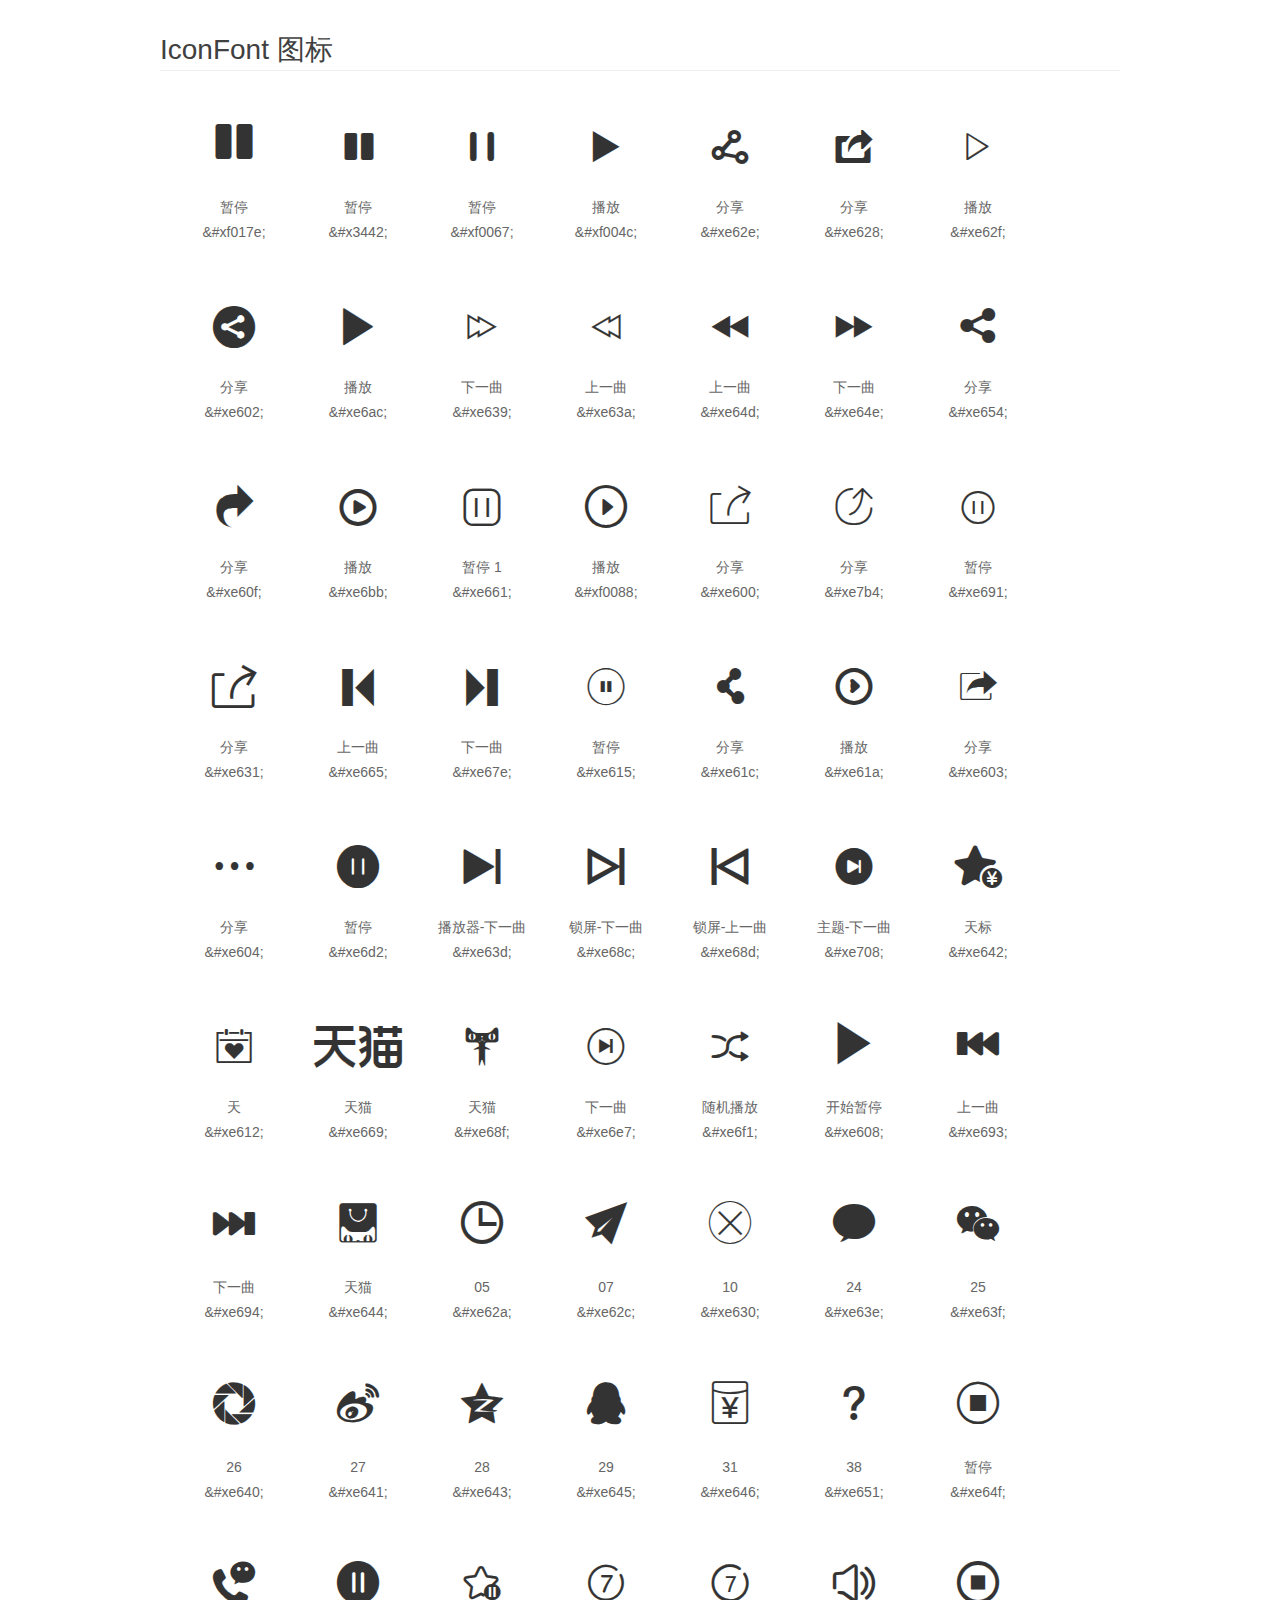
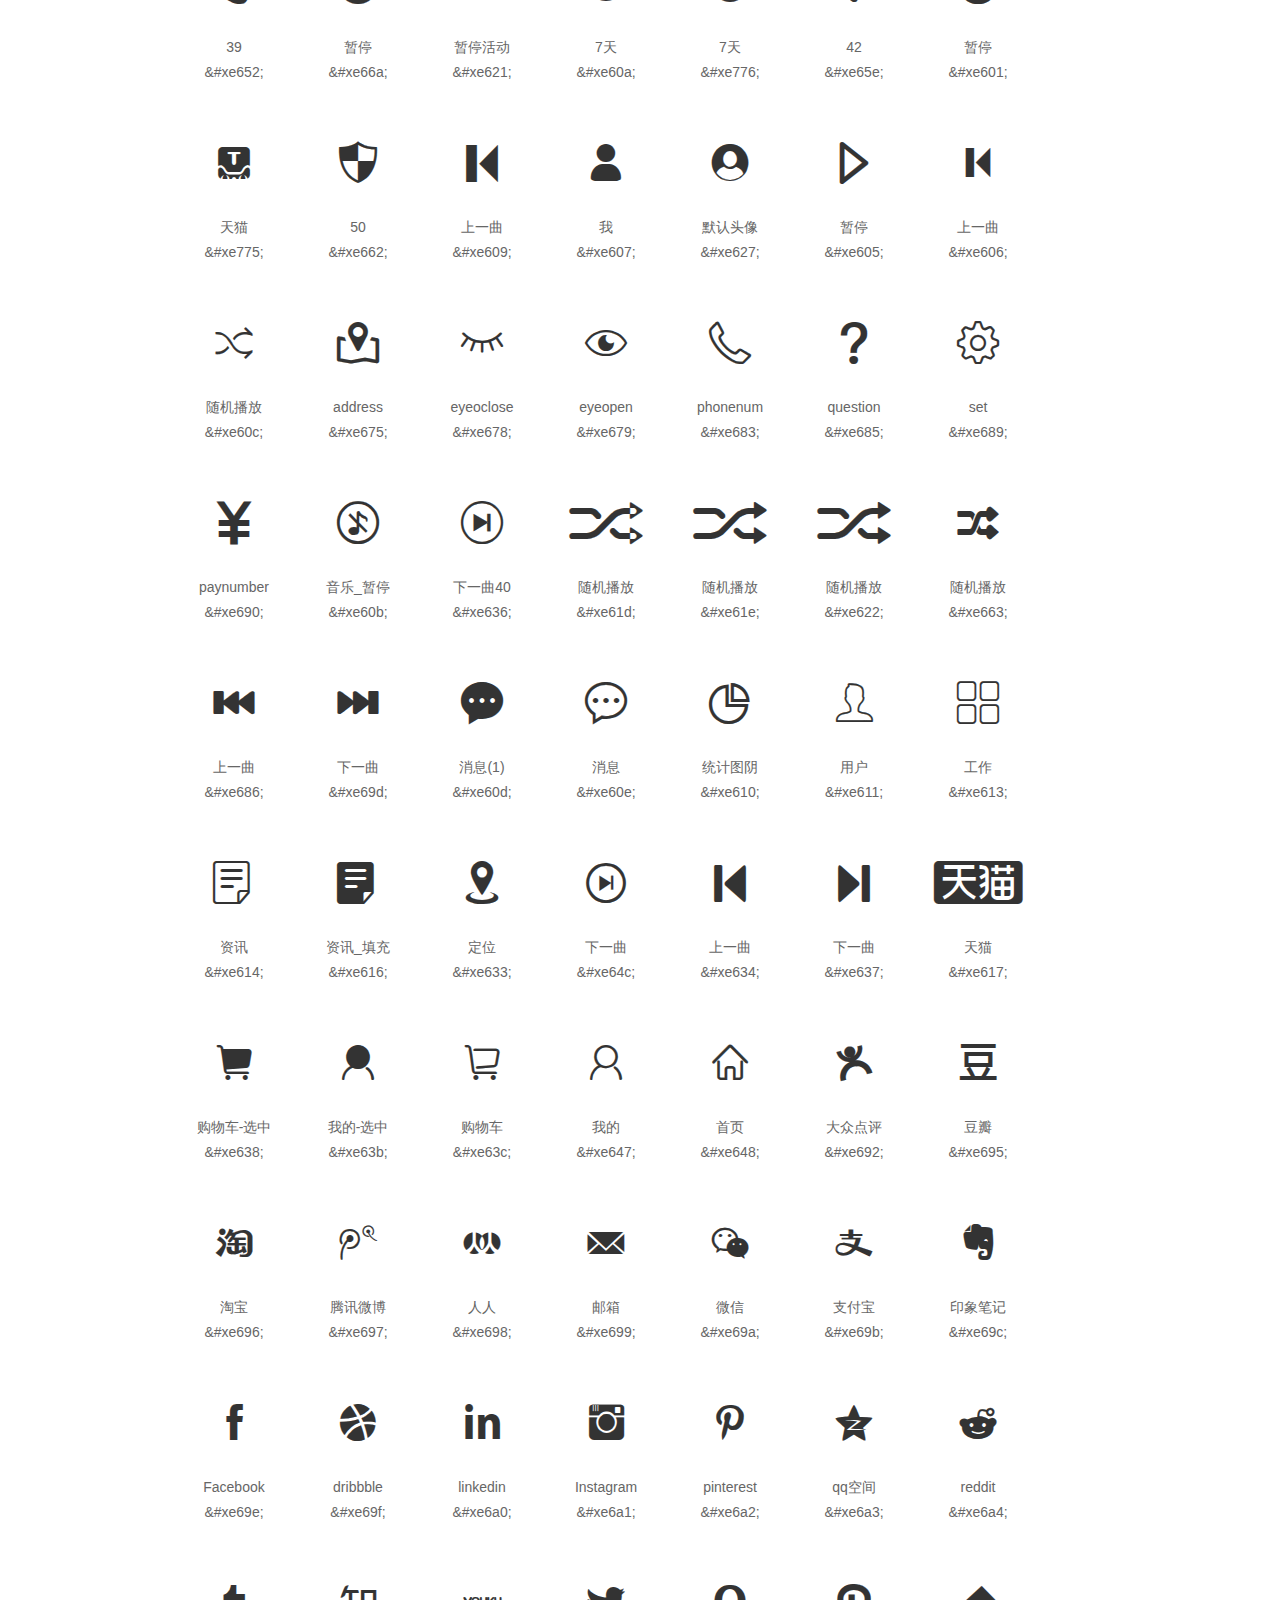
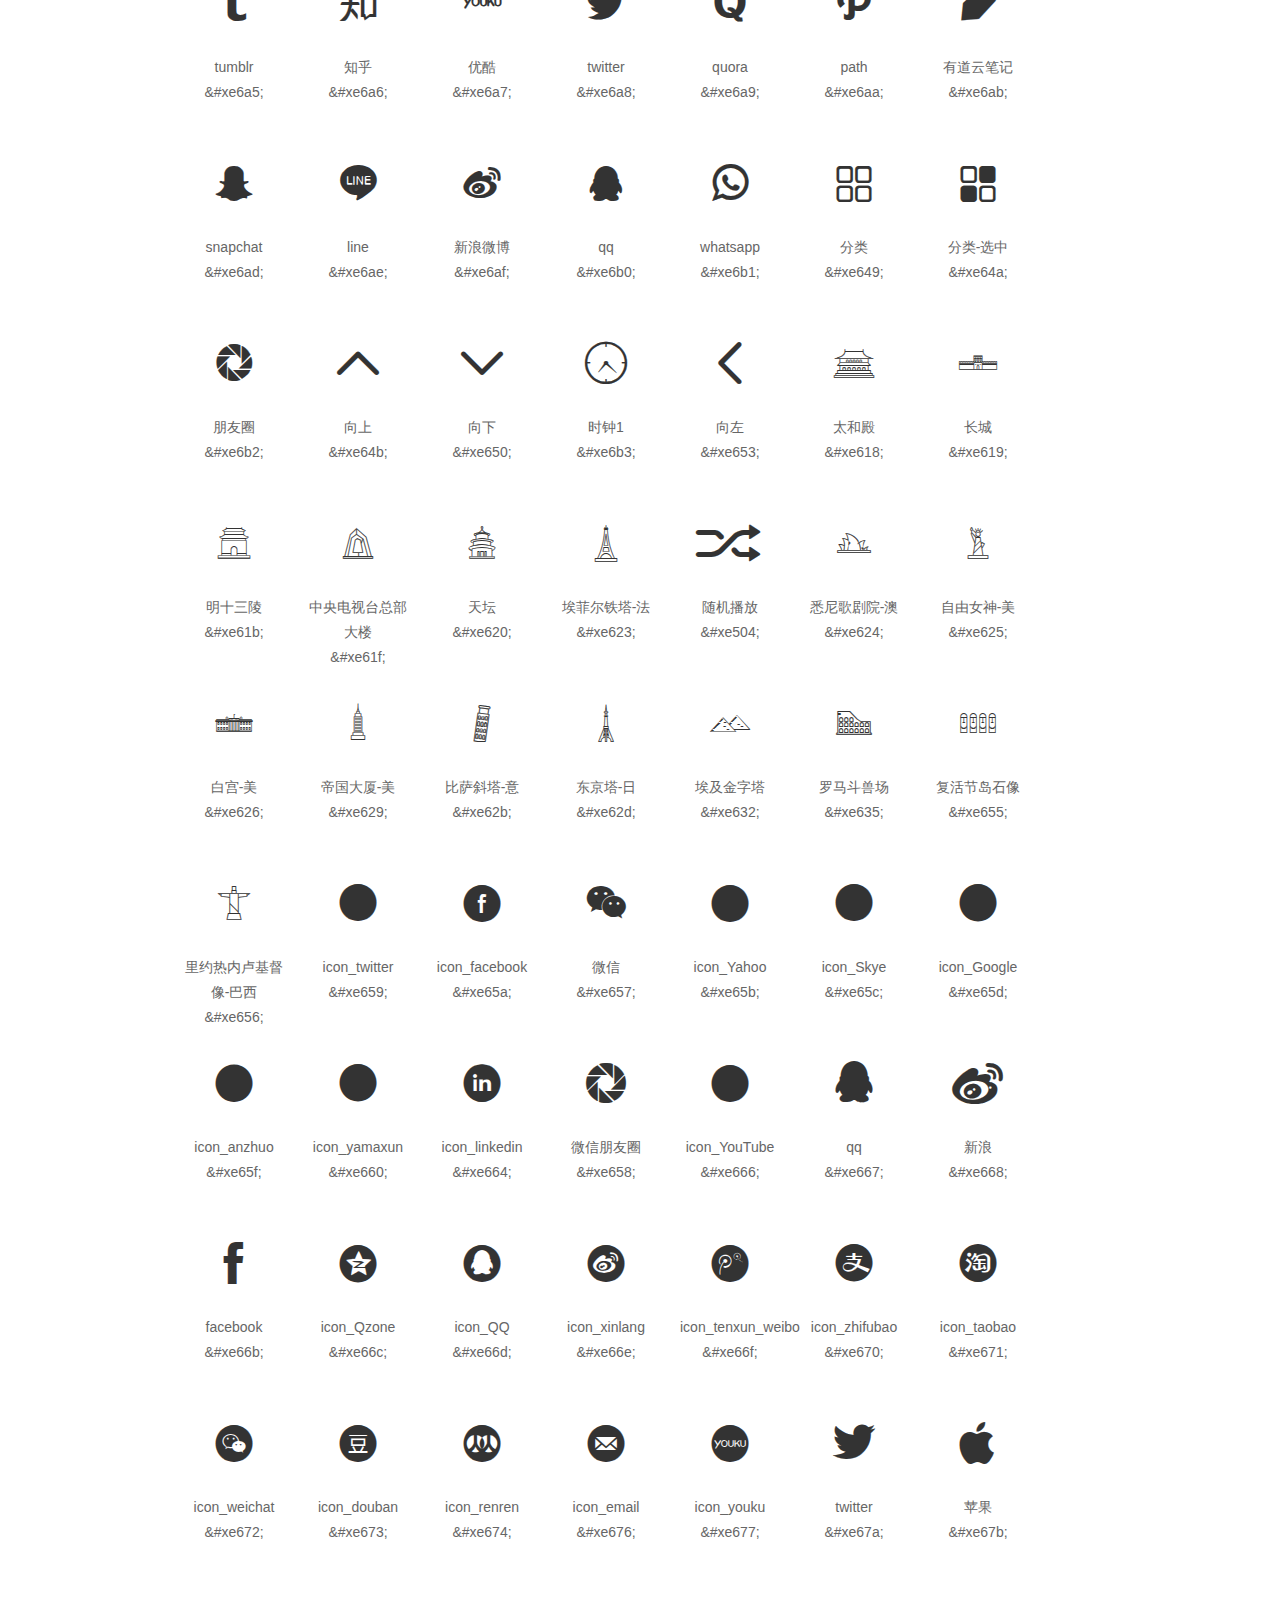
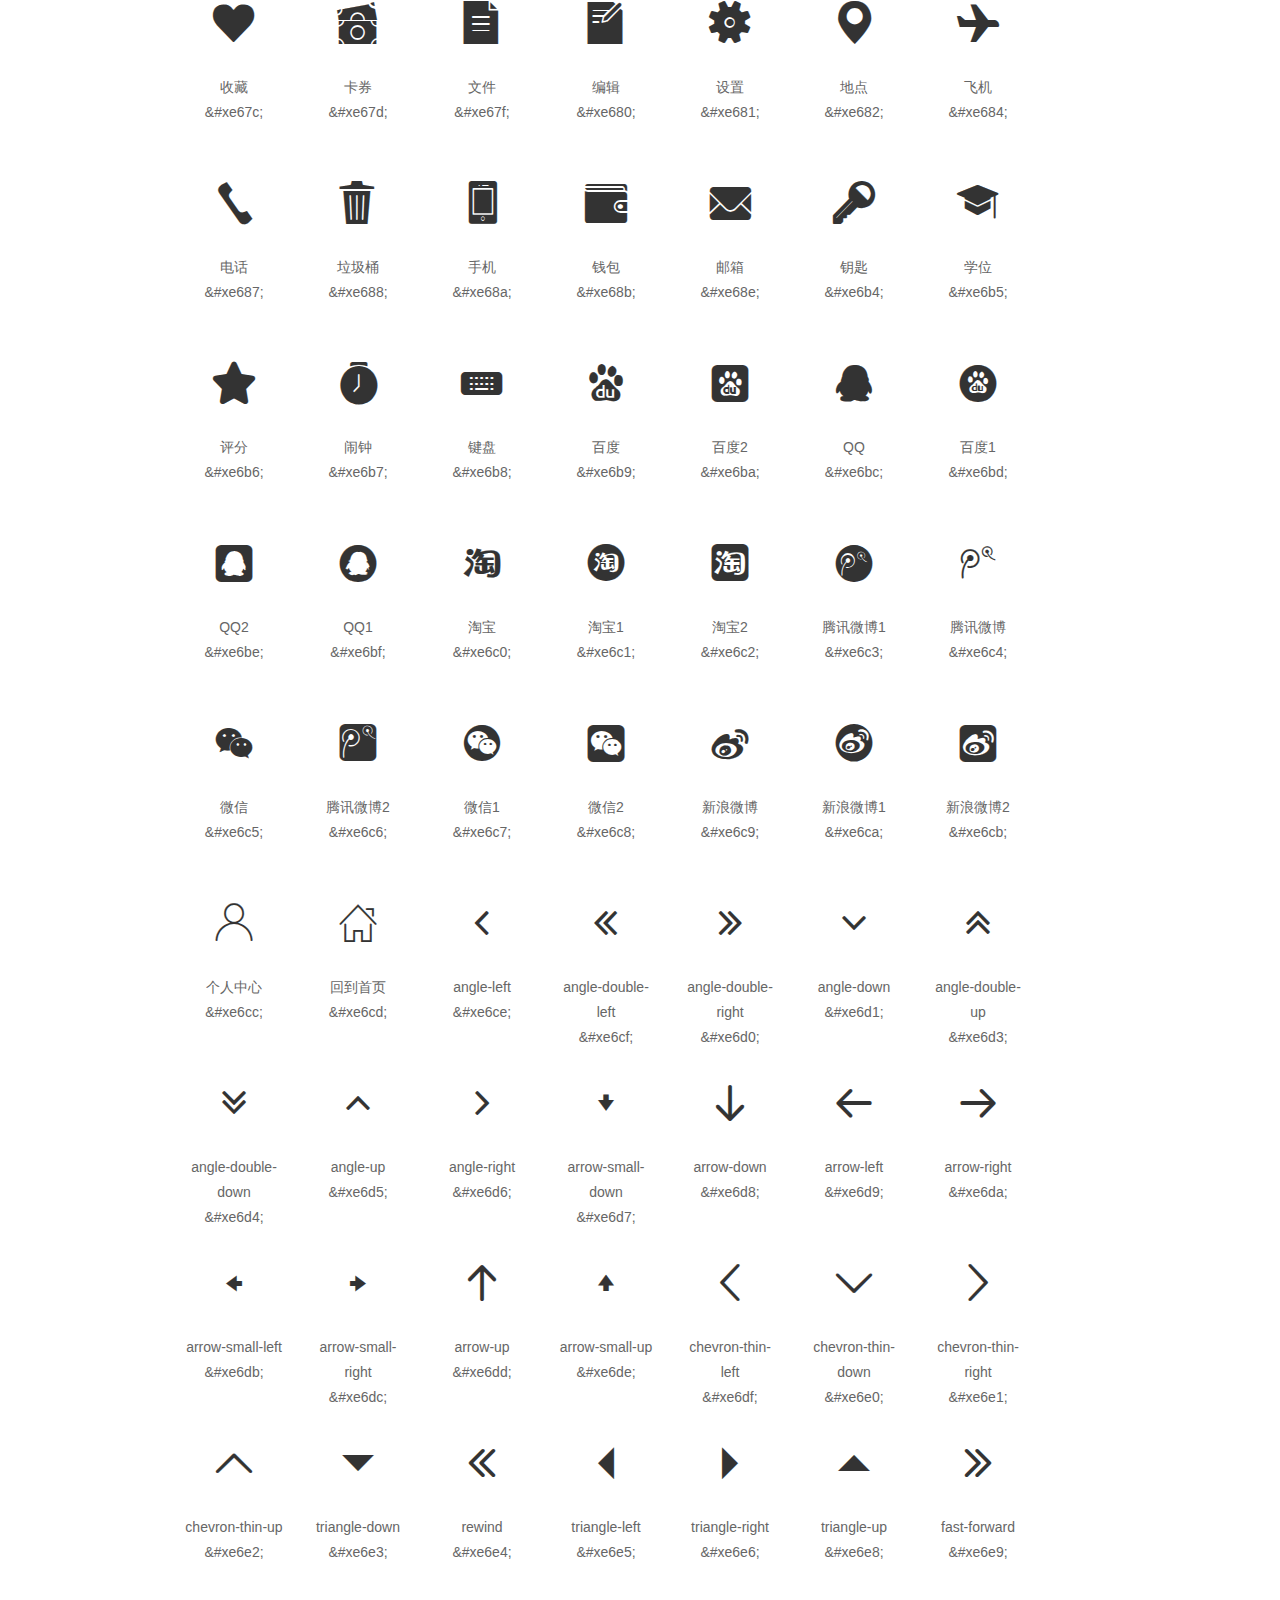
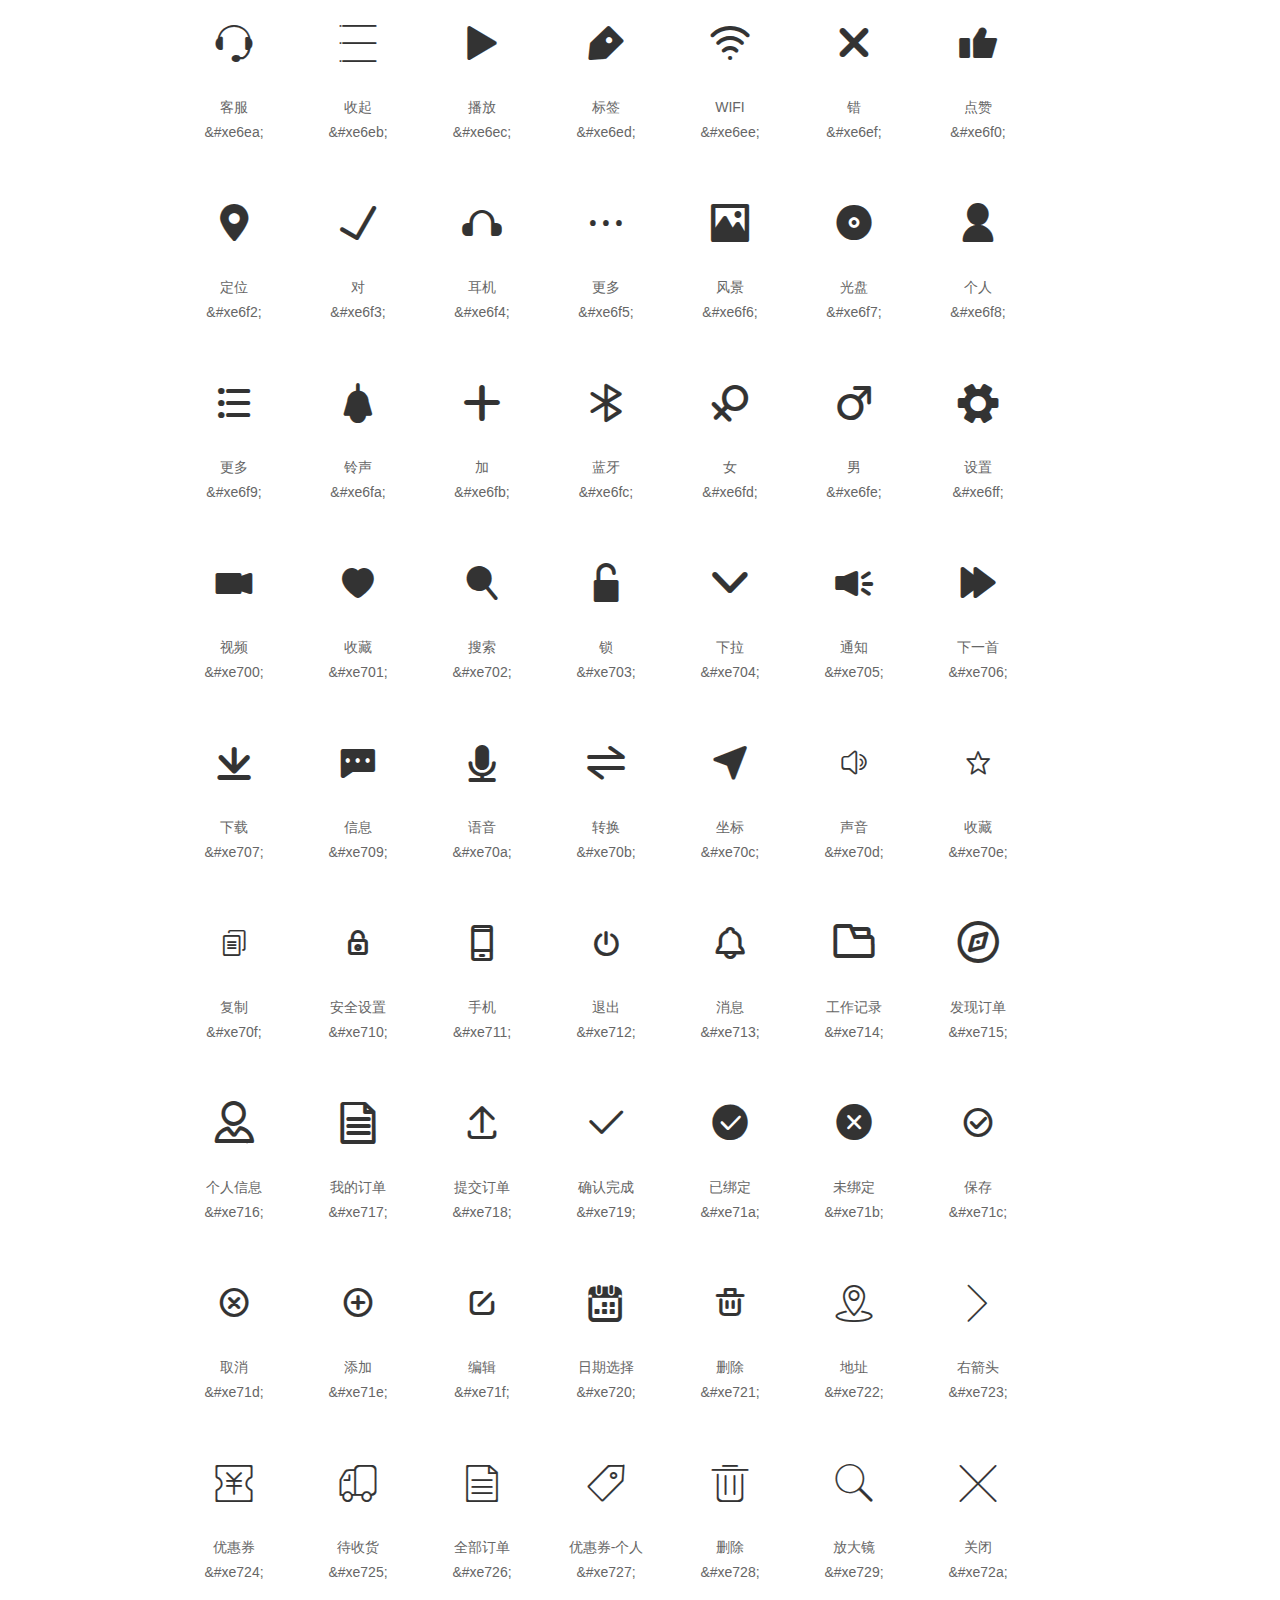
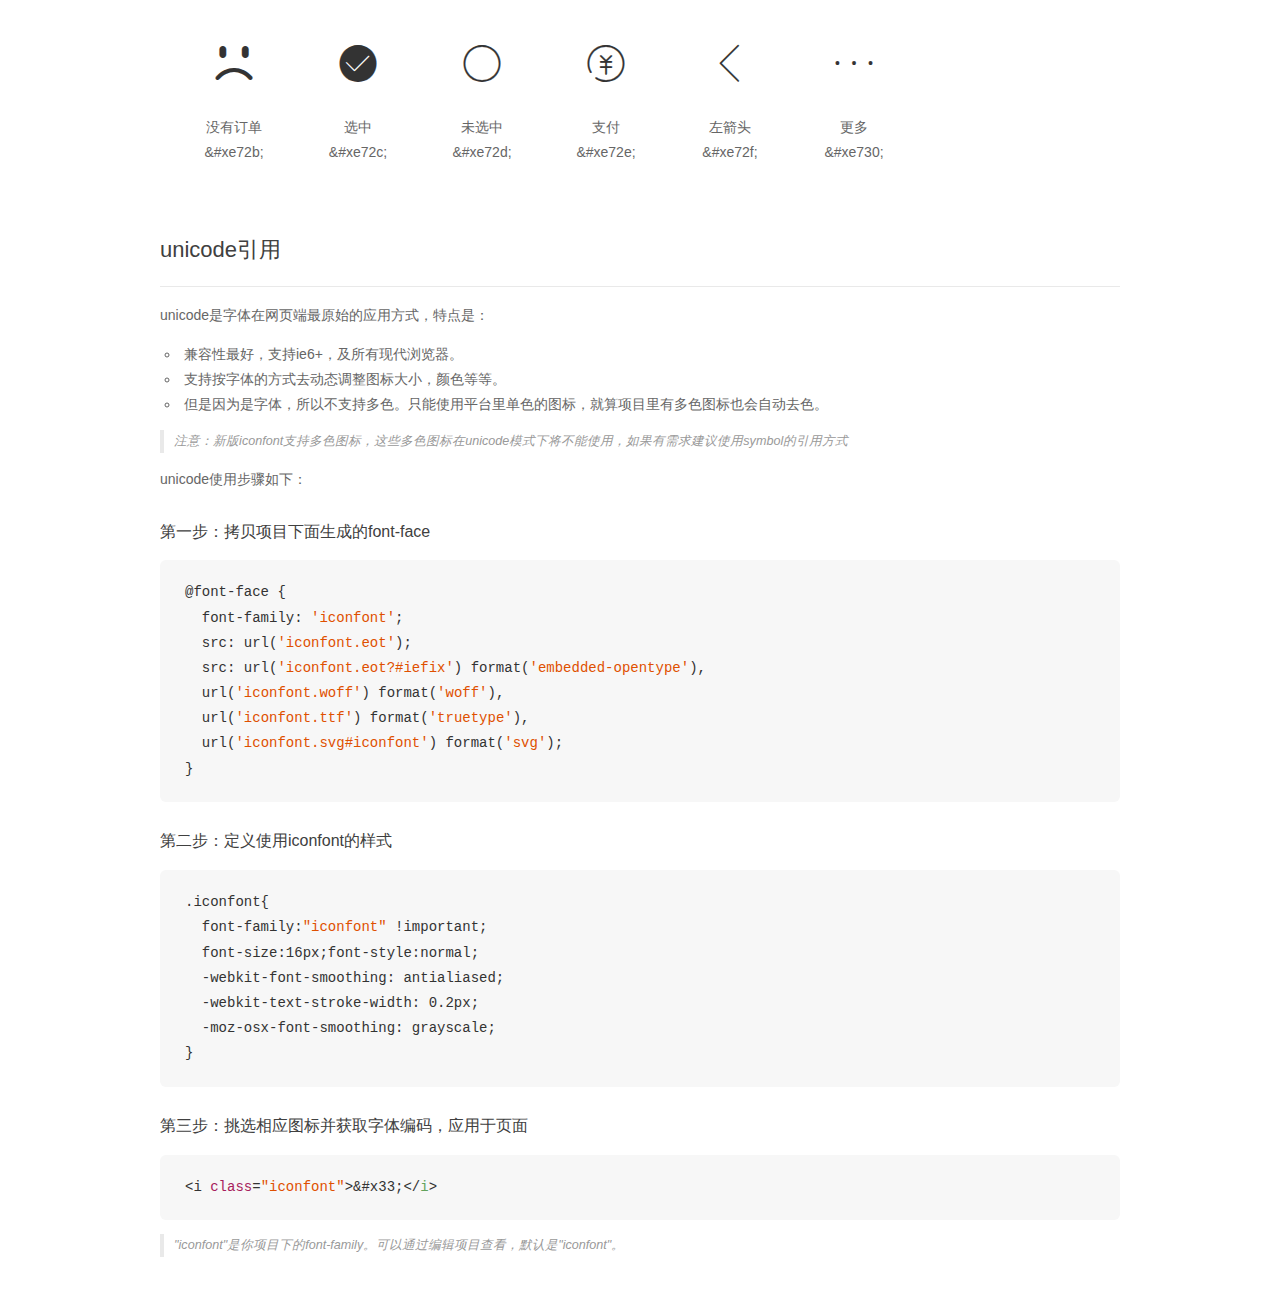
<file: exam-zk/fonts/demo_unicode.html>
<!DOCTYPE html>
<html>
<head>
    <meta charset="utf-8"/>
    <title>IconFont</title>
    <link rel="stylesheet" href="demo.css">

    <style type="text/css">

        @font-face {font-family: "iconfont";
          src: url('iconfont.eot'); /* IE9*/
          src: url('iconfont.eot#iefix') format('embedded-opentype'), /* IE6-IE8 */
          url('iconfont.woff') format('woff'), /* chrome, firefox */
          url('iconfont.ttf') format('truetype'), /* chrome, firefox, opera, Safari, Android, iOS 4.2+*/
          url('iconfont.svg#iconfont') format('svg'); /* iOS 4.1- */
        }

        .iconfont {
          font-family:"iconfont" !important;
          font-size:16px;
          font-style:normal;
          -webkit-font-smoothing: antialiased;
          -webkit-text-stroke-width: 0.2px;
          -moz-osx-font-smoothing: grayscale;
        }

    </style>
</head>
<body>
    <div class="main markdown">
        <h1>IconFont 图标</h1>
        <ul class="icon_lists clear">
            
                <li>
                <i class="icon iconfont">&#xf017e;</i>
                    <div class="name">暂停</div>
                    <div class="code">&amp;#xf017e;</div>
                </li>
            
                <li>
                <i class="icon iconfont">&#x3442;</i>
                    <div class="name">暂停</div>
                    <div class="code">&amp;#x3442;</div>
                </li>
            
                <li>
                <i class="icon iconfont">&#xf0067;</i>
                    <div class="name">暂停</div>
                    <div class="code">&amp;#xf0067;</div>
                </li>
            
                <li>
                <i class="icon iconfont">&#xf004c;</i>
                    <div class="name">播放</div>
                    <div class="code">&amp;#xf004c;</div>
                </li>
            
                <li>
                <i class="icon iconfont">&#xe62e;</i>
                    <div class="name">分享</div>
                    <div class="code">&amp;#xe62e;</div>
                </li>
            
                <li>
                <i class="icon iconfont">&#xe628;</i>
                    <div class="name">分享</div>
                    <div class="code">&amp;#xe628;</div>
                </li>
            
                <li>
                <i class="icon iconfont">&#xe62f;</i>
                    <div class="name">播放</div>
                    <div class="code">&amp;#xe62f;</div>
                </li>
            
                <li>
                <i class="icon iconfont">&#xe602;</i>
                    <div class="name">分享</div>
                    <div class="code">&amp;#xe602;</div>
                </li>
            
                <li>
                <i class="icon iconfont">&#xe6ac;</i>
                    <div class="name">播放</div>
                    <div class="code">&amp;#xe6ac;</div>
                </li>
            
                <li>
                <i class="icon iconfont">&#xe639;</i>
                    <div class="name">下一曲</div>
                    <div class="code">&amp;#xe639;</div>
                </li>
            
                <li>
                <i class="icon iconfont">&#xe63a;</i>
                    <div class="name">上一曲</div>
                    <div class="code">&amp;#xe63a;</div>
                </li>
            
                <li>
                <i class="icon iconfont">&#xe64d;</i>
                    <div class="name">上一曲</div>
                    <div class="code">&amp;#xe64d;</div>
                </li>
            
                <li>
                <i class="icon iconfont">&#xe64e;</i>
                    <div class="name">下一曲</div>
                    <div class="code">&amp;#xe64e;</div>
                </li>
            
                <li>
                <i class="icon iconfont">&#xe654;</i>
                    <div class="name">分享</div>
                    <div class="code">&amp;#xe654;</div>
                </li>
            
                <li>
                <i class="icon iconfont">&#xe60f;</i>
                    <div class="name">分享</div>
                    <div class="code">&amp;#xe60f;</div>
                </li>
            
                <li>
                <i class="icon iconfont">&#xe6bb;</i>
                    <div class="name">播放</div>
                    <div class="code">&amp;#xe6bb;</div>
                </li>
            
                <li>
                <i class="icon iconfont">&#xe661;</i>
                    <div class="name">暂停 1</div>
                    <div class="code">&amp;#xe661;</div>
                </li>
            
                <li>
                <i class="icon iconfont">&#xf0088;</i>
                    <div class="name">播放</div>
                    <div class="code">&amp;#xf0088;</div>
                </li>
            
                <li>
                <i class="icon iconfont">&#xe600;</i>
                    <div class="name">分享</div>
                    <div class="code">&amp;#xe600;</div>
                </li>
            
                <li>
                <i class="icon iconfont">&#xe7b4;</i>
                    <div class="name">分享</div>
                    <div class="code">&amp;#xe7b4;</div>
                </li>
            
                <li>
                <i class="icon iconfont">&#xe691;</i>
                    <div class="name">暂停</div>
                    <div class="code">&amp;#xe691;</div>
                </li>
            
                <li>
                <i class="icon iconfont">&#xe631;</i>
                    <div class="name">分享</div>
                    <div class="code">&amp;#xe631;</div>
                </li>
            
                <li>
                <i class="icon iconfont">&#xe665;</i>
                    <div class="name">上一曲</div>
                    <div class="code">&amp;#xe665;</div>
                </li>
            
                <li>
                <i class="icon iconfont">&#xe67e;</i>
                    <div class="name">下一曲</div>
                    <div class="code">&amp;#xe67e;</div>
                </li>
            
                <li>
                <i class="icon iconfont">&#xe615;</i>
                    <div class="name">暂停</div>
                    <div class="code">&amp;#xe615;</div>
                </li>
            
                <li>
                <i class="icon iconfont">&#xe61c;</i>
                    <div class="name">分享</div>
                    <div class="code">&amp;#xe61c;</div>
                </li>
            
                <li>
                <i class="icon iconfont">&#xe61a;</i>
                    <div class="name">播放</div>
                    <div class="code">&amp;#xe61a;</div>
                </li>
            
                <li>
                <i class="icon iconfont">&#xe603;</i>
                    <div class="name">分享</div>
                    <div class="code">&amp;#xe603;</div>
                </li>
            
                <li>
                <i class="icon iconfont">&#xe604;</i>
                    <div class="name">分享</div>
                    <div class="code">&amp;#xe604;</div>
                </li>
            
                <li>
                <i class="icon iconfont">&#xe6d2;</i>
                    <div class="name">暂停</div>
                    <div class="code">&amp;#xe6d2;</div>
                </li>
            
                <li>
                <i class="icon iconfont">&#xe63d;</i>
                    <div class="name">播放器-下一曲</div>
                    <div class="code">&amp;#xe63d;</div>
                </li>
            
                <li>
                <i class="icon iconfont">&#xe68c;</i>
                    <div class="name">锁屏-下一曲</div>
                    <div class="code">&amp;#xe68c;</div>
                </li>
            
                <li>
                <i class="icon iconfont">&#xe68d;</i>
                    <div class="name">锁屏-上一曲</div>
                    <div class="code">&amp;#xe68d;</div>
                </li>
            
                <li>
                <i class="icon iconfont">&#xe708;</i>
                    <div class="name">主题-下一曲</div>
                    <div class="code">&amp;#xe708;</div>
                </li>
            
                <li>
                <i class="icon iconfont">&#xe642;</i>
                    <div class="name">天标</div>
                    <div class="code">&amp;#xe642;</div>
                </li>
            
                <li>
                <i class="icon iconfont">&#xe612;</i>
                    <div class="name">天</div>
                    <div class="code">&amp;#xe612;</div>
                </li>
            
                <li>
                <i class="icon iconfont">&#xe669;</i>
                    <div class="name">天猫</div>
                    <div class="code">&amp;#xe669;</div>
                </li>
            
                <li>
                <i class="icon iconfont">&#xe68f;</i>
                    <div class="name">天猫</div>
                    <div class="code">&amp;#xe68f;</div>
                </li>
            
                <li>
                <i class="icon iconfont">&#xe6e7;</i>
                    <div class="name">下一曲</div>
                    <div class="code">&amp;#xe6e7;</div>
                </li>
            
                <li>
                <i class="icon iconfont">&#xe6f1;</i>
                    <div class="name">随机播放</div>
                    <div class="code">&amp;#xe6f1;</div>
                </li>
            
                <li>
                <i class="icon iconfont">&#xe608;</i>
                    <div class="name">开始暂停</div>
                    <div class="code">&amp;#xe608;</div>
                </li>
            
                <li>
                <i class="icon iconfont">&#xe693;</i>
                    <div class="name">上一曲</div>
                    <div class="code">&amp;#xe693;</div>
                </li>
            
                <li>
                <i class="icon iconfont">&#xe694;</i>
                    <div class="name">下一曲</div>
                    <div class="code">&amp;#xe694;</div>
                </li>
            
                <li>
                <i class="icon iconfont">&#xe644;</i>
                    <div class="name">天猫</div>
                    <div class="code">&amp;#xe644;</div>
                </li>
            
                <li>
                <i class="icon iconfont">&#xe62a;</i>
                    <div class="name">05</div>
                    <div class="code">&amp;#xe62a;</div>
                </li>
            
                <li>
                <i class="icon iconfont">&#xe62c;</i>
                    <div class="name">07</div>
                    <div class="code">&amp;#xe62c;</div>
                </li>
            
                <li>
                <i class="icon iconfont">&#xe630;</i>
                    <div class="name">10</div>
                    <div class="code">&amp;#xe630;</div>
                </li>
            
                <li>
                <i class="icon iconfont">&#xe63e;</i>
                    <div class="name">24</div>
                    <div class="code">&amp;#xe63e;</div>
                </li>
            
                <li>
                <i class="icon iconfont">&#xe63f;</i>
                    <div class="name">25</div>
                    <div class="code">&amp;#xe63f;</div>
                </li>
            
                <li>
                <i class="icon iconfont">&#xe640;</i>
                    <div class="name">26</div>
                    <div class="code">&amp;#xe640;</div>
                </li>
            
                <li>
                <i class="icon iconfont">&#xe641;</i>
                    <div class="name">27</div>
                    <div class="code">&amp;#xe641;</div>
                </li>
            
                <li>
                <i class="icon iconfont">&#xe643;</i>
                    <div class="name">28</div>
                    <div class="code">&amp;#xe643;</div>
                </li>
            
                <li>
                <i class="icon iconfont">&#xe645;</i>
                    <div class="name">29</div>
                    <div class="code">&amp;#xe645;</div>
                </li>
            
                <li>
                <i class="icon iconfont">&#xe646;</i>
                    <div class="name">31</div>
                    <div class="code">&amp;#xe646;</div>
                </li>
            
                <li>
                <i class="icon iconfont">&#xe651;</i>
                    <div class="name">38</div>
                    <div class="code">&amp;#xe651;</div>
                </li>
            
                <li>
                <i class="icon iconfont">&#xe64f;</i>
                    <div class="name">暂停</div>
                    <div class="code">&amp;#xe64f;</div>
                </li>
            
                <li>
                <i class="icon iconfont">&#xe652;</i>
                    <div class="name">39</div>
                    <div class="code">&amp;#xe652;</div>
                </li>
            
                <li>
                <i class="icon iconfont">&#xe66a;</i>
                    <div class="name">暂停</div>
                    <div class="code">&amp;#xe66a;</div>
                </li>
            
                <li>
                <i class="icon iconfont">&#xe621;</i>
                    <div class="name">暂停活动</div>
                    <div class="code">&amp;#xe621;</div>
                </li>
            
                <li>
                <i class="icon iconfont">&#xe60a;</i>
                    <div class="name">7天</div>
                    <div class="code">&amp;#xe60a;</div>
                </li>
            
                <li>
                <i class="icon iconfont">&#xe776;</i>
                    <div class="name">7天</div>
                    <div class="code">&amp;#xe776;</div>
                </li>
            
                <li>
                <i class="icon iconfont">&#xe65e;</i>
                    <div class="name">42</div>
                    <div class="code">&amp;#xe65e;</div>
                </li>
            
                <li>
                <i class="icon iconfont">&#xe601;</i>
                    <div class="name">暂停</div>
                    <div class="code">&amp;#xe601;</div>
                </li>
            
                <li>
                <i class="icon iconfont">&#xe775;</i>
                    <div class="name">天猫</div>
                    <div class="code">&amp;#xe775;</div>
                </li>
            
                <li>
                <i class="icon iconfont">&#xe662;</i>
                    <div class="name">50</div>
                    <div class="code">&amp;#xe662;</div>
                </li>
            
                <li>
                <i class="icon iconfont">&#xe609;</i>
                    <div class="name">上一曲</div>
                    <div class="code">&amp;#xe609;</div>
                </li>
            
                <li>
                <i class="icon iconfont">&#xe607;</i>
                    <div class="name">我</div>
                    <div class="code">&amp;#xe607;</div>
                </li>
            
                <li>
                <i class="icon iconfont">&#xe627;</i>
                    <div class="name">默认头像</div>
                    <div class="code">&amp;#xe627;</div>
                </li>
            
                <li>
                <i class="icon iconfont">&#xe605;</i>
                    <div class="name">暂停</div>
                    <div class="code">&amp;#xe605;</div>
                </li>
            
                <li>
                <i class="icon iconfont">&#xe606;</i>
                    <div class="name">上一曲</div>
                    <div class="code">&amp;#xe606;</div>
                </li>
            
                <li>
                <i class="icon iconfont">&#xe60c;</i>
                    <div class="name">随机播放</div>
                    <div class="code">&amp;#xe60c;</div>
                </li>
            
                <li>
                <i class="icon iconfont">&#xe675;</i>
                    <div class="name">address</div>
                    <div class="code">&amp;#xe675;</div>
                </li>
            
                <li>
                <i class="icon iconfont">&#xe678;</i>
                    <div class="name">eyeoclose</div>
                    <div class="code">&amp;#xe678;</div>
                </li>
            
                <li>
                <i class="icon iconfont">&#xe679;</i>
                    <div class="name">eyeopen</div>
                    <div class="code">&amp;#xe679;</div>
                </li>
            
                <li>
                <i class="icon iconfont">&#xe683;</i>
                    <div class="name">phonenum</div>
                    <div class="code">&amp;#xe683;</div>
                </li>
            
                <li>
                <i class="icon iconfont">&#xe685;</i>
                    <div class="name">question</div>
                    <div class="code">&amp;#xe685;</div>
                </li>
            
                <li>
                <i class="icon iconfont">&#xe689;</i>
                    <div class="name">set</div>
                    <div class="code">&amp;#xe689;</div>
                </li>
            
                <li>
                <i class="icon iconfont">&#xe690;</i>
                    <div class="name">paynumber</div>
                    <div class="code">&amp;#xe690;</div>
                </li>
            
                <li>
                <i class="icon iconfont">&#xe60b;</i>
                    <div class="name">音乐_暂停</div>
                    <div class="code">&amp;#xe60b;</div>
                </li>
            
                <li>
                <i class="icon iconfont">&#xe636;</i>
                    <div class="name">下一曲40</div>
                    <div class="code">&amp;#xe636;</div>
                </li>
            
                <li>
                <i class="icon iconfont">&#xe61d;</i>
                    <div class="name">随机播放</div>
                    <div class="code">&amp;#xe61d;</div>
                </li>
            
                <li>
                <i class="icon iconfont">&#xe61e;</i>
                    <div class="name">随机播放</div>
                    <div class="code">&amp;#xe61e;</div>
                </li>
            
                <li>
                <i class="icon iconfont">&#xe622;</i>
                    <div class="name">随机播放</div>
                    <div class="code">&amp;#xe622;</div>
                </li>
            
                <li>
                <i class="icon iconfont">&#xe663;</i>
                    <div class="name">随机播放</div>
                    <div class="code">&amp;#xe663;</div>
                </li>
            
                <li>
                <i class="icon iconfont">&#xe686;</i>
                    <div class="name">上一曲</div>
                    <div class="code">&amp;#xe686;</div>
                </li>
            
                <li>
                <i class="icon iconfont">&#xe69d;</i>
                    <div class="name">下一曲</div>
                    <div class="code">&amp;#xe69d;</div>
                </li>
            
                <li>
                <i class="icon iconfont">&#xe60d;</i>
                    <div class="name">消息(1)</div>
                    <div class="code">&amp;#xe60d;</div>
                </li>
            
                <li>
                <i class="icon iconfont">&#xe60e;</i>
                    <div class="name">消息</div>
                    <div class="code">&amp;#xe60e;</div>
                </li>
            
                <li>
                <i class="icon iconfont">&#xe610;</i>
                    <div class="name">统计图阴</div>
                    <div class="code">&amp;#xe610;</div>
                </li>
            
                <li>
                <i class="icon iconfont">&#xe611;</i>
                    <div class="name">用户</div>
                    <div class="code">&amp;#xe611;</div>
                </li>
            
                <li>
                <i class="icon iconfont">&#xe613;</i>
                    <div class="name">工作</div>
                    <div class="code">&amp;#xe613;</div>
                </li>
            
                <li>
                <i class="icon iconfont">&#xe614;</i>
                    <div class="name">资讯</div>
                    <div class="code">&amp;#xe614;</div>
                </li>
            
                <li>
                <i class="icon iconfont">&#xe616;</i>
                    <div class="name">资讯_填充</div>
                    <div class="code">&amp;#xe616;</div>
                </li>
            
                <li>
                <i class="icon iconfont">&#xe633;</i>
                    <div class="name">定位</div>
                    <div class="code">&amp;#xe633;</div>
                </li>
            
                <li>
                <i class="icon iconfont">&#xe64c;</i>
                    <div class="name">下一曲</div>
                    <div class="code">&amp;#xe64c;</div>
                </li>
            
                <li>
                <i class="icon iconfont">&#xe634;</i>
                    <div class="name">上一曲</div>
                    <div class="code">&amp;#xe634;</div>
                </li>
            
                <li>
                <i class="icon iconfont">&#xe637;</i>
                    <div class="name">下一曲</div>
                    <div class="code">&amp;#xe637;</div>
                </li>
            
                <li>
                <i class="icon iconfont">&#xe617;</i>
                    <div class="name">天猫</div>
                    <div class="code">&amp;#xe617;</div>
                </li>
            
                <li>
                <i class="icon iconfont">&#xe638;</i>
                    <div class="name">购物车-选中</div>
                    <div class="code">&amp;#xe638;</div>
                </li>
            
                <li>
                <i class="icon iconfont">&#xe63b;</i>
                    <div class="name">我的-选中</div>
                    <div class="code">&amp;#xe63b;</div>
                </li>
            
                <li>
                <i class="icon iconfont">&#xe63c;</i>
                    <div class="name">购物车</div>
                    <div class="code">&amp;#xe63c;</div>
                </li>
            
                <li>
                <i class="icon iconfont">&#xe647;</i>
                    <div class="name">我的</div>
                    <div class="code">&amp;#xe647;</div>
                </li>
            
                <li>
                <i class="icon iconfont">&#xe648;</i>
                    <div class="name">首页</div>
                    <div class="code">&amp;#xe648;</div>
                </li>
            
                <li>
                <i class="icon iconfont">&#xe692;</i>
                    <div class="name">大众点评</div>
                    <div class="code">&amp;#xe692;</div>
                </li>
            
                <li>
                <i class="icon iconfont">&#xe695;</i>
                    <div class="name">豆瓣</div>
                    <div class="code">&amp;#xe695;</div>
                </li>
            
                <li>
                <i class="icon iconfont">&#xe696;</i>
                    <div class="name">淘宝</div>
                    <div class="code">&amp;#xe696;</div>
                </li>
            
                <li>
                <i class="icon iconfont">&#xe697;</i>
                    <div class="name">腾讯微博</div>
                    <div class="code">&amp;#xe697;</div>
                </li>
            
                <li>
                <i class="icon iconfont">&#xe698;</i>
                    <div class="name">人人</div>
                    <div class="code">&amp;#xe698;</div>
                </li>
            
                <li>
                <i class="icon iconfont">&#xe699;</i>
                    <div class="name">邮箱</div>
                    <div class="code">&amp;#xe699;</div>
                </li>
            
                <li>
                <i class="icon iconfont">&#xe69a;</i>
                    <div class="name">微信</div>
                    <div class="code">&amp;#xe69a;</div>
                </li>
            
                <li>
                <i class="icon iconfont">&#xe69b;</i>
                    <div class="name">支付宝</div>
                    <div class="code">&amp;#xe69b;</div>
                </li>
            
                <li>
                <i class="icon iconfont">&#xe69c;</i>
                    <div class="name">印象笔记</div>
                    <div class="code">&amp;#xe69c;</div>
                </li>
            
                <li>
                <i class="icon iconfont">&#xe69e;</i>
                    <div class="name">Facebook</div>
                    <div class="code">&amp;#xe69e;</div>
                </li>
            
                <li>
                <i class="icon iconfont">&#xe69f;</i>
                    <div class="name">dribbble</div>
                    <div class="code">&amp;#xe69f;</div>
                </li>
            
                <li>
                <i class="icon iconfont">&#xe6a0;</i>
                    <div class="name">linkedin</div>
                    <div class="code">&amp;#xe6a0;</div>
                </li>
            
                <li>
                <i class="icon iconfont">&#xe6a1;</i>
                    <div class="name">Instagram</div>
                    <div class="code">&amp;#xe6a1;</div>
                </li>
            
                <li>
                <i class="icon iconfont">&#xe6a2;</i>
                    <div class="name">pinterest</div>
                    <div class="code">&amp;#xe6a2;</div>
                </li>
            
                <li>
                <i class="icon iconfont">&#xe6a3;</i>
                    <div class="name">qq空间</div>
                    <div class="code">&amp;#xe6a3;</div>
                </li>
            
                <li>
                <i class="icon iconfont">&#xe6a4;</i>
                    <div class="name">reddit</div>
                    <div class="code">&amp;#xe6a4;</div>
                </li>
            
                <li>
                <i class="icon iconfont">&#xe6a5;</i>
                    <div class="name">tumblr</div>
                    <div class="code">&amp;#xe6a5;</div>
                </li>
            
                <li>
                <i class="icon iconfont">&#xe6a6;</i>
                    <div class="name">知乎</div>
                    <div class="code">&amp;#xe6a6;</div>
                </li>
            
                <li>
                <i class="icon iconfont">&#xe6a7;</i>
                    <div class="name">优酷</div>
                    <div class="code">&amp;#xe6a7;</div>
                </li>
            
                <li>
                <i class="icon iconfont">&#xe6a8;</i>
                    <div class="name">twitter</div>
                    <div class="code">&amp;#xe6a8;</div>
                </li>
            
                <li>
                <i class="icon iconfont">&#xe6a9;</i>
                    <div class="name">quora</div>
                    <div class="code">&amp;#xe6a9;</div>
                </li>
            
                <li>
                <i class="icon iconfont">&#xe6aa;</i>
                    <div class="name">path</div>
                    <div class="code">&amp;#xe6aa;</div>
                </li>
            
                <li>
                <i class="icon iconfont">&#xe6ab;</i>
                    <div class="name">有道云笔记</div>
                    <div class="code">&amp;#xe6ab;</div>
                </li>
            
                <li>
                <i class="icon iconfont">&#xe6ad;</i>
                    <div class="name">snapchat</div>
                    <div class="code">&amp;#xe6ad;</div>
                </li>
            
                <li>
                <i class="icon iconfont">&#xe6ae;</i>
                    <div class="name">line</div>
                    <div class="code">&amp;#xe6ae;</div>
                </li>
            
                <li>
                <i class="icon iconfont">&#xe6af;</i>
                    <div class="name">新浪微博</div>
                    <div class="code">&amp;#xe6af;</div>
                </li>
            
                <li>
                <i class="icon iconfont">&#xe6b0;</i>
                    <div class="name">qq</div>
                    <div class="code">&amp;#xe6b0;</div>
                </li>
            
                <li>
                <i class="icon iconfont">&#xe6b1;</i>
                    <div class="name">whatsapp</div>
                    <div class="code">&amp;#xe6b1;</div>
                </li>
            
                <li>
                <i class="icon iconfont">&#xe649;</i>
                    <div class="name">分类</div>
                    <div class="code">&amp;#xe649;</div>
                </li>
            
                <li>
                <i class="icon iconfont">&#xe64a;</i>
                    <div class="name">分类-选中</div>
                    <div class="code">&amp;#xe64a;</div>
                </li>
            
                <li>
                <i class="icon iconfont">&#xe6b2;</i>
                    <div class="name">朋友圈</div>
                    <div class="code">&amp;#xe6b2;</div>
                </li>
            
                <li>
                <i class="icon iconfont">&#xe64b;</i>
                    <div class="name">向上</div>
                    <div class="code">&amp;#xe64b;</div>
                </li>
            
                <li>
                <i class="icon iconfont">&#xe650;</i>
                    <div class="name">向下</div>
                    <div class="code">&amp;#xe650;</div>
                </li>
            
                <li>
                <i class="icon iconfont">&#xe6b3;</i>
                    <div class="name">时钟1</div>
                    <div class="code">&amp;#xe6b3;</div>
                </li>
            
                <li>
                <i class="icon iconfont">&#xe653;</i>
                    <div class="name">向左</div>
                    <div class="code">&amp;#xe653;</div>
                </li>
            
                <li>
                <i class="icon iconfont">&#xe618;</i>
                    <div class="name">太和殿</div>
                    <div class="code">&amp;#xe618;</div>
                </li>
            
                <li>
                <i class="icon iconfont">&#xe619;</i>
                    <div class="name">长城</div>
                    <div class="code">&amp;#xe619;</div>
                </li>
            
                <li>
                <i class="icon iconfont">&#xe61b;</i>
                    <div class="name">明十三陵</div>
                    <div class="code">&amp;#xe61b;</div>
                </li>
            
                <li>
                <i class="icon iconfont">&#xe61f;</i>
                    <div class="name">中央电视台总部大楼</div>
                    <div class="code">&amp;#xe61f;</div>
                </li>
            
                <li>
                <i class="icon iconfont">&#xe620;</i>
                    <div class="name">天坛</div>
                    <div class="code">&amp;#xe620;</div>
                </li>
            
                <li>
                <i class="icon iconfont">&#xe623;</i>
                    <div class="name">埃菲尔铁塔-法</div>
                    <div class="code">&amp;#xe623;</div>
                </li>
            
                <li>
                <i class="icon iconfont">&#xe504;</i>
                    <div class="name">随机播放</div>
                    <div class="code">&amp;#xe504;</div>
                </li>
            
                <li>
                <i class="icon iconfont">&#xe624;</i>
                    <div class="name">悉尼歌剧院-澳</div>
                    <div class="code">&amp;#xe624;</div>
                </li>
            
                <li>
                <i class="icon iconfont">&#xe625;</i>
                    <div class="name">自由女神-美</div>
                    <div class="code">&amp;#xe625;</div>
                </li>
            
                <li>
                <i class="icon iconfont">&#xe626;</i>
                    <div class="name">白宫-美</div>
                    <div class="code">&amp;#xe626;</div>
                </li>
            
                <li>
                <i class="icon iconfont">&#xe629;</i>
                    <div class="name">帝国大厦-美</div>
                    <div class="code">&amp;#xe629;</div>
                </li>
            
                <li>
                <i class="icon iconfont">&#xe62b;</i>
                    <div class="name">比萨斜塔-意</div>
                    <div class="code">&amp;#xe62b;</div>
                </li>
            
                <li>
                <i class="icon iconfont">&#xe62d;</i>
                    <div class="name">东京塔-日</div>
                    <div class="code">&amp;#xe62d;</div>
                </li>
            
                <li>
                <i class="icon iconfont">&#xe632;</i>
                    <div class="name">埃及金字塔</div>
                    <div class="code">&amp;#xe632;</div>
                </li>
            
                <li>
                <i class="icon iconfont">&#xe635;</i>
                    <div class="name">罗马斗兽场</div>
                    <div class="code">&amp;#xe635;</div>
                </li>
            
                <li>
                <i class="icon iconfont">&#xe655;</i>
                    <div class="name">复活节岛石像</div>
                    <div class="code">&amp;#xe655;</div>
                </li>
            
                <li>
                <i class="icon iconfont">&#xe656;</i>
                    <div class="name">里约热内卢基督像-巴西</div>
                    <div class="code">&amp;#xe656;</div>
                </li>
            
                <li>
                <i class="icon iconfont">&#xe659;</i>
                    <div class="name">icon_twitter</div>
                    <div class="code">&amp;#xe659;</div>
                </li>
            
                <li>
                <i class="icon iconfont">&#xe65a;</i>
                    <div class="name">icon_facebook</div>
                    <div class="code">&amp;#xe65a;</div>
                </li>
            
                <li>
                <i class="icon iconfont">&#xe657;</i>
                    <div class="name">微信</div>
                    <div class="code">&amp;#xe657;</div>
                </li>
            
                <li>
                <i class="icon iconfont">&#xe65b;</i>
                    <div class="name">icon_Yahoo</div>
                    <div class="code">&amp;#xe65b;</div>
                </li>
            
                <li>
                <i class="icon iconfont">&#xe65c;</i>
                    <div class="name">icon_Skye</div>
                    <div class="code">&amp;#xe65c;</div>
                </li>
            
                <li>
                <i class="icon iconfont">&#xe65d;</i>
                    <div class="name">icon_Google</div>
                    <div class="code">&amp;#xe65d;</div>
                </li>
            
                <li>
                <i class="icon iconfont">&#xe65f;</i>
                    <div class="name">icon_anzhuo</div>
                    <div class="code">&amp;#xe65f;</div>
                </li>
            
                <li>
                <i class="icon iconfont">&#xe660;</i>
                    <div class="name">icon_yamaxun</div>
                    <div class="code">&amp;#xe660;</div>
                </li>
            
                <li>
                <i class="icon iconfont">&#xe664;</i>
                    <div class="name">icon_linkedin</div>
                    <div class="code">&amp;#xe664;</div>
                </li>
            
                <li>
                <i class="icon iconfont">&#xe658;</i>
                    <div class="name">微信朋友圈</div>
                    <div class="code">&amp;#xe658;</div>
                </li>
            
                <li>
                <i class="icon iconfont">&#xe666;</i>
                    <div class="name">icon_YouTube</div>
                    <div class="code">&amp;#xe666;</div>
                </li>
            
                <li>
                <i class="icon iconfont">&#xe667;</i>
                    <div class="name">qq</div>
                    <div class="code">&amp;#xe667;</div>
                </li>
            
                <li>
                <i class="icon iconfont">&#xe668;</i>
                    <div class="name">新浪</div>
                    <div class="code">&amp;#xe668;</div>
                </li>
            
                <li>
                <i class="icon iconfont">&#xe66b;</i>
                    <div class="name">facebook</div>
                    <div class="code">&amp;#xe66b;</div>
                </li>
            
                <li>
                <i class="icon iconfont">&#xe66c;</i>
                    <div class="name">icon_Qzone</div>
                    <div class="code">&amp;#xe66c;</div>
                </li>
            
                <li>
                <i class="icon iconfont">&#xe66d;</i>
                    <div class="name">icon_QQ</div>
                    <div class="code">&amp;#xe66d;</div>
                </li>
            
                <li>
                <i class="icon iconfont">&#xe66e;</i>
                    <div class="name">icon_xinlang</div>
                    <div class="code">&amp;#xe66e;</div>
                </li>
            
                <li>
                <i class="icon iconfont">&#xe66f;</i>
                    <div class="name">icon_tenxun_weibo</div>
                    <div class="code">&amp;#xe66f;</div>
                </li>
            
                <li>
                <i class="icon iconfont">&#xe670;</i>
                    <div class="name">icon_zhifubao</div>
                    <div class="code">&amp;#xe670;</div>
                </li>
            
                <li>
                <i class="icon iconfont">&#xe671;</i>
                    <div class="name">icon_taobao</div>
                    <div class="code">&amp;#xe671;</div>
                </li>
            
                <li>
                <i class="icon iconfont">&#xe672;</i>
                    <div class="name">icon_weichat</div>
                    <div class="code">&amp;#xe672;</div>
                </li>
            
                <li>
                <i class="icon iconfont">&#xe673;</i>
                    <div class="name">icon_douban</div>
                    <div class="code">&amp;#xe673;</div>
                </li>
            
                <li>
                <i class="icon iconfont">&#xe674;</i>
                    <div class="name">icon_renren</div>
                    <div class="code">&amp;#xe674;</div>
                </li>
            
                <li>
                <i class="icon iconfont">&#xe676;</i>
                    <div class="name">icon_email</div>
                    <div class="code">&amp;#xe676;</div>
                </li>
            
                <li>
                <i class="icon iconfont">&#xe677;</i>
                    <div class="name">icon_youku</div>
                    <div class="code">&amp;#xe677;</div>
                </li>
            
                <li>
                <i class="icon iconfont">&#xe67a;</i>
                    <div class="name">twitter</div>
                    <div class="code">&amp;#xe67a;</div>
                </li>
            
                <li>
                <i class="icon iconfont">&#xe67b;</i>
                    <div class="name">苹果</div>
                    <div class="code">&amp;#xe67b;</div>
                </li>
            
                <li>
                <i class="icon iconfont">&#xe67c;</i>
                    <div class="name">收藏</div>
                    <div class="code">&amp;#xe67c;</div>
                </li>
            
                <li>
                <i class="icon iconfont">&#xe67d;</i>
                    <div class="name">卡券</div>
                    <div class="code">&amp;#xe67d;</div>
                </li>
            
                <li>
                <i class="icon iconfont">&#xe67f;</i>
                    <div class="name">文件</div>
                    <div class="code">&amp;#xe67f;</div>
                </li>
            
                <li>
                <i class="icon iconfont">&#xe680;</i>
                    <div class="name">编辑</div>
                    <div class="code">&amp;#xe680;</div>
                </li>
            
                <li>
                <i class="icon iconfont">&#xe681;</i>
                    <div class="name">设置</div>
                    <div class="code">&amp;#xe681;</div>
                </li>
            
                <li>
                <i class="icon iconfont">&#xe682;</i>
                    <div class="name">地点</div>
                    <div class="code">&amp;#xe682;</div>
                </li>
            
                <li>
                <i class="icon iconfont">&#xe684;</i>
                    <div class="name">飞机</div>
                    <div class="code">&amp;#xe684;</div>
                </li>
            
                <li>
                <i class="icon iconfont">&#xe687;</i>
                    <div class="name">电话</div>
                    <div class="code">&amp;#xe687;</div>
                </li>
            
                <li>
                <i class="icon iconfont">&#xe688;</i>
                    <div class="name">垃圾桶</div>
                    <div class="code">&amp;#xe688;</div>
                </li>
            
                <li>
                <i class="icon iconfont">&#xe68a;</i>
                    <div class="name">手机</div>
                    <div class="code">&amp;#xe68a;</div>
                </li>
            
                <li>
                <i class="icon iconfont">&#xe68b;</i>
                    <div class="name">钱包</div>
                    <div class="code">&amp;#xe68b;</div>
                </li>
            
                <li>
                <i class="icon iconfont">&#xe68e;</i>
                    <div class="name">邮箱</div>
                    <div class="code">&amp;#xe68e;</div>
                </li>
            
                <li>
                <i class="icon iconfont">&#xe6b4;</i>
                    <div class="name">钥匙</div>
                    <div class="code">&amp;#xe6b4;</div>
                </li>
            
                <li>
                <i class="icon iconfont">&#xe6b5;</i>
                    <div class="name">学位</div>
                    <div class="code">&amp;#xe6b5;</div>
                </li>
            
                <li>
                <i class="icon iconfont">&#xe6b6;</i>
                    <div class="name">评分</div>
                    <div class="code">&amp;#xe6b6;</div>
                </li>
            
                <li>
                <i class="icon iconfont">&#xe6b7;</i>
                    <div class="name">闹钟</div>
                    <div class="code">&amp;#xe6b7;</div>
                </li>
            
                <li>
                <i class="icon iconfont">&#xe6b8;</i>
                    <div class="name">键盘</div>
                    <div class="code">&amp;#xe6b8;</div>
                </li>
            
                <li>
                <i class="icon iconfont">&#xe6b9;</i>
                    <div class="name">百度</div>
                    <div class="code">&amp;#xe6b9;</div>
                </li>
            
                <li>
                <i class="icon iconfont">&#xe6ba;</i>
                    <div class="name">百度2</div>
                    <div class="code">&amp;#xe6ba;</div>
                </li>
            
                <li>
                <i class="icon iconfont">&#xe6bc;</i>
                    <div class="name">QQ</div>
                    <div class="code">&amp;#xe6bc;</div>
                </li>
            
                <li>
                <i class="icon iconfont">&#xe6bd;</i>
                    <div class="name">百度1</div>
                    <div class="code">&amp;#xe6bd;</div>
                </li>
            
                <li>
                <i class="icon iconfont">&#xe6be;</i>
                    <div class="name">QQ2</div>
                    <div class="code">&amp;#xe6be;</div>
                </li>
            
                <li>
                <i class="icon iconfont">&#xe6bf;</i>
                    <div class="name">QQ1</div>
                    <div class="code">&amp;#xe6bf;</div>
                </li>
            
                <li>
                <i class="icon iconfont">&#xe6c0;</i>
                    <div class="name">淘宝</div>
                    <div class="code">&amp;#xe6c0;</div>
                </li>
            
                <li>
                <i class="icon iconfont">&#xe6c1;</i>
                    <div class="name">淘宝1</div>
                    <div class="code">&amp;#xe6c1;</div>
                </li>
            
                <li>
                <i class="icon iconfont">&#xe6c2;</i>
                    <div class="name">淘宝2</div>
                    <div class="code">&amp;#xe6c2;</div>
                </li>
            
                <li>
                <i class="icon iconfont">&#xe6c3;</i>
                    <div class="name">腾讯微博1</div>
                    <div class="code">&amp;#xe6c3;</div>
                </li>
            
                <li>
                <i class="icon iconfont">&#xe6c4;</i>
                    <div class="name">腾讯微博</div>
                    <div class="code">&amp;#xe6c4;</div>
                </li>
            
                <li>
                <i class="icon iconfont">&#xe6c5;</i>
                    <div class="name">微信</div>
                    <div class="code">&amp;#xe6c5;</div>
                </li>
            
                <li>
                <i class="icon iconfont">&#xe6c6;</i>
                    <div class="name">腾讯微博2</div>
                    <div class="code">&amp;#xe6c6;</div>
                </li>
            
                <li>
                <i class="icon iconfont">&#xe6c7;</i>
                    <div class="name">微信1</div>
                    <div class="code">&amp;#xe6c7;</div>
                </li>
            
                <li>
                <i class="icon iconfont">&#xe6c8;</i>
                    <div class="name">微信2</div>
                    <div class="code">&amp;#xe6c8;</div>
                </li>
            
                <li>
                <i class="icon iconfont">&#xe6c9;</i>
                    <div class="name">新浪微博</div>
                    <div class="code">&amp;#xe6c9;</div>
                </li>
            
                <li>
                <i class="icon iconfont">&#xe6ca;</i>
                    <div class="name">新浪微博1</div>
                    <div class="code">&amp;#xe6ca;</div>
                </li>
            
                <li>
                <i class="icon iconfont">&#xe6cb;</i>
                    <div class="name">新浪微博2</div>
                    <div class="code">&amp;#xe6cb;</div>
                </li>
            
                <li>
                <i class="icon iconfont">&#xe6cc;</i>
                    <div class="name">个人中心</div>
                    <div class="code">&amp;#xe6cc;</div>
                </li>
            
                <li>
                <i class="icon iconfont">&#xe6cd;</i>
                    <div class="name">回到首页</div>
                    <div class="code">&amp;#xe6cd;</div>
                </li>
            
                <li>
                <i class="icon iconfont">&#xe6ce;</i>
                    <div class="name">angle-left</div>
                    <div class="code">&amp;#xe6ce;</div>
                </li>
            
                <li>
                <i class="icon iconfont">&#xe6cf;</i>
                    <div class="name">angle-double-left</div>
                    <div class="code">&amp;#xe6cf;</div>
                </li>
            
                <li>
                <i class="icon iconfont">&#xe6d0;</i>
                    <div class="name">angle-double-right</div>
                    <div class="code">&amp;#xe6d0;</div>
                </li>
            
                <li>
                <i class="icon iconfont">&#xe6d1;</i>
                    <div class="name">angle-down</div>
                    <div class="code">&amp;#xe6d1;</div>
                </li>
            
                <li>
                <i class="icon iconfont">&#xe6d3;</i>
                    <div class="name">angle-double-up</div>
                    <div class="code">&amp;#xe6d3;</div>
                </li>
            
                <li>
                <i class="icon iconfont">&#xe6d4;</i>
                    <div class="name">angle-double-down</div>
                    <div class="code">&amp;#xe6d4;</div>
                </li>
            
                <li>
                <i class="icon iconfont">&#xe6d5;</i>
                    <div class="name">angle-up</div>
                    <div class="code">&amp;#xe6d5;</div>
                </li>
            
                <li>
                <i class="icon iconfont">&#xe6d6;</i>
                    <div class="name">angle-right</div>
                    <div class="code">&amp;#xe6d6;</div>
                </li>
            
                <li>
                <i class="icon iconfont">&#xe6d7;</i>
                    <div class="name">arrow-small-down</div>
                    <div class="code">&amp;#xe6d7;</div>
                </li>
            
                <li>
                <i class="icon iconfont">&#xe6d8;</i>
                    <div class="name">arrow-down</div>
                    <div class="code">&amp;#xe6d8;</div>
                </li>
            
                <li>
                <i class="icon iconfont">&#xe6d9;</i>
                    <div class="name">arrow-left</div>
                    <div class="code">&amp;#xe6d9;</div>
                </li>
            
                <li>
                <i class="icon iconfont">&#xe6da;</i>
                    <div class="name">arrow-right</div>
                    <div class="code">&amp;#xe6da;</div>
                </li>
            
                <li>
                <i class="icon iconfont">&#xe6db;</i>
                    <div class="name">arrow-small-left</div>
                    <div class="code">&amp;#xe6db;</div>
                </li>
            
                <li>
                <i class="icon iconfont">&#xe6dc;</i>
                    <div class="name">arrow-small-right</div>
                    <div class="code">&amp;#xe6dc;</div>
                </li>
            
                <li>
                <i class="icon iconfont">&#xe6dd;</i>
                    <div class="name">arrow-up</div>
                    <div class="code">&amp;#xe6dd;</div>
                </li>
            
                <li>
                <i class="icon iconfont">&#xe6de;</i>
                    <div class="name">arrow-small-up</div>
                    <div class="code">&amp;#xe6de;</div>
                </li>
            
                <li>
                <i class="icon iconfont">&#xe6df;</i>
                    <div class="name">chevron-thin-left</div>
                    <div class="code">&amp;#xe6df;</div>
                </li>
            
                <li>
                <i class="icon iconfont">&#xe6e0;</i>
                    <div class="name">chevron-thin-down</div>
                    <div class="code">&amp;#xe6e0;</div>
                </li>
            
                <li>
                <i class="icon iconfont">&#xe6e1;</i>
                    <div class="name">chevron-thin-right</div>
                    <div class="code">&amp;#xe6e1;</div>
                </li>
            
                <li>
                <i class="icon iconfont">&#xe6e2;</i>
                    <div class="name">chevron-thin-up</div>
                    <div class="code">&amp;#xe6e2;</div>
                </li>
            
                <li>
                <i class="icon iconfont">&#xe6e3;</i>
                    <div class="name">triangle-down</div>
                    <div class="code">&amp;#xe6e3;</div>
                </li>
            
                <li>
                <i class="icon iconfont">&#xe6e4;</i>
                    <div class="name">rewind</div>
                    <div class="code">&amp;#xe6e4;</div>
                </li>
            
                <li>
                <i class="icon iconfont">&#xe6e5;</i>
                    <div class="name">triangle-left</div>
                    <div class="code">&amp;#xe6e5;</div>
                </li>
            
                <li>
                <i class="icon iconfont">&#xe6e6;</i>
                    <div class="name">triangle-right</div>
                    <div class="code">&amp;#xe6e6;</div>
                </li>
            
                <li>
                <i class="icon iconfont">&#xe6e8;</i>
                    <div class="name">triangle-up</div>
                    <div class="code">&amp;#xe6e8;</div>
                </li>
            
                <li>
                <i class="icon iconfont">&#xe6e9;</i>
                    <div class="name">fast-forward</div>
                    <div class="code">&amp;#xe6e9;</div>
                </li>
            
                <li>
                <i class="icon iconfont">&#xe6ea;</i>
                    <div class="name">客服</div>
                    <div class="code">&amp;#xe6ea;</div>
                </li>
            
                <li>
                <i class="icon iconfont">&#xe6eb;</i>
                    <div class="name">收起</div>
                    <div class="code">&amp;#xe6eb;</div>
                </li>
            
                <li>
                <i class="icon iconfont">&#xe6ec;</i>
                    <div class="name">播放</div>
                    <div class="code">&amp;#xe6ec;</div>
                </li>
            
                <li>
                <i class="icon iconfont">&#xe6ed;</i>
                    <div class="name">标签</div>
                    <div class="code">&amp;#xe6ed;</div>
                </li>
            
                <li>
                <i class="icon iconfont">&#xe6ee;</i>
                    <div class="name">WIFI</div>
                    <div class="code">&amp;#xe6ee;</div>
                </li>
            
                <li>
                <i class="icon iconfont">&#xe6ef;</i>
                    <div class="name">错</div>
                    <div class="code">&amp;#xe6ef;</div>
                </li>
            
                <li>
                <i class="icon iconfont">&#xe6f0;</i>
                    <div class="name">点赞</div>
                    <div class="code">&amp;#xe6f0;</div>
                </li>
            
                <li>
                <i class="icon iconfont">&#xe6f2;</i>
                    <div class="name">定位</div>
                    <div class="code">&amp;#xe6f2;</div>
                </li>
            
                <li>
                <i class="icon iconfont">&#xe6f3;</i>
                    <div class="name">对</div>
                    <div class="code">&amp;#xe6f3;</div>
                </li>
            
                <li>
                <i class="icon iconfont">&#xe6f4;</i>
                    <div class="name">耳机</div>
                    <div class="code">&amp;#xe6f4;</div>
                </li>
            
                <li>
                <i class="icon iconfont">&#xe6f5;</i>
                    <div class="name">更多</div>
                    <div class="code">&amp;#xe6f5;</div>
                </li>
            
                <li>
                <i class="icon iconfont">&#xe6f6;</i>
                    <div class="name">风景</div>
                    <div class="code">&amp;#xe6f6;</div>
                </li>
            
                <li>
                <i class="icon iconfont">&#xe6f7;</i>
                    <div class="name">光盘</div>
                    <div class="code">&amp;#xe6f7;</div>
                </li>
            
                <li>
                <i class="icon iconfont">&#xe6f8;</i>
                    <div class="name">个人</div>
                    <div class="code">&amp;#xe6f8;</div>
                </li>
            
                <li>
                <i class="icon iconfont">&#xe6f9;</i>
                    <div class="name">更多</div>
                    <div class="code">&amp;#xe6f9;</div>
                </li>
            
                <li>
                <i class="icon iconfont">&#xe6fa;</i>
                    <div class="name">铃声</div>
                    <div class="code">&amp;#xe6fa;</div>
                </li>
            
                <li>
                <i class="icon iconfont">&#xe6fb;</i>
                    <div class="name">加</div>
                    <div class="code">&amp;#xe6fb;</div>
                </li>
            
                <li>
                <i class="icon iconfont">&#xe6fc;</i>
                    <div class="name">蓝牙</div>
                    <div class="code">&amp;#xe6fc;</div>
                </li>
            
                <li>
                <i class="icon iconfont">&#xe6fd;</i>
                    <div class="name">女</div>
                    <div class="code">&amp;#xe6fd;</div>
                </li>
            
                <li>
                <i class="icon iconfont">&#xe6fe;</i>
                    <div class="name">男</div>
                    <div class="code">&amp;#xe6fe;</div>
                </li>
            
                <li>
                <i class="icon iconfont">&#xe6ff;</i>
                    <div class="name">设置</div>
                    <div class="code">&amp;#xe6ff;</div>
                </li>
            
                <li>
                <i class="icon iconfont">&#xe700;</i>
                    <div class="name">视频</div>
                    <div class="code">&amp;#xe700;</div>
                </li>
            
                <li>
                <i class="icon iconfont">&#xe701;</i>
                    <div class="name">收藏</div>
                    <div class="code">&amp;#xe701;</div>
                </li>
            
                <li>
                <i class="icon iconfont">&#xe702;</i>
                    <div class="name">搜索</div>
                    <div class="code">&amp;#xe702;</div>
                </li>
            
                <li>
                <i class="icon iconfont">&#xe703;</i>
                    <div class="name">锁</div>
                    <div class="code">&amp;#xe703;</div>
                </li>
            
                <li>
                <i class="icon iconfont">&#xe704;</i>
                    <div class="name">下拉</div>
                    <div class="code">&amp;#xe704;</div>
                </li>
            
                <li>
                <i class="icon iconfont">&#xe705;</i>
                    <div class="name">通知</div>
                    <div class="code">&amp;#xe705;</div>
                </li>
            
                <li>
                <i class="icon iconfont">&#xe706;</i>
                    <div class="name">下一首</div>
                    <div class="code">&amp;#xe706;</div>
                </li>
            
                <li>
                <i class="icon iconfont">&#xe707;</i>
                    <div class="name">下载</div>
                    <div class="code">&amp;#xe707;</div>
                </li>
            
                <li>
                <i class="icon iconfont">&#xe709;</i>
                    <div class="name">信息</div>
                    <div class="code">&amp;#xe709;</div>
                </li>
            
                <li>
                <i class="icon iconfont">&#xe70a;</i>
                    <div class="name">语音</div>
                    <div class="code">&amp;#xe70a;</div>
                </li>
            
                <li>
                <i class="icon iconfont">&#xe70b;</i>
                    <div class="name">转换</div>
                    <div class="code">&amp;#xe70b;</div>
                </li>
            
                <li>
                <i class="icon iconfont">&#xe70c;</i>
                    <div class="name">坐标</div>
                    <div class="code">&amp;#xe70c;</div>
                </li>
            
                <li>
                <i class="icon iconfont">&#xe70d;</i>
                    <div class="name">声音</div>
                    <div class="code">&amp;#xe70d;</div>
                </li>
            
                <li>
                <i class="icon iconfont">&#xe70e;</i>
                    <div class="name">收藏</div>
                    <div class="code">&amp;#xe70e;</div>
                </li>
            
                <li>
                <i class="icon iconfont">&#xe70f;</i>
                    <div class="name">复制</div>
                    <div class="code">&amp;#xe70f;</div>
                </li>
            
                <li>
                <i class="icon iconfont">&#xe710;</i>
                    <div class="name">安全设置</div>
                    <div class="code">&amp;#xe710;</div>
                </li>
            
                <li>
                <i class="icon iconfont">&#xe711;</i>
                    <div class="name">手机</div>
                    <div class="code">&amp;#xe711;</div>
                </li>
            
                <li>
                <i class="icon iconfont">&#xe712;</i>
                    <div class="name">退出</div>
                    <div class="code">&amp;#xe712;</div>
                </li>
            
                <li>
                <i class="icon iconfont">&#xe713;</i>
                    <div class="name">消息</div>
                    <div class="code">&amp;#xe713;</div>
                </li>
            
                <li>
                <i class="icon iconfont">&#xe714;</i>
                    <div class="name">工作记录</div>
                    <div class="code">&amp;#xe714;</div>
                </li>
            
                <li>
                <i class="icon iconfont">&#xe715;</i>
                    <div class="name">发现订单</div>
                    <div class="code">&amp;#xe715;</div>
                </li>
            
                <li>
                <i class="icon iconfont">&#xe716;</i>
                    <div class="name">个人信息</div>
                    <div class="code">&amp;#xe716;</div>
                </li>
            
                <li>
                <i class="icon iconfont">&#xe717;</i>
                    <div class="name">我的订单</div>
                    <div class="code">&amp;#xe717;</div>
                </li>
            
                <li>
                <i class="icon iconfont">&#xe718;</i>
                    <div class="name">提交订单</div>
                    <div class="code">&amp;#xe718;</div>
                </li>
            
                <li>
                <i class="icon iconfont">&#xe719;</i>
                    <div class="name">确认完成</div>
                    <div class="code">&amp;#xe719;</div>
                </li>
            
                <li>
                <i class="icon iconfont">&#xe71a;</i>
                    <div class="name">已绑定</div>
                    <div class="code">&amp;#xe71a;</div>
                </li>
            
                <li>
                <i class="icon iconfont">&#xe71b;</i>
                    <div class="name">未绑定</div>
                    <div class="code">&amp;#xe71b;</div>
                </li>
            
                <li>
                <i class="icon iconfont">&#xe71c;</i>
                    <div class="name">保存</div>
                    <div class="code">&amp;#xe71c;</div>
                </li>
            
                <li>
                <i class="icon iconfont">&#xe71d;</i>
                    <div class="name">取消</div>
                    <div class="code">&amp;#xe71d;</div>
                </li>
            
                <li>
                <i class="icon iconfont">&#xe71e;</i>
                    <div class="name">添加</div>
                    <div class="code">&amp;#xe71e;</div>
                </li>
            
                <li>
                <i class="icon iconfont">&#xe71f;</i>
                    <div class="name">编辑</div>
                    <div class="code">&amp;#xe71f;</div>
                </li>
            
                <li>
                <i class="icon iconfont">&#xe720;</i>
                    <div class="name">日期选择</div>
                    <div class="code">&amp;#xe720;</div>
                </li>
            
                <li>
                <i class="icon iconfont">&#xe721;</i>
                    <div class="name">删除</div>
                    <div class="code">&amp;#xe721;</div>
                </li>
            
                <li>
                <i class="icon iconfont">&#xe722;</i>
                    <div class="name">地址</div>
                    <div class="code">&amp;#xe722;</div>
                </li>
            
                <li>
                <i class="icon iconfont">&#xe723;</i>
                    <div class="name">右箭头</div>
                    <div class="code">&amp;#xe723;</div>
                </li>
            
                <li>
                <i class="icon iconfont">&#xe724;</i>
                    <div class="name">优惠券</div>
                    <div class="code">&amp;#xe724;</div>
                </li>
            
                <li>
                <i class="icon iconfont">&#xe725;</i>
                    <div class="name">待收货</div>
                    <div class="code">&amp;#xe725;</div>
                </li>
            
                <li>
                <i class="icon iconfont">&#xe726;</i>
                    <div class="name">全部订单</div>
                    <div class="code">&amp;#xe726;</div>
                </li>
            
                <li>
                <i class="icon iconfont">&#xe727;</i>
                    <div class="name">优惠券-个人</div>
                    <div class="code">&amp;#xe727;</div>
                </li>
            
                <li>
                <i class="icon iconfont">&#xe728;</i>
                    <div class="name">删除</div>
                    <div class="code">&amp;#xe728;</div>
                </li>
            
                <li>
                <i class="icon iconfont">&#xe729;</i>
                    <div class="name">放大镜</div>
                    <div class="code">&amp;#xe729;</div>
                </li>
            
                <li>
                <i class="icon iconfont">&#xe72a;</i>
                    <div class="name">关闭</div>
                    <div class="code">&amp;#xe72a;</div>
                </li>
            
                <li>
                <i class="icon iconfont">&#xe72b;</i>
                    <div class="name">没有订单</div>
                    <div class="code">&amp;#xe72b;</div>
                </li>
            
                <li>
                <i class="icon iconfont">&#xe72c;</i>
                    <div class="name">选中</div>
                    <div class="code">&amp;#xe72c;</div>
                </li>
            
                <li>
                <i class="icon iconfont">&#xe72d;</i>
                    <div class="name">未选中</div>
                    <div class="code">&amp;#xe72d;</div>
                </li>
            
                <li>
                <i class="icon iconfont">&#xe72e;</i>
                    <div class="name">支付</div>
                    <div class="code">&amp;#xe72e;</div>
                </li>
            
                <li>
                <i class="icon iconfont">&#xe72f;</i>
                    <div class="name">左箭头</div>
                    <div class="code">&amp;#xe72f;</div>
                </li>
            
                <li>
                <i class="icon iconfont">&#xe730;</i>
                    <div class="name">更多</div>
                    <div class="code">&amp;#xe730;</div>
                </li>
            
        </ul>
        <h2 id="unicode-">unicode引用</h2>
        <hr>

        <p>unicode是字体在网页端最原始的应用方式，特点是：</p>
        <ul>
        <li>兼容性最好，支持ie6+，及所有现代浏览器。</li>
        <li>支持按字体的方式去动态调整图标大小，颜色等等。</li>
        <li>但是因为是字体，所以不支持多色。只能使用平台里单色的图标，就算项目里有多色图标也会自动去色。</li>
        </ul>
        <blockquote>
        <p>注意：新版iconfont支持多色图标，这些多色图标在unicode模式下将不能使用，如果有需求建议使用symbol的引用方式</p>
        </blockquote>
        <p>unicode使用步骤如下：</p>
        <h3 id="-font-face">第一步：拷贝项目下面生成的font-face</h3>
        <pre><code class="lang-js hljs javascript">@font-face {
  font-family: <span class="hljs-string">'iconfont'</span>;
  src: url(<span class="hljs-string">'iconfont.eot'</span>);
  src: url(<span class="hljs-string">'iconfont.eot?#iefix'</span>) format(<span class="hljs-string">'embedded-opentype'</span>),
  url(<span class="hljs-string">'iconfont.woff'</span>) format(<span class="hljs-string">'woff'</span>),
  url(<span class="hljs-string">'iconfont.ttf'</span>) format(<span class="hljs-string">'truetype'</span>),
  url(<span class="hljs-string">'iconfont.svg#iconfont'</span>) format(<span class="hljs-string">'svg'</span>);
}
</code></pre>
        <h3 id="-iconfont-">第二步：定义使用iconfont的样式</h3>
        <pre><code class="lang-js hljs javascript">.iconfont{
  font-family:<span class="hljs-string">"iconfont"</span> !important;
  font-size:<span class="hljs-number">16</span>px;font-style:normal;
  -webkit-font-smoothing: antialiased;
  -webkit-text-stroke-width: <span class="hljs-number">0.2</span>px;
  -moz-osx-font-smoothing: grayscale;
}
</code></pre>
        <h3 id="-">第三步：挑选相应图标并获取字体编码，应用于页面</h3>
        <pre><code class="lang-js hljs javascript">&lt;i <span class="hljs-class"><span class="hljs-keyword">class</span></span>=<span class="hljs-string">"iconfont"</span>&gt;&amp;#x33;<span class="xml"><span class="hljs-tag">&lt;/<span class="hljs-name">i</span>&gt;</span></span></code></pre>

        <blockquote>
        <p>"iconfont"是你项目下的font-family。可以通过编辑项目查看，默认是"iconfont"。</p>
        </blockquote>
    </div>


</body>
</html>
</file>
<file: exam-zk/fonts/iconfont.css>
@font-face {font-family: "iconfont";
  src: url('iconfont.eot?t=1479642403788'); /* IE9*/
  src: url('iconfont.eot?t=1479642403788#iefix') format('embedded-opentype'), /* IE6-IE8 */
  url('iconfont.woff?t=1479642403788') format('woff'), /* chrome, firefox */
  url('iconfont.ttf?t=1479642403788') format('truetype'), /* chrome, firefox, opera, Safari, Android, iOS 4.2+*/
  url('iconfont.svg?t=1479642403788#iconfont') format('svg'); /* iOS 4.1- */
}

.iconfont {
  font-family:"iconfont" !important;
  font-size:16px;
  font-style:normal;
  -webkit-font-smoothing: antialiased;
  -webkit-text-stroke-width: 0.2px;
  -moz-osx-font-smoothing: grayscale;
}

.icon-zanting:before { content: "\f017e"; }

.icon-zanting1:before { content: "\3442"; }

.icon-zanting2:before { content: "\f0067"; }

.icon-bofang:before { content: "\f004c"; }

.icon-fenxiang:before { content: "\e62e"; }

.icon-fenxiang1:before { content: "\e628"; }

.icon-play:before { content: "\e62f"; }

.icon-share6:before { content: "\e602"; }

.icon-bofang1:before { content: "\e6ac"; }

.icon-ttpodicon:before { content: "\e639"; }

.icon-ttpodicon1:before { content: "\e63a"; }

.icon-ttpodicon2:before { content: "\e64d"; }

.icon-ttpodicon3:before { content: "\e64e"; }

.icon-fenxiang11:before { content: "\e654"; }

.icon-fenxiang2:before { content: "\e60f"; }

.icon-play1:before { content: "\e6bb"; }

.icon-zanting3:before { content: "\e661"; }

.icon-bofang2:before { content: "\f0088"; }

.icon-fenxiang3:before { content: "\e600"; }

.icon-infenicon18:before { content: "\e7b4"; }

.icon-pause-outline:before { content: "\e691"; }

.icon-fenxiang4:before { content: "\e631"; }

.icon-shangyiqu:before { content: "\e665"; }

.icon-xiayiqu:before { content: "\e67e"; }

.icon-zanting4:before { content: "\e615"; }

.icon-fenxiang5:before { content: "\e61c"; }

.icon-bofang3:before { content: "\e61a"; }

.icon-fenxiang6:before { content: "\e603"; }

.icon-share:before { content: "\e604"; }

.icon-iconfontcolor96:before { content: "\e6d2"; }

.icon-bofangqixiayiqu:before { content: "\e63d"; }

.icon-suopingxiayiqu:before { content: "\e68c"; }

.icon-suopingshangyiqu:before { content: "\e68d"; }

.icon-zhutixiayiqu:before { content: "\e708"; }

.icon-tianbiao:before { content: "\e642"; }

.icon-tian:before { content: "\e612"; }

.icon-tianmao:before { content: "\e669"; }

.icon-tianmao1:before { content: "\e68f"; }

.icon-xiayiqu1:before { content: "\e6e7"; }

.icon-suijibofang:before { content: "\e6f1"; }

.icon-weibiaoti102:before { content: "\e608"; }

.icon-icon1:before { content: "\e693"; }

.icon-icon2:before { content: "\e694"; }

.icon-tianmao2:before { content: "\e644"; }

.icon-05:before { content: "\e62a"; }

.icon-07:before { content: "\e62c"; }

.icon-10:before { content: "\e630"; }

.icon-24:before { content: "\e63e"; }

.icon-25:before { content: "\e63f"; }

.icon-26:before { content: "\e640"; }

.icon-27:before { content: "\e641"; }

.icon-28:before { content: "\e643"; }

.icon-29:before { content: "\e645"; }

.icon-31:before { content: "\e646"; }

.icon-38:before { content: "\e651"; }

.icon-crm17:before { content: "\e64f"; }

.icon-39:before { content: "\e652"; }

.icon-zanting5:before { content: "\e66a"; }

.icon-zantinghuodong:before { content: "\e621"; }

.icon-7tian:before { content: "\e60a"; }

.icon-7tian1:before { content: "\e776"; }

.icon-42:before { content: "\e65e"; }

.icon-zanting6:before { content: "\e601"; }

.icon-tianmao3:before { content: "\e775"; }

.icon-50:before { content: "\e662"; }

.icon-shangyiqu-copy:before { content: "\e609"; }

.icon-user:before { content: "\e607"; }

.icon-default-avatar:before { content: "\e627"; }

.icon-zanting7:before { content: "\e605"; }

.icon-shangyiqu-copy1:before { content: "\e606"; }

.icon-suiji2:before { content: "\e60c"; }

.icon-address:before { content: "\e675"; }

.icon-eyeoclose:before { content: "\e678"; }

.icon-eyeopen:before { content: "\e679"; }

.icon-phonenum:before { content: "\e683"; }

.icon-question:before { content: "\e685"; }

.icon-set:before { content: "\e689"; }

.icon-paynumber:before { content: "\e690"; }

.icon-yinlezanting:before { content: "\e60b"; }

.icon-tushujiemianxiayiqu40:before { content: "\e636"; }

.icon-suijibofang1:before { content: "\e61d"; }

.icon-suijibofang2:before { content: "\e61e"; }

.icon-suijibofang3:before { content: "\e622"; }

.icon-icon78:before { content: "\e663"; }

.icon-icon129:before { content: "\e686"; }

.icon-icon226:before { content: "\e69d"; }

.icon-xiaoxi1:before { content: "\e60d"; }

.icon-xiaoxi:before { content: "\e60e"; }

.icon-tongjitu111:before { content: "\e610"; }

.icon-yonghu:before { content: "\e611"; }

.icon-gongzuo:before { content: "\e613"; }

.icon-zixun:before { content: "\e614"; }

.icon-zixuntianchong:before { content: "\e616"; }

.icon-dingwei:before { content: "\e633"; }

.icon-next:before { content: "\e64c"; }

.icon-shangyiqu1:before { content: "\e634"; }

.icon-xiayiqu2:before { content: "\e637"; }

.icon-tianmao4:before { content: "\e617"; }

.icon-gouwuche-xuanzhong:before { content: "\e638"; }

.icon-wode-xuanzhong:before { content: "\e63b"; }

.icon-gouwuche:before { content: "\e63c"; }

.icon-wode:before { content: "\e647"; }

.icon-shouye:before { content: "\e648"; }

.icon-dazhongdianping:before { content: "\e692"; }

.icon-douban:before { content: "\e695"; }

.icon-taobao:before { content: "\e696"; }

.icon-tengxunweibo:before { content: "\e697"; }

.icon-renren:before { content: "\e698"; }

.icon-youxiang:before { content: "\e699"; }

.icon-weixin:before { content: "\e69a"; }

.icon-zhifubao:before { content: "\e69b"; }

.icon-yinxiangbiji:before { content: "\e69c"; }

.icon-Facebook:before { content: "\e69e"; }

.icon-dribbble:before { content: "\e69f"; }

.icon-linkedin:before { content: "\e6a0"; }

.icon-Instagram:before { content: "\e6a1"; }

.icon-pinterest:before { content: "\e6a2"; }

.icon-qqkongjian:before { content: "\e6a3"; }

.icon-reddit:before { content: "\e6a4"; }

.icon-tumblr:before { content: "\e6a5"; }

.icon-zhihu:before { content: "\e6a6"; }

.icon-youku:before { content: "\e6a7"; }

.icon-twitter:before { content: "\e6a8"; }

.icon-quora:before { content: "\e6a9"; }

.icon-path:before { content: "\e6aa"; }

.icon-youdaoyunbiji:before { content: "\e6ab"; }

.icon-snapchat:before { content: "\e6ad"; }

.icon-line:before { content: "\e6ae"; }

.icon-xinlangweibo:before { content: "\e6af"; }

.icon-qq:before { content: "\e6b0"; }

.icon-whatsapp:before { content: "\e6b1"; }

.icon-fenlei:before { content: "\e649"; }

.icon-fenlei-xuanzhong:before { content: "\e64a"; }

.icon-pengyouquan:before { content: "\e6b2"; }

.icon-xiangshang:before { content: "\e64b"; }

.icon-xiangxia:before { content: "\e650"; }

.icon-shizhong1:before { content: "\e6b3"; }

.icon-xiangzuo:before { content: "\e653"; }

.icon-01:before { content: "\e618"; }

.icon-02:before { content: "\e619"; }

.icon-03:before { content: "\e61b"; }

.icon-051:before { content: "\e61f"; }

.icon-06:before { content: "\e620"; }

.icon-071:before { content: "\e623"; }

.icon-random:before { content: "\e504"; }

.icon-08:before { content: "\e624"; }

.icon-09:before { content: "\e625"; }

.icon-101:before { content: "\e626"; }

.icon-11:before { content: "\e629"; }

.icon-12:before { content: "\e62b"; }

.icon-14:before { content: "\e62d"; }

.icon-17:before { content: "\e632"; }

.icon-18:before { content: "\e635"; }

.icon-20:before { content: "\e655"; }

.icon-21:before { content: "\e656"; }

.icon-twitter1:before { content: "\e659"; }

.icon-facebook:before { content: "\e65a"; }

.icon-weixin1:before { content: "\e657"; }

.icon-Yahoo:before { content: "\e65b"; }

.icon-Skye:before { content: "\e65c"; }

.icon-Google:before { content: "\e65d"; }

.icon-anzhuo:before { content: "\e65f"; }

.icon-yamaxun:before { content: "\e660"; }

.icon-linkedin1:before { content: "\e664"; }

.icon-weixinpengyouquan:before { content: "\e658"; }

.icon-YouTube:before { content: "\e666"; }

.icon-qq1:before { content: "\e667"; }

.icon-xinlang:before { content: "\e668"; }

.icon-facebook1:before { content: "\e66b"; }

.icon-Qzone:before { content: "\e66c"; }

.icon-QQ:before { content: "\e66d"; }

.icon-xinlang1:before { content: "\e66e"; }

.icon-QQ_weibo:before { content: "\e66f"; }

.icon-zhifubao1:before { content: "\e670"; }

.icon-taobao1:before { content: "\e671"; }

.icon-weichat:before { content: "\e672"; }

.icon-douban1:before { content: "\e673"; }

.icon-renren1:before { content: "\e674"; }

.icon-email:before { content: "\e676"; }

.icon-youku1:before { content: "\e677"; }

.icon-twitter2:before { content: "\e67a"; }

.icon-pingguo:before { content: "\e67b"; }

.icon-shoucang:before { content: "\e67c"; }

.icon-qiaquan:before { content: "\e67d"; }

.icon-wenjian:before { content: "\e67f"; }

.icon-bianji:before { content: "\e680"; }

.icon-shezhi:before { content: "\e681"; }

.icon-didian:before { content: "\e682"; }

.icon-feiji:before { content: "\e684"; }

.icon-dianhua:before { content: "\e687"; }

.icon-lajitong:before { content: "\e688"; }

.icon-shouji:before { content: "\e68a"; }

.icon-qianbao:before { content: "\e68b"; }

.icon-youxiang1:before { content: "\e68e"; }

.icon-yuechi:before { content: "\e6b4"; }

.icon-xuewei:before { content: "\e6b5"; }

.icon-pingfen:before { content: "\e6b6"; }

.icon-naozhong:before { content: "\e6b7"; }

.icon-jianpan:before { content: "\e6b8"; }

.icon-baidu:before { content: "\e6b9"; }

.icon-baidu2:before { content: "\e6ba"; }

.icon-QQ1:before { content: "\e6bc"; }

.icon-baidu1:before { content: "\e6bd"; }

.icon-QQ2:before { content: "\e6be"; }

.icon-QQ11:before { content: "\e6bf"; }

.icon-taobao2:before { content: "\e6c0"; }

.icon-taobao11:before { content: "\e6c1"; }

.icon-taobao21:before { content: "\e6c2"; }

.icon-tengxunweibo1:before { content: "\e6c3"; }

.icon-tengxunweibo2:before { content: "\e6c4"; }

.icon-weixin2:before { content: "\e6c5"; }

.icon-tengxunweibo21:before { content: "\e6c6"; }

.icon-weixin11:before { content: "\e6c7"; }

.icon-weixin21:before { content: "\e6c8"; }

.icon-xinlangweibo1:before { content: "\e6c9"; }

.icon-xinlangweibo11:before { content: "\e6ca"; }

.icon-xinlangweibo2:before { content: "\e6cb"; }

.icon-icongerenzhongxin-01:before { content: "\e6cc"; }

.icon-iconhuidaoshouye:before { content: "\e6cd"; }

.icon-angle-left:before { content: "\e6ce"; }

.icon-angle-double-left:before { content: "\e6cf"; }

.icon-angle-double-right:before { content: "\e6d0"; }

.icon-angle-down:before { content: "\e6d1"; }

.icon-angle-double-up:before { content: "\e6d3"; }

.icon-angle-double-down:before { content: "\e6d4"; }

.icon-angle-up:before { content: "\e6d5"; }

.icon-angle-right:before { content: "\e6d6"; }

.icon-arrow-small-down:before { content: "\e6d7"; }

.icon-arrow-down:before { content: "\e6d8"; }

.icon-arrow-left:before { content: "\e6d9"; }

.icon-arrow-right:before { content: "\e6da"; }

.icon-arrow-small-left:before { content: "\e6db"; }

.icon-arrow-small-right:before { content: "\e6dc"; }

.icon-arrow-up:before { content: "\e6dd"; }

.icon-arrow-small-up:before { content: "\e6de"; }

.icon-chevron-thin-left:before { content: "\e6df"; }

.icon-chevron-thin-down:before { content: "\e6e0"; }

.icon-chevron-thin-right:before { content: "\e6e1"; }

.icon-chevron-thin-up:before { content: "\e6e2"; }

.icon-triangle-down:before { content: "\e6e3"; }

.icon-rewind:before { content: "\e6e4"; }

.icon-triangle-left:before { content: "\e6e5"; }

.icon-triangle-right:before { content: "\e6e6"; }

.icon-triangle-up:before { content: "\e6e8"; }

.icon-fast-forward:before { content: "\e6e9"; }

.icon-kefu:before { content: "\e6ea"; }

.icon-shouqi-01:before { content: "\e6eb"; }

.icon-bofang4:before { content: "\e6ec"; }

.icon-biaoqian:before { content: "\e6ed"; }

.icon-WIFI:before { content: "\e6ee"; }

.icon-cuo:before { content: "\e6ef"; }

.icon-dianzan:before { content: "\e6f0"; }

.icon-dingwei1:before { content: "\e6f2"; }

.icon-dui:before { content: "\e6f3"; }

.icon-erji:before { content: "\e6f4"; }

.icon-gengduo:before { content: "\e6f5"; }

.icon-fengjing:before { content: "\e6f6"; }

.icon-guangpan:before { content: "\e6f7"; }

.icon-geren:before { content: "\e6f8"; }

.icon-gengduo-2:before { content: "\e6f9"; }

.icon-lingsheng:before { content: "\e6fa"; }

.icon-jia:before { content: "\e6fb"; }

.icon-lanya:before { content: "\e6fc"; }

.icon-nv:before { content: "\e6fd"; }

.icon-nan:before { content: "\e6fe"; }

.icon-shezhi1:before { content: "\e6ff"; }

.icon-shipin:before { content: "\e700"; }

.icon-shoucang1:before { content: "\e701"; }

.icon-sousuo:before { content: "\e702"; }

.icon-suo:before { content: "\e703"; }

.icon-xiala:before { content: "\e704"; }

.icon-tongzhi:before { content: "\e705"; }

.icon-xiayishou:before { content: "\e706"; }

.icon-xiazai:before { content: "\e707"; }

.icon-xinxi:before { content: "\e709"; }

.icon-yuyin:before { content: "\e70a"; }

.icon-zhuanhuan:before { content: "\e70b"; }

.icon-zuobiao:before { content: "\e70c"; }

.icon-shengyin:before { content: "\e70d"; }

.icon-shoucang2:before { content: "\e70e"; }

.icon-fuzhi:before { content: "\e70f"; }

.icon-anquanshezhi:before { content: "\e710"; }

.icon-shouji1:before { content: "\e711"; }

.icon-tuichu:before { content: "\e712"; }

.icon-xiaoxi2:before { content: "\e713"; }

.icon-gongzuojilu:before { content: "\e714"; }

.icon-faxiandingdan:before { content: "\e715"; }

.icon-gerenxinxi:before { content: "\e716"; }

.icon-wodedingdan:before { content: "\e717"; }

.icon-tijiaodingdan:before { content: "\e718"; }

.icon-querenwancheng:before { content: "\e719"; }

.icon-yibangding:before { content: "\e71a"; }

.icon-weibangding:before { content: "\e71b"; }

.icon-baocun:before { content: "\e71c"; }

.icon-quxiao:before { content: "\e71d"; }

.icon-tianjia:before { content: "\e71e"; }

.icon-bianji1:before { content: "\e71f"; }

.icon-riqixuanze:before { content: "\e720"; }

.icon-shanchu:before { content: "\e721"; }

.icon-dizhi-01:before { content: "\e722"; }

.icon-youjiantou-01:before { content: "\e723"; }

.icon-youhuiquan-01:before { content: "\e724"; }

.icon-daishouhuo-01:before { content: "\e725"; }

.icon-quanbudingdan-01:before { content: "\e726"; }

.icon-youhuiquan-geren-01:before { content: "\e727"; }

.icon-shanchu-01:before { content: "\e728"; }

.icon-fangdajing:before { content: "\e729"; }

.icon-guanbi-01:before { content: "\e72a"; }

.icon-meiyoudingdan-01:before { content: "\e72b"; }

.icon-xuanzhong-01:before { content: "\e72c"; }

.icon-weixuanzhong-01:before { content: "\e72d"; }

.icon-zhifu-01:before { content: "\e72e"; }

.icon-zuojiantou-01:before { content: "\e72f"; }

.icon-gengduo-01:before { content: "\e730"; }
</file>
<file: 7.7/css/style.css>
@import url(reset.css);
* {
  box-sizing: border-box; }

body, html {
  width: 100%;
  height: 100%;
  font-size: 0.12rem; }

.wrap {
  width: 100%;
  height: 100%;
  display: flex;
  flex-direction: column;
  background: #f3f3fe; }

header .header {
  width: 100%;
  background: #fff;
  height: 0.43rem; }
  header .header ul {
    display: flex;
    width: 100%;
    height: 100%;
    align-items: center;
    position: relative;
    border: 0.01rem solid #ccc;
    padding: 0 0.25rem;
    border-left: none;
    border-right: none; }
    header .header ul li {
      width: 33.3%;
      text-align: center;
      color: #7a7a7a; }
    header .header ul .last {
      position: absolute;
      width: 0.52rem;
      height: 0.02rem;
      background: #375cf4;
      bottom: 0;
      left: 0.47rem; }
    header .header ul .bg {
      color: #375cf4; }

section {
  overflow-y: auto;
  flex: 1;
  width: 100%; }
  section .section {
    background: #fff;
    border-top: 0.01rem solid #ccc;
    margin-top: 0.1rem;
    padding: 0 0.2rem; }
    section .section .content {
      width: 100%;
      margin-top: 0.1rem;
      border: 0.01rem solid #ccc;
      border-radius: 0.06rem;
      overflow: hidden; }
      section .section .content .up {
        width: 100%;
        height: 0.56rem;
        background: #fd6060;
        color: #fff;
        display: flex;
        justify-content: space-between;
        padding: 0.1rem 0.13rem; }
        section .section .content .up p {
          display: flex;
          align-items: start; }
        section .section .content .up span {
          background: url(../img/a.png) no-repeat;
          background-size: 100% 100%;
          display: inline-block;
          width: 0.20rem;
          height: 0.20rem; }
        section .section .content .up b {
          font-size: 0.5rem;
          margin-top: -0.08rem;
          padding-left: 0.15rem; }
      section .section .content .down {
        width: 100%;
        height: .38rem; }

/*# sourceMappingURL=style.css.map */
</file>
<file: exam-zk/css/style.css>
@import url(reset.css);
@import url(../fonts/iconfont.css);
* {
  box-sizing: border-box; }

.iconfont {
  font-size: 0.16rem; }

body, html {
  width: 100%;
  height: 100%;
  font-size: 0.12rem; }

.wrap {
  width: 100%;
  height: 100%;
  display: flex;
  flex-direction: column;
  background: #f6f6f6; }

header .header {
  width: 100%;
  height: 0.45rem;
  background: url(../images/head_02.jpg) no-repeat;
  background-size: 100% 100%;
  color: #fff;
  display: flex;
  padding: 0 0.25rem;
  align-items: center;
  font-size: 0.16rem;
  justify-content: space-between; }
  header .header span {
    width: 0.34rem;
    text-align: right; }
    header .header span .iconfont {
      width: 0.24rem;
      height: 0.24rem;
      border: 0.01rem solid #fff;
      border-radius: 50%;
      text-align: center;
      line-height: 0.24rem; }

section {
  flex: 1;
  overflow-y: auto;
  width: 100%; }
  section .section .swiper-container {
    overflow: hidden; }
    section .section .swiper-container img {
      width: 100%; }
  section .section h2 {
    width: 100%;
    padding: 0.1rem 0.15rem;
    font-size: 0.15rem;
    color: #000; }
    section .section h2 span {
      padding-left: 0.1rem;
      border-left: 0.03rem solid red; }
  section .section .content {
    background: #fff;
    border-top: 0.01rem solid #ccc; }
    section .section .content:nth-child(3) {
      margin-top: 0.1rem; }
      section .section .content:nth-child(3) ul li .iconfont {
        color: #8894f6; }
      section .section .content:nth-child(3) ul li:nth-child(2) .iconfont {
        color: #46c0f8; }
      section .section .content:nth-child(3) ul li:nth-child(3) .iconfont {
        color: #8390f6; }
    section .section .content ul {
      width: 100%;
      display: flex;
      flex-wrap: wrap; }
      section .section .content ul li {
        width: 25%;
        height: 0.92rem;
        border: 0.01rem solid #ccc;
        border-left: none;
        display: flex;
        flex-direction: column;
        align-items: center;
        justify-content: center; }
        section .section .content ul li .iconfont {
          font-size: 0.3rem;
          padding-bottom: 0.1rem;
          color: #ffb450; }
        section .section .content ul li:nth-child(2) .iconfont {
          color: #84bcf7; }
        section .section .content ul li:nth-child(3) .iconfont {
          color: #56c6ff; }
        section .section .content ul li:nth-child(4) .iconfont {
          color: #47d4b1; }
        section .section .content ul li:nth-child(5) .iconfont {
          color: #fe7aa2; }
        section .section .content ul li:nth-child(6) .iconfont {
          color: #7facff; }
      section .section .content ul .last {
        border-right: none; }

footer .footer {
  width: 100%;
  background: #fff; }
  footer .footer ul {
    display: flex;
    height: 0.48rem; }
    footer .footer ul li {
      flex: 1;
      display: flex;
      flex-direction: column;
      align-items: center;
      justify-content: center;
      font-size: 0.14rem; }
      footer .footer ul li .iconfont {
        padding-bottom: 0.06rem;
        font-size: 0.24rem;
        color: #ff4343; }
    footer .footer ul .bg {
      color: #ff4343; }

/*# sourceMappingURL=style.css.map */
</file>
<file: exam-zk/fonts/demo.css>
*{margin: 0;padding: 0;list-style: none;}
/*
KISSY CSS Reset
理念：1. reset 的目的不是清除浏览器的默认样式，这仅是部分工作。清除和重置是紧密不可分的。
2. reset 的目的不是让默认样式在所有浏览器下一致，而是减少默认样式有可能带来的问题。
3. reset 期望提供一套普适通用的基础样式。但没有银弹，推荐根据具体需求，裁剪和修改后再使用。
特色：1. 适应中文；2. 基于最新主流浏览器。
维护：玉伯<lifesinger@gmail.com>, 正淳<ragecarrier@gmail.com>
 */

/** 清除内外边距 **/
body, h1, h2, h3, h4, h5, h6, hr, p, blockquote, /* structural elements 结构元素 */
dl, dt, dd, ul, ol, li, /* list elements 列表元素 */
pre, /* text formatting elements 文本格式元素 */
form, fieldset, legend, button, input, textarea, /* form elements 表单元素 */
th, td /* table elements 表格元素 */ {
  margin: 0;
  padding: 0;
}

/** 设置默认字体 **/
body,
button, input, select, textarea /* for ie */ {
  font: 12px/1.5 tahoma, arial, \5b8b\4f53, sans-serif;
}
h1, h2, h3, h4, h5, h6 { font-size: 100%; }
address, cite, dfn, em, var { font-style: normal; } /* 将斜体扶正 */
code, kbd, pre, samp { font-family: courier new, courier, monospace; } /* 统一等宽字体 */
small { font-size: 12px; } /* 小于 12px 的中文很难阅读，让 small 正常化 */

/** 重置列表元素 **/
ul, ol { list-style: none; }

/** 重置文本格式元素 **/
a { text-decoration: none; }
a:hover { text-decoration: underline; }


/** 重置表单元素 **/
legend { color: #000; } /* for ie6 */
fieldset, img { border: 0; } /* img 搭车：让链接里的 img 无边框 */
button, input, select, textarea { font-size: 100%; } /* 使得表单元素在 ie 下能继承字体大小 */
/* 注：optgroup 无法扶正 */

/** 重置表格元素 **/
table { border-collapse: collapse; border-spacing: 0; }

/* 清除浮动 */
.ks-clear:after, .clear:after {
  content: '\20';
  display: block;
  height: 0;
  clear: both;
}
.ks-clear, .clear {
  *zoom: 1;
}

.main {
  padding: 30px 100px;
width: 960px;
margin: 0 auto;
}
.main h1{font-size:36px; color:#333; text-align:left;margin-bottom:30px; border-bottom: 1px solid #eee;}

.helps{margin-top:40px;}
.helps pre{
  padding:20px;
  margin:10px 0;
  border:solid 1px #e7e1cd;
  background-color: #fffdef;
  overflow: auto;
}

.icon_lists{
  width: 100% !important;

}

.icon_lists li{
  float:left;
  width: 100px;
  height:180px;
  text-align: center;
  list-style: none !important;
}
.icon_lists .icon{
  font-size: 42px;
  line-height: 100px;
  margin: 10px 0;
  color:#333;
  -webkit-transition: font-size 0.25s ease-out 0s;
  -moz-transition: font-size 0.25s ease-out 0s;
  transition: font-size 0.25s ease-out 0s;

}
.icon_lists .icon:hover{
  font-size: 100px;
}



.markdown {
  color: #666;
  font-size: 14px;
  line-height: 1.8;
}

.highlight {
  line-height: 1.5;
}

.markdown img {
  vertical-align: middle;
  max-width: 100%;
}

.markdown h1 {
  color: #404040;
  font-weight: 500;
  line-height: 40px;
  margin-bottom: 24px;
}

.markdown h2,
.markdown h3,
.markdown h4,
.markdown h5,
.markdown h6 {
  color: #404040;
  margin: 1.6em 0 0.6em 0;
  font-weight: 500;
  clear: both;
}

.markdown h1 {
  font-size: 28px;
}

.markdown h2 {
  font-size: 22px;
}

.markdown h3 {
  font-size: 16px;
}

.markdown h4 {
  font-size: 14px;
}

.markdown h5 {
  font-size: 12px;
}

.markdown h6 {
  font-size: 12px;
}

.markdown hr {
  height: 1px;
  border: 0;
  background: #e9e9e9;
  margin: 16px 0;
  clear: both;
}

.markdown p,
.markdown pre {
  margin: 1em 0;
}

.markdown > p,
.markdown > blockquote,
.markdown > .highlight,
.markdown > ol,
.markdown > ul {
  width: 80%;
}

.markdown ul > li {
  list-style: circle;
}

.markdown > ul li,
.markdown blockquote ul > li {
  margin-left: 20px;
  padding-left: 4px;
}

.markdown > ul li p,
.markdown > ol li p {
  margin: 0.6em 0;
}

.markdown ol > li {
  list-style: decimal;
}

.markdown > ol li,
.markdown blockquote ol > li {
  margin-left: 20px;
  padding-left: 4px;
}

.markdown code {
  margin: 0 3px;
  padding: 0 5px;
  background: #eee;
  border-radius: 3px;
}

.markdown pre {
  border-radius: 6px;
  background: #f7f7f7;
  padding: 20px;
}

.markdown pre code {
  border: none;
  background: #f7f7f7;
  margin: 0;
}

.markdown strong,
.markdown b {
  font-weight: 600;
}

.markdown > table {
  border-collapse: collapse;
  border-spacing: 0px;
  empty-cells: show;
  border: 1px solid #e9e9e9;
  width: 95%;
  margin-bottom: 24px;
}

.markdown > table th {
  white-space: nowrap;
  color: #333;
  font-weight: 600;

}

.markdown > table th,
.markdown > table td {
  border: 1px solid #e9e9e9;
  padding: 8px 16px;
  text-align: left;
}

.markdown > table th {
  background: #F7F7F7;
}

.markdown blockquote {
  font-size: 90%;
  color: #999;
  border-left: 4px solid #e9e9e9;
  padding-left: 0.8em;
  margin: 1em 0;
  font-style: italic;
}

.markdown blockquote p {
  margin: 0;
}

.markdown .anchor {
  opacity: 0;
  transition: opacity 0.3s ease;
  margin-left: 8px;
}

.markdown .waiting {
  color: #ccc;
}

.markdown h1:hover .anchor,
.markdown h2:hover .anchor,
.markdown h3:hover .anchor,
.markdown h4:hover .anchor,
.markdown h5:hover .anchor,
.markdown h6:hover .anchor {
  opacity: 1;
  display: inline-block;
}

.markdown > br,
.markdown > p > br {
  clear: both;
}


.hljs {
  display: block;
  background: white;
  padding: 0.5em;
  color: #333333;
  overflow-x: auto;
}

.hljs-comment,
.hljs-meta {
  color: #969896;
}

.hljs-string,
.hljs-variable,
.hljs-template-variable,
.hljs-strong,
.hljs-emphasis,
.hljs-quote {
  color: #df5000;
}

.hljs-keyword,
.hljs-selector-tag,
.hljs-type {
  color: #a71d5d;
}

.hljs-literal,
.hljs-symbol,
.hljs-bullet,
.hljs-attribute {
  color: #0086b3;
}

.hljs-section,
.hljs-name {
  color: #63a35c;
}

.hljs-tag {
  color: #333333;
}

.hljs-title,
.hljs-attr,
.hljs-selector-id,
.hljs-selector-class,
.hljs-selector-attr,
.hljs-selector-pseudo {
  color: #795da3;
}

.hljs-addition {
  color: #55a532;
  background-color: #eaffea;
}

.hljs-deletion {
  color: #bd2c00;
  background-color: #ffecec;
}

.hljs-link {
  text-decoration: underline;
}

pre{
  background: #fff;
}
</file>
